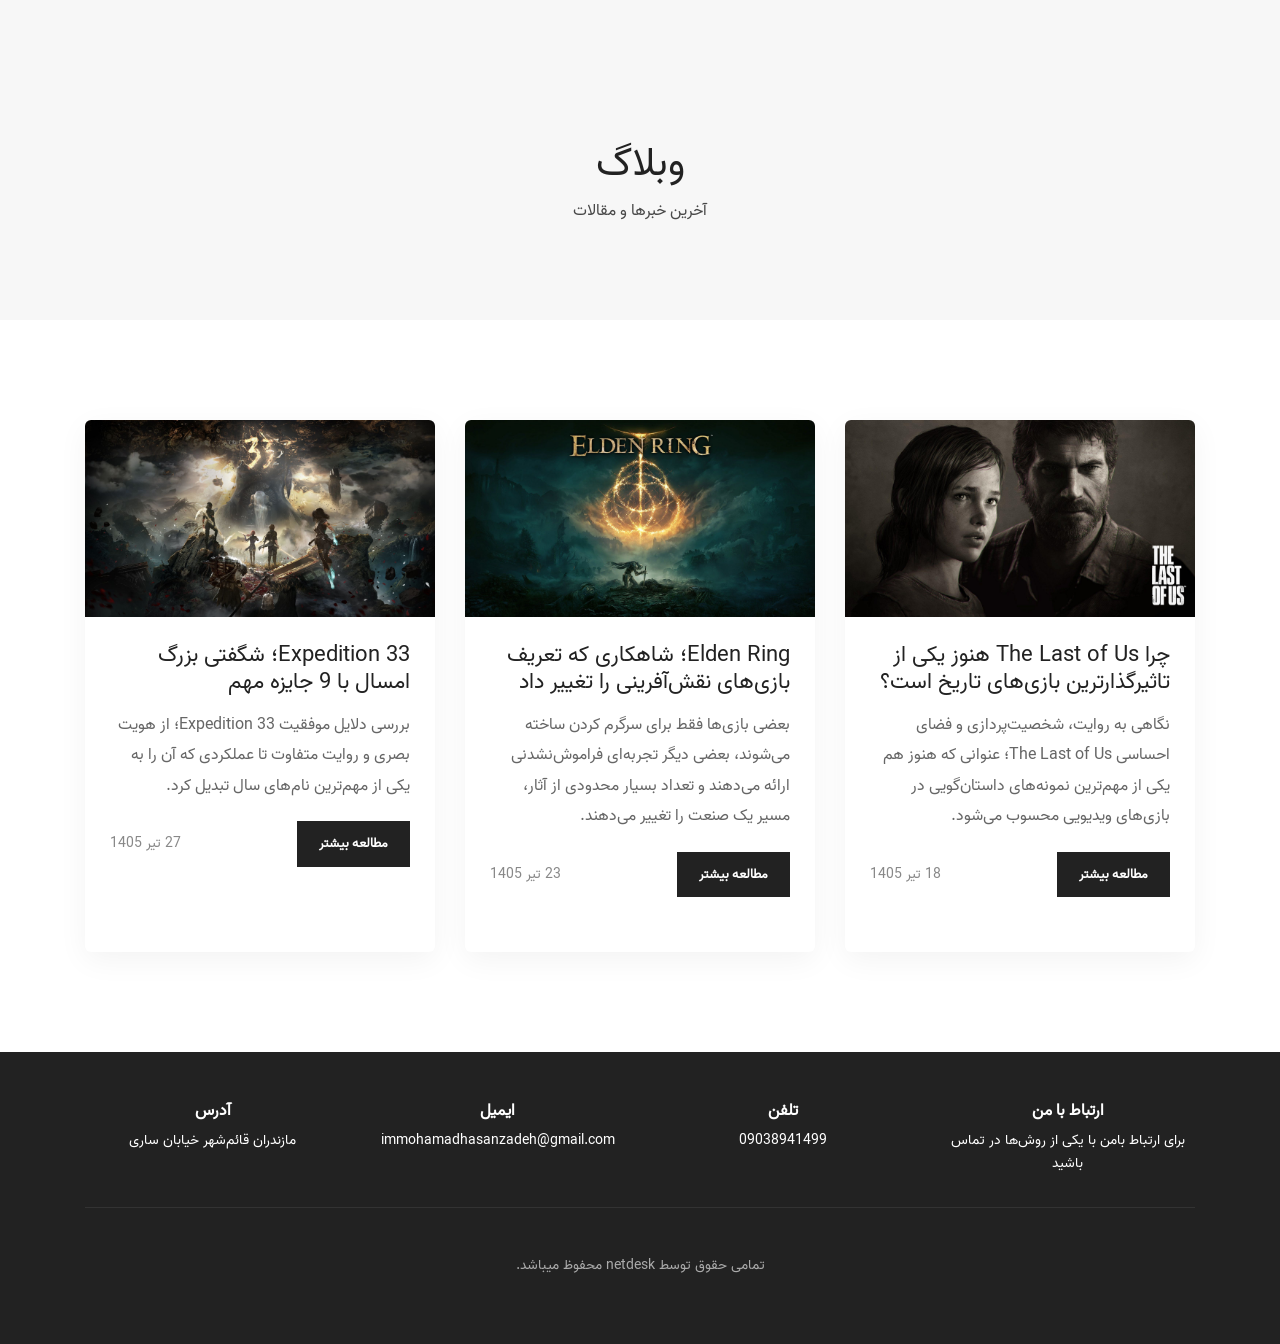
<file: blogs-page.html>
<!DOCTYPE html>
<html lang="fa" dir="rtl">

<head>
    <meta charset="utf-8">
    <meta http-equiv="x-ua-compatible" content="ie=edge">
    <meta name="viewport" content="width=device-width, initial-scale=1">
    <meta name="keywords" content="NetDesk, Blog, Articles">
    <meta name="description" content="آرشیو مقالات وبلاگ">
    <meta name="author" content="NetDesk">
    <title>NetDesk | وبلاگ</title>

    <link rel="icon" href="images/favicon.ico">
    <link rel="stylesheet" href="css/font-awesome.min.css">
    <link rel="stylesheet" href="css/bootstrap.css">
    <link rel="stylesheet" href="css/owl.carousel.min.css">
    <link rel="stylesheet" href="css/owl.theme.default.min.css">
    <link rel="stylesheet" href="css/magnific-popup.css">
    <link rel="stylesheet" href="css/style.css">

    <style>
        .page-banner {
            padding: 140px 0 80px;
            background: #f7f7f7;
            text-align: center;
        }

        .page-banner h1 {
            margin-bottom: 10px;
        }

        .blog-list-section {
            padding: 100px 0;
        }

        .blog-card {
            margin-bottom: 30px;
            background: #fff;
            border-radius: 6px;
            overflow: hidden;
            box-shadow: 0 8px 30px rgba(0, 0, 0, 0.05);
            height: 100%;
        }

        .blog-card img {
            width: 100%;
            display: block;
        }

        .blog-card-content {
            padding: 25px;
        }

        .blog-card-content h3 {
            font-size: 22px;
            margin-bottom: 15px;
        }

        .blog-card-content p {
            color: #666;
            line-height: 1.9;
            margin-bottom: 20px;
        }

        .blog-card-meta {
            display: flex;
            justify-content: space-between;
            align-items: center;
            flex-wrap: wrap;
            gap: 10px;
        }

        .blog-card-meta span {
            color: #888;
            font-size: 14px;
        }

        .pagination-wrap {
            margin-top: 20px;
            text-align: center;
        }

        .pagination-wrap a {
            display: inline-block;
            width: 42px;
            height: 42px;
            line-height: 42px;
            text-align: center;
            background: #f3f3f3;
            color: #222;
            border-radius: 4px;
            margin: 0 4px;
        }

        .pagination-wrap a.active {
            color: #fff;
        }
    </style>
</head>

<body>
    <div class="page-banner">
        <div class="container">
            <h1>وبلاگ</h1>
            <p>آخرین خبرها و مقالات</p>
        </div>
    </div>

<section class="blog-list-section">
    <div class="container">
        <div class="row">

            <div class="col-lg-4 col-md-6 d-flex">
                <div class="blog-card w-100">
                    <img src="images/blog/img-1.jpg" alt="The Last of Us">
                    <div class="blog-card-content">
                        <h3>چرا The Last of Us هنوز یکی از تاثیرگذارترین بازی‌های تاریخ است؟</h3>
                        <p>
                            نگاهی به روایت، شخصیت‌پردازی و فضای احساسی The Last of Us؛ عنوانی که
                            هنوز هم یکی از مهم‌ترین نمونه‌های داستان‌گویی در بازی‌های ویدیویی محسوب می‌شود.
                        </p>
                        <div class="blog-card-meta">
                            <a class="main-btn" href="single-blog-the-last-of-us.html">مطالعه بیشتر</a>
                            <span>18 تیر 1405</span>
                        </div>
                    </div>
                </div>
            </div>

            <div class="col-lg-4 col-md-6 d-flex">
                <div class="blog-card w-100">
                    <img src="images/blog/img-2.jpg" alt="Game Awards 2025">
                    <div class="blog-card-content">
                        <h3>Elden Ring؛ شاهکاری که تعریف بازی‌های نقش‌آفرینی را تغییر داد</h3>
                        <p>
						بعضی بازی‌ها فقط برای سرگرم کردن ساخته می‌شوند، بعضی دیگر تجربه‌ای فراموش‌نشدنی ارائه می‌دهند و تعداد بسیار محدودی از آثار، مسیر یک صنعت را تغییر می‌دهند.
						
                        </p>
                        <div class="blog-card-meta">
                            <a class="main-btn" href="single-blog-game-awards-2025.html">مطالعه بیشتر</a>
                            <span>23 تیر 1405</span>
                        </div>
                    </div>
                </div>
            </div>

            <div class="col-lg-4 col-md-6 d-flex">
                <div class="blog-card w-100">
                    <img src="images/blog/img-3.jpg" alt="Expedition 33">
                    <div class="blog-card-content">
                        <h3>Expedition 33؛ شگفتی بزرگ امسال با 9 جایزه مهم</h3>
                        <p>
                            بررسی دلایل موفقیت Expedition 33؛ از هویت بصری و روایت متفاوت تا عملکردی
                            که آن را به یکی از مهم‌ترین نام‌های سال تبدیل کرد.
                        </p>
                        <div class="blog-card-meta">
                            <a class="main-btn" href="single-blog-expedition-33.html">مطالعه بیشتر</a>
                            <span>27 تیر 1405</span>
                        </div>
                    </div>
                </div>
            </div>

        </div>
    </div>
</section>


<!--Footer Start-->
        <footer class="pt-50 pb-50">
            <div class="container">
                <div class="row text-center">
                    <div class="col-md-3 col-sm-6">
                        <!--Contant Item-->
                        <div class="contact-info">
                            <h5>ارتباط با من</h5>
                            <p>برای ارتباط بامن با یکی از روش‌ها در تماس باشید</p>
                        </div>
                    </div>
                    <div class="col-md-3 col-sm-6">
                        <!--Contant Item-->
                        <div class="contact-info">
                            <h5>تلفن</h5>
                            <p>09038941499</p>
                        </div>
                    </div>
                    <div class="col-md-3 col-sm-6">
                        <!--Contant Item-->
                        <div class="contact-info">
                            <h5>ایمیل</h5>
                            <p>immohamadhasanzadeh@gmail.com</p>
                        </div>
                    </div>
                    <div class="col-md-3 col-sm-6">
                        <!--Contant Item-->
                        <div class="contact-info">
                            <h5>آدرس</h5>
                            <p>مازندران قائم‌شهر خیابان ساری</p>
                        </div>
                    </div>
                </div>
                <div class="row text-center">
                    <div class="col-md-12">
                        <hr>
                        <p class="copy pt-30">
                           تمامی حقوق توسط netdesk محفوظ میباشد.
                        </p>
                    </div>
                </div>
            </div>
        </footer>
        <!--Footer End-->

    <script src="js/jquery.min.js"></script>
    <script src="js/bootstrap.min.js"></script>
    <script src="js/owl.carousel.min.js"></script>
    <script src="js/jquery.magnific-popup.min.js"></script>
    <script src="js/jquery.stellar.js"></script>
    <script src="js/animated.headline.js"></script>
    <script src="js/isotope.pkgd.min.js"></script>
    <script src="js/scrollIt.min.js"></script>
    <script src="js/main.js"></script>
</body>

</html>
</file>
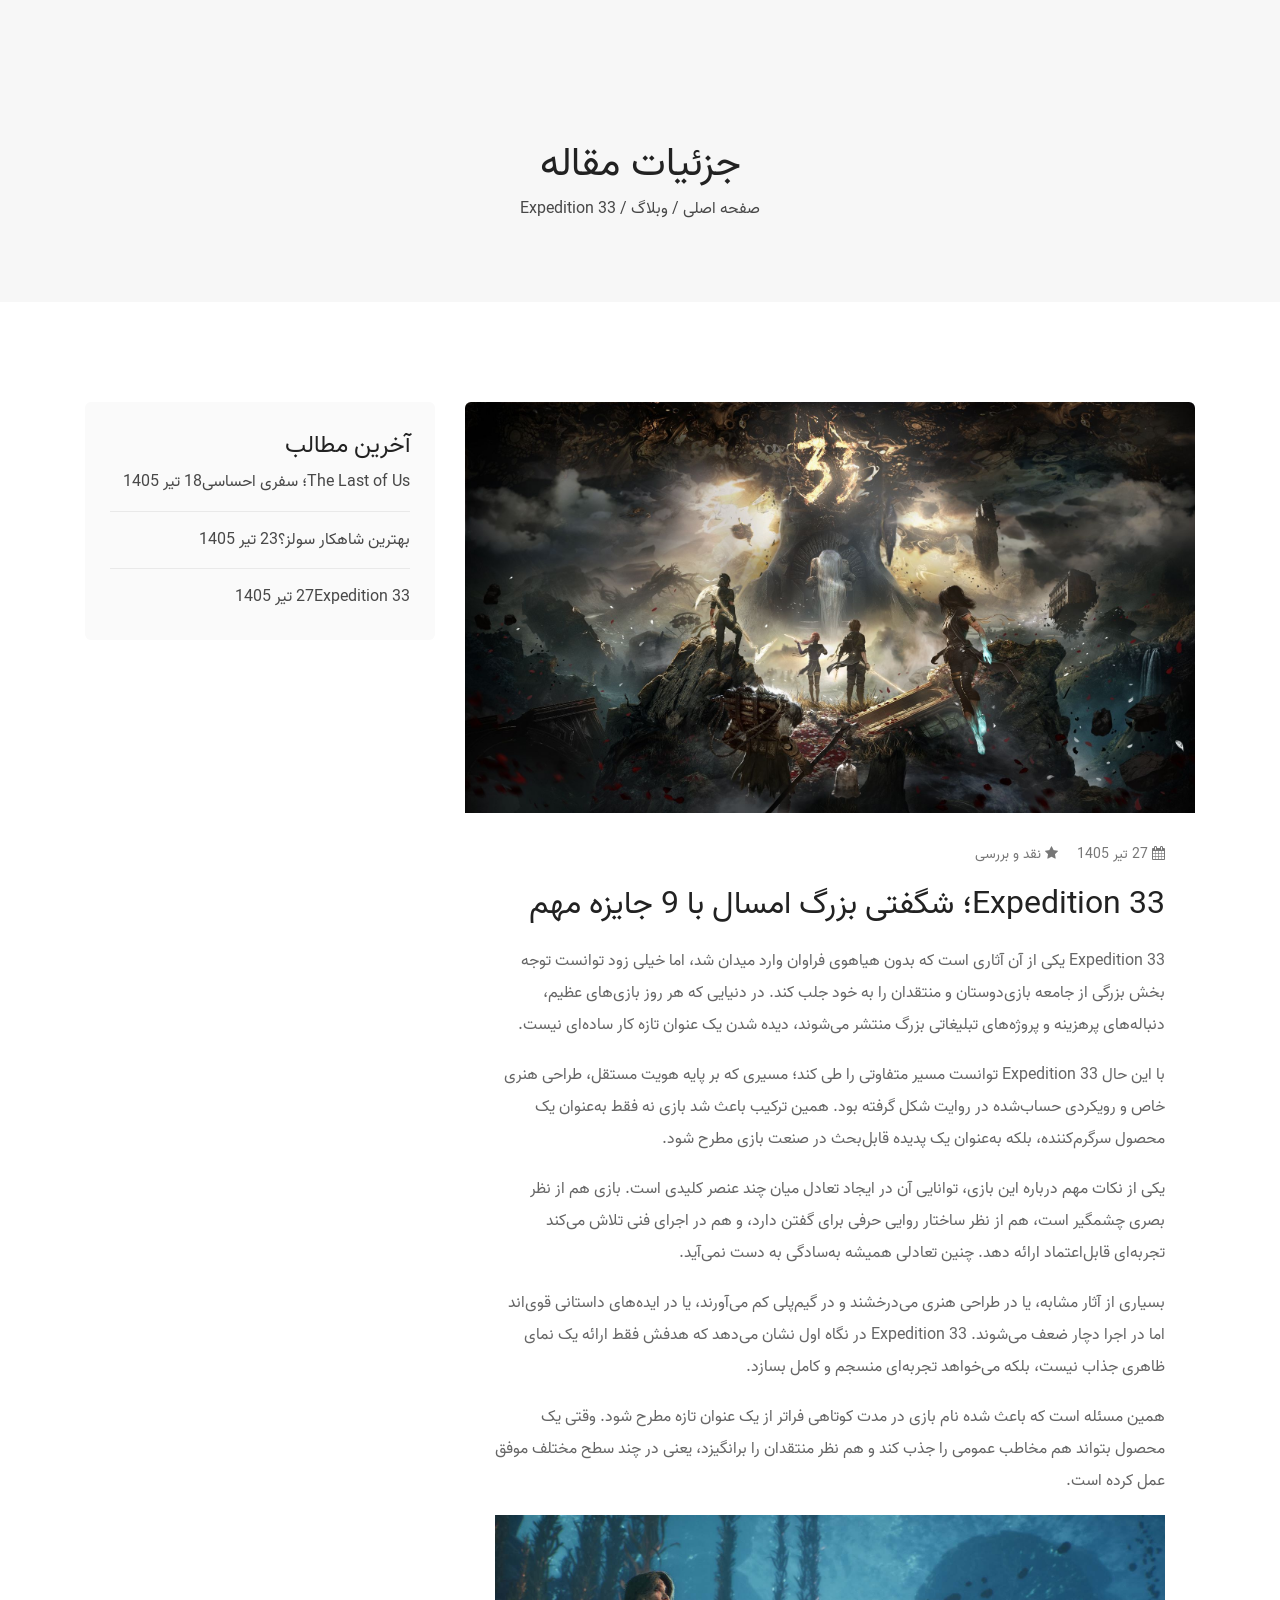
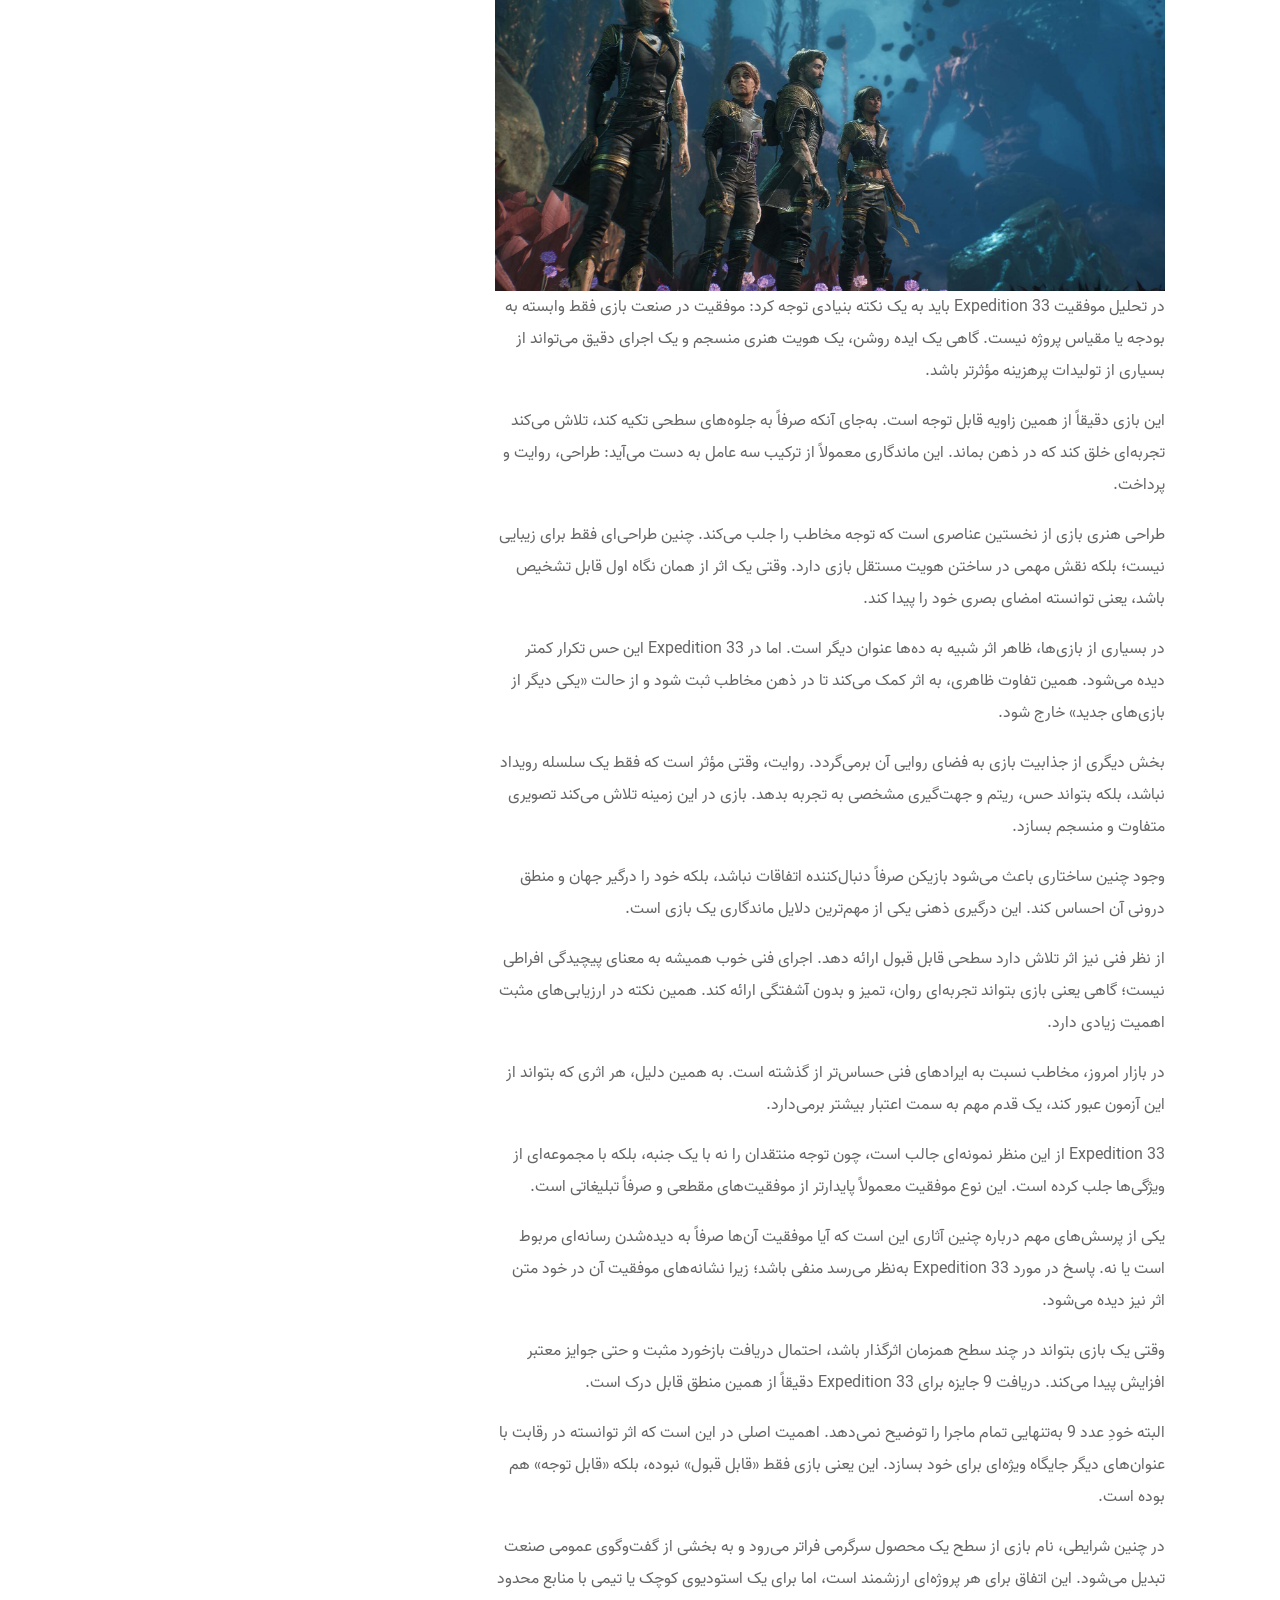
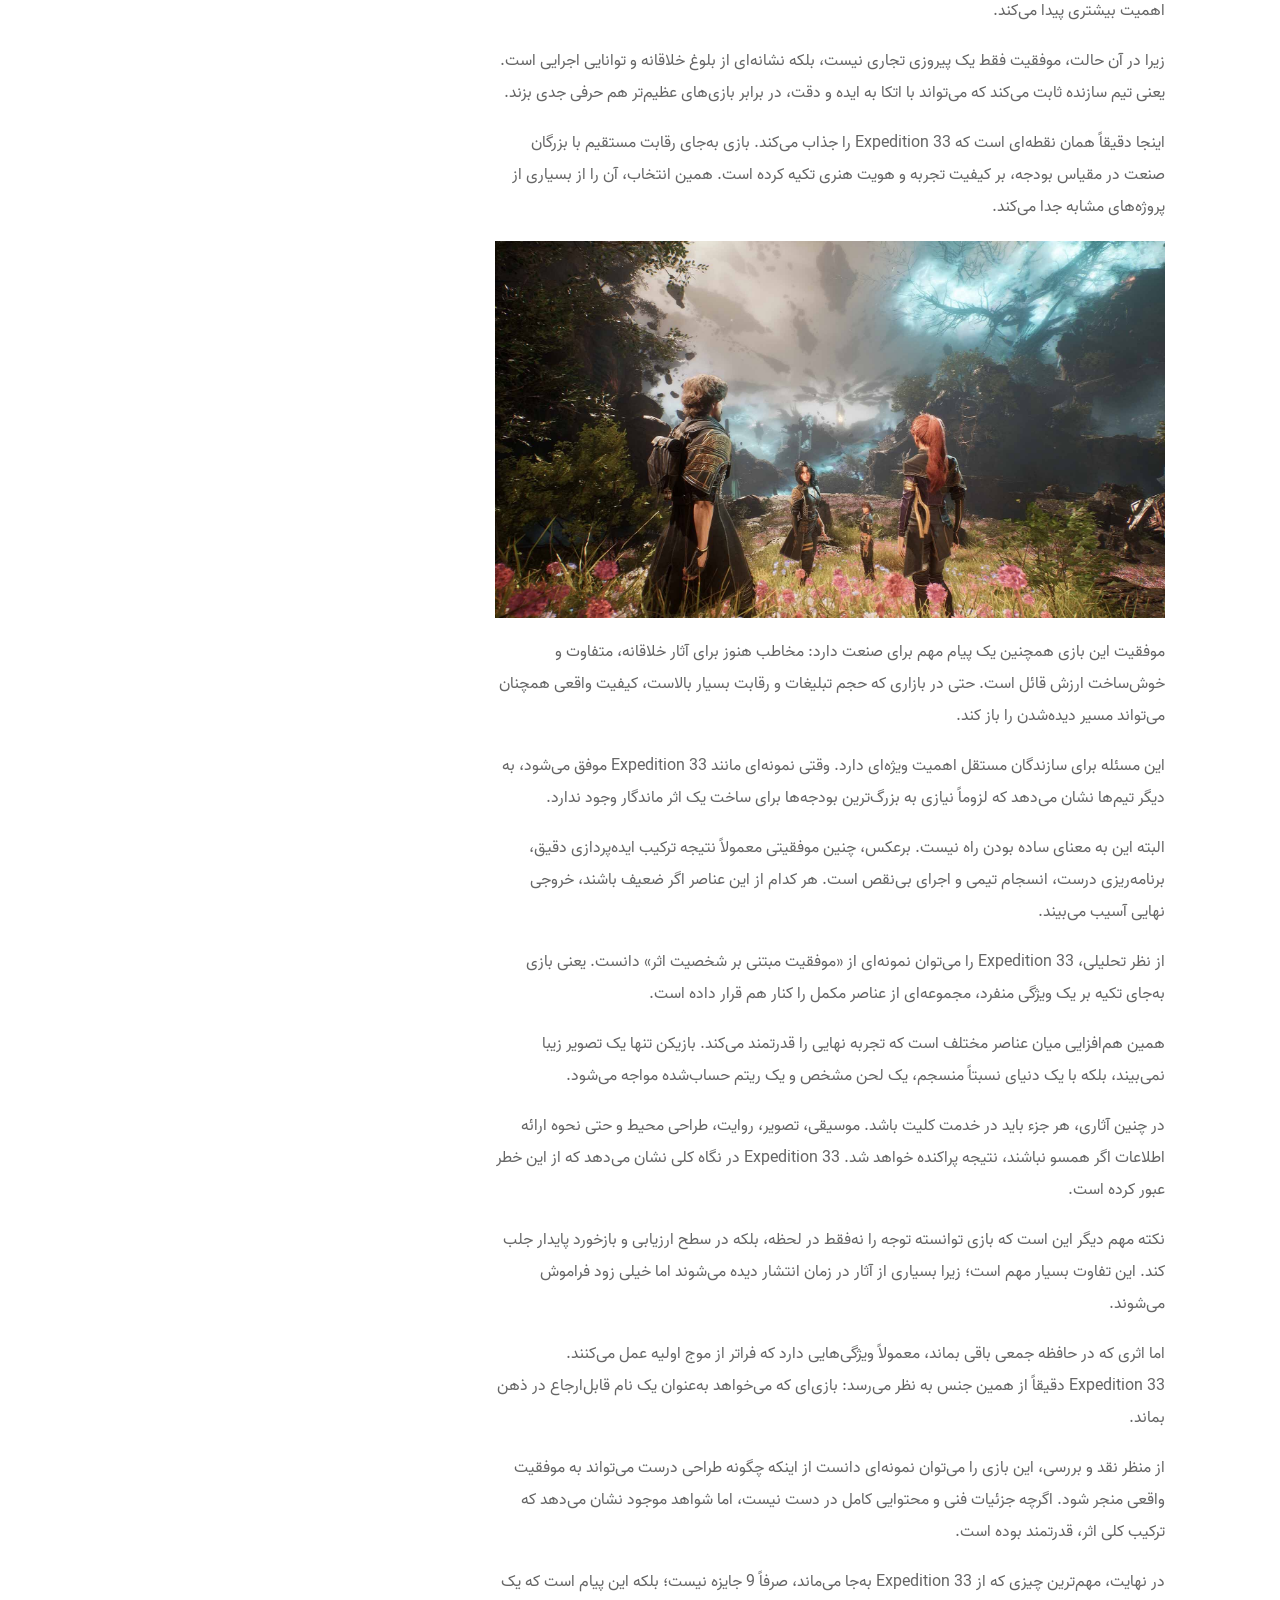
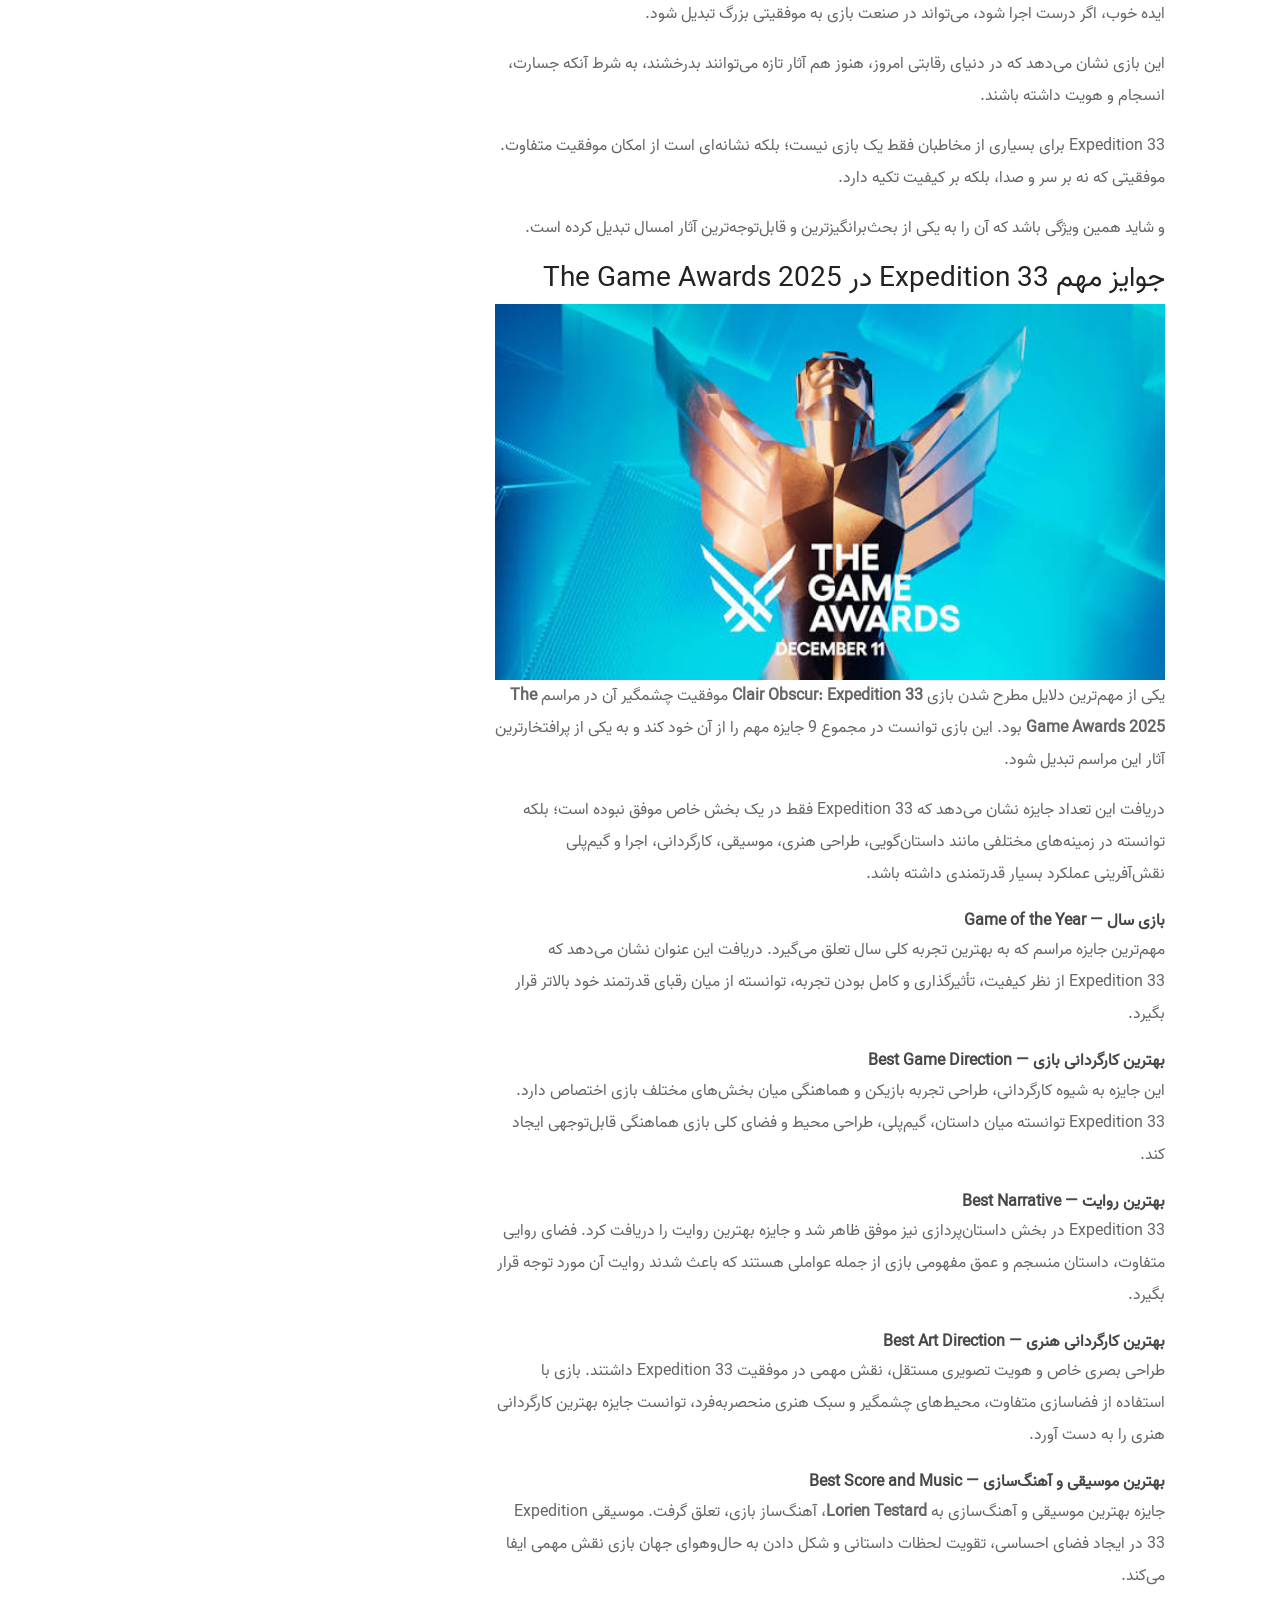
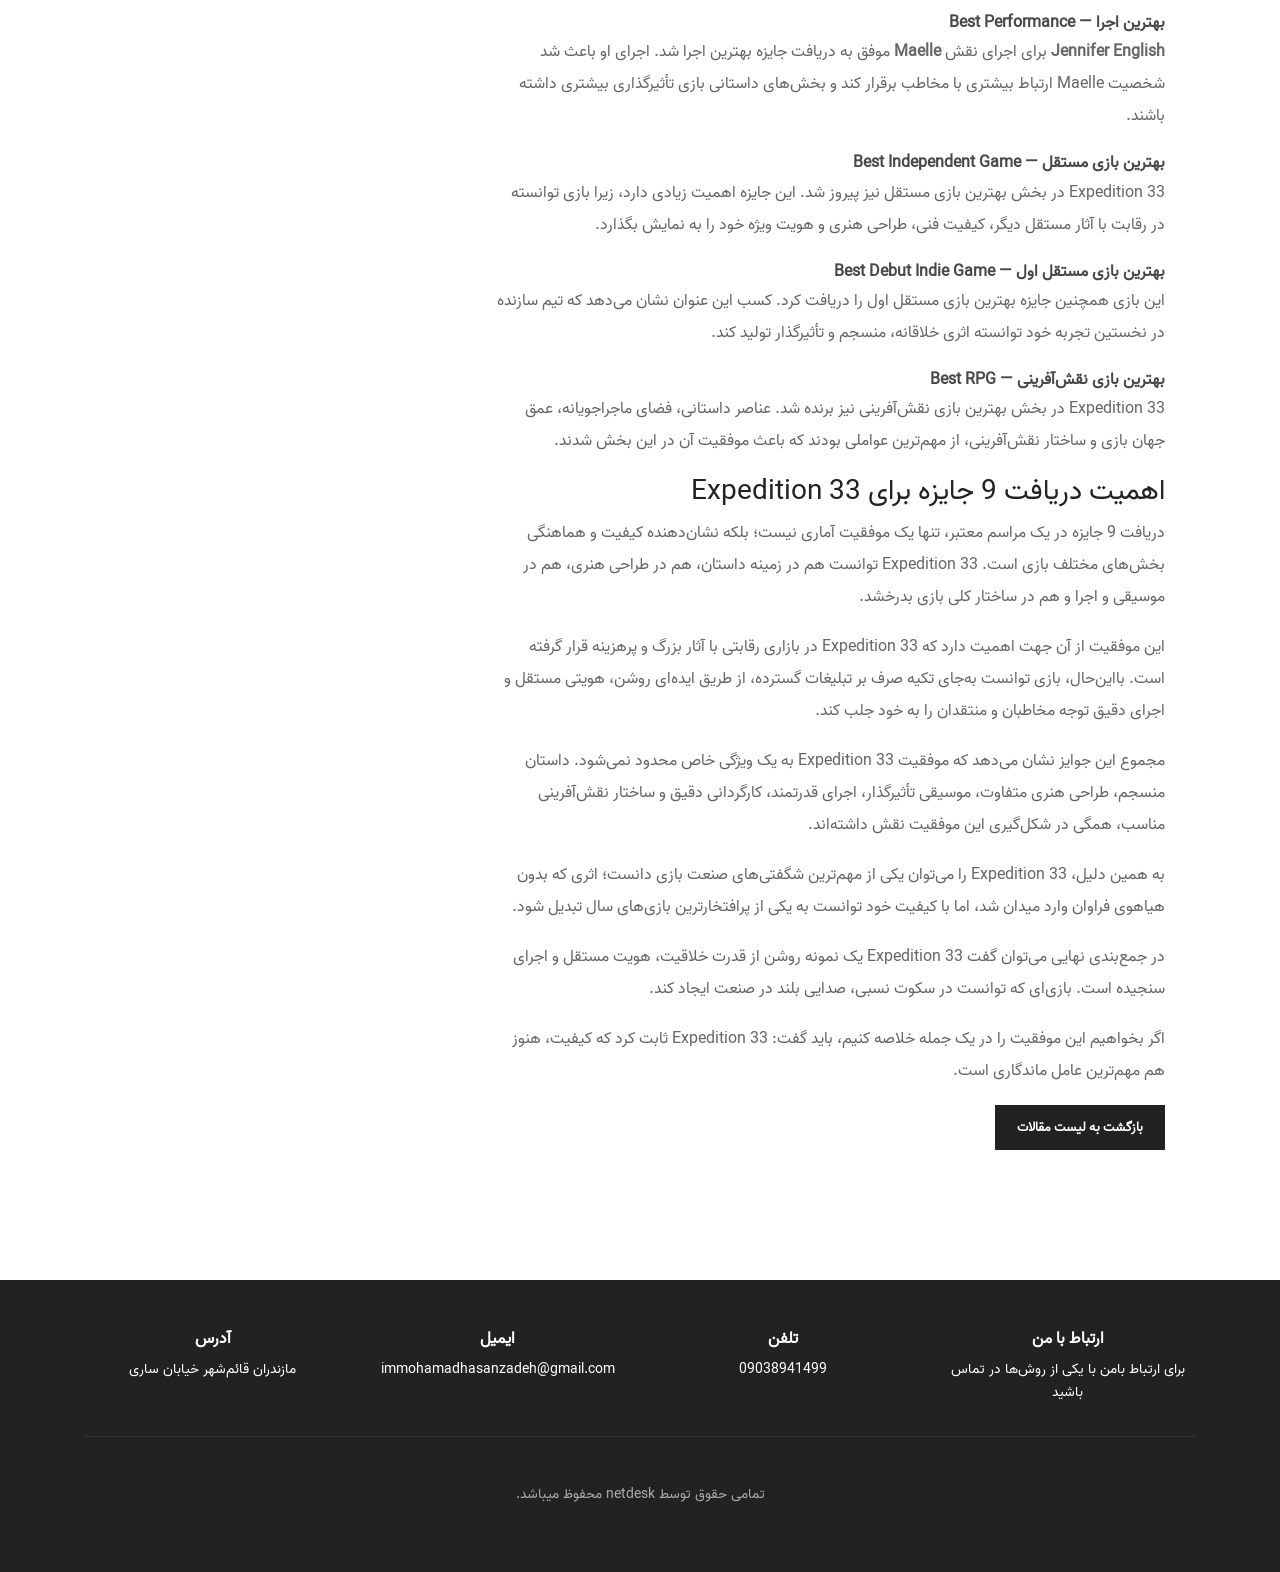
<file: single-blog-expedition-33.html>
<!DOCTYPE html>
<html lang="fa" dir="rtl">
<head>
    <meta charset="utf-8">
    <meta http-equiv="x-ua-compatible" content="ie=edge">
    <meta name="viewport" content="width=device-width, initial-scale=1">
    <meta name="keywords" content="NetDesk, Blog, Expedition 33, Gaming">
    <meta name="description" content="درخشش Expedition 33 و کسب 9 جایزه">
    <meta name="author" content="NetDesk">
    <title>NetDesk | Expedition 33</title>
    <link rel="icon" href="images/favicon.ico">
    <link rel="stylesheet" href="css/font-awesome.min.css">
    <link rel="stylesheet" href="css/bootstrap.css">
    <link rel="stylesheet" href="css/owl.carousel.min.css">
    <link rel="stylesheet" href="css/owl.theme.default.min.css">
    <link rel="stylesheet" href="css/magnific-popup.css">
    <link rel="stylesheet" href="css/style.css">
    <style>
        .page-banner{padding:140px 0 80px;background:#f7f7f7;text-align:center}
        .single-blog-section{padding:100px 0}.single-blog-wrap{background:#fff;border-radius:6px;overflow:hidden}
        .single-blog-image img{width:100%;display:block}.single-blog-content{padding:30px}
        .single-blog-meta{margin-bottom:20px;color:#777;font-size:14px}.single-blog-meta span{margin-left:15px;display:inline-block}
        .single-blog-content h2{margin-bottom:20px;font-size:32px}.single-blog-content p{margin-bottom:18px;line-height:2;color:#666}
        .sidebar-box{background:#fafafa;padding:30px 25px;border-radius:6px;margin-bottom:30px}
        .sidebar-post{padding-bottom:15px;margin-bottom:15px;border-bottom:1px solid #e9e9e9}.sidebar-post:last-child{margin:0;padding:0;border:0}
    </style>
</head>
<body>
    <div class="page-banner"><div class="container"><h1>جزئیات مقاله</h1><div><a href="index.html">صفحه اصلی</a> / <a href="blogs-page.html">وبلاگ</a> / <span>Expedition 33</span></div></div></div>

    <section class="single-blog-section">
        <div class="container"><div class="row">
            <div class="col-lg-8">
                <div class="single-blog-wrap">
                    <div class="single-blog-image"><img src="images/blog/img-3.jpg" alt="Expedition 33"></div>
                    <div class="single-blog-content">
                        <div class="single-blog-meta">
                            <span><i class="fa fa-calendar"></i> 27 تیر 1405</span>
                            <span><i class="fa fa-star"></i> نقد و بررسی</span>
                        </div>
                        <h2>Expedition 33؛ شگفتی بزرگ امسال با 9 جایزه مهم</h2>

          <p>
            Expedition 33 یکی از آن آثاری است که بدون هیاهوی فراوان وارد میدان شد،
            اما خیلی زود توانست توجه بخش بزرگی از جامعه بازی‌دوستان و منتقدان را به خود جلب کند.
            در دنیایی که هر روز بازی‌های عظیم، دنباله‌های پرهزینه و پروژه‌های تبلیغاتی بزرگ
            منتشر می‌شوند، دیده شدن یک عنوان تازه کار ساده‌ای نیست.
          </p>

          <p>
            با این حال Expedition 33 توانست مسیر متفاوتی را طی کند؛ مسیری که بر پایه
            هویت مستقل، طراحی هنری خاص و رویکردی حساب‌شده در روایت شکل گرفته بود.
            همین ترکیب باعث شد بازی نه فقط به‌عنوان یک محصول سرگرم‌کننده،
            بلکه به‌عنوان یک پدیده قابل‌بحث در صنعت بازی مطرح شود.
          </p>

          <p>
            یکی از نکات مهم درباره این بازی، توانایی آن در ایجاد تعادل میان چند عنصر کلیدی است.
            بازی هم از نظر بصری چشمگیر است، هم از نظر ساختار روایی حرفی برای گفتن دارد،
            و هم در اجرای فنی تلاش می‌کند تجربه‌ای قابل‌اعتماد ارائه دهد.
            چنین تعادلی همیشه به‌سادگی به دست نمی‌آید.
          </p>

          <p>
            بسیاری از آثار مشابه، یا در طراحی هنری می‌درخشند و در گیم‌پلی کم می‌آورند،
            یا در ایده‌های داستانی قوی‌اند اما در اجرا دچار ضعف می‌شوند.
            Expedition 33 در نگاه اول نشان می‌دهد که هدفش فقط ارائه یک نمای ظاهری جذاب نیست،
            بلکه می‌خواهد تجربه‌ای منسجم و کامل بسازد.
          </p>

          <p>
            همین مسئله است که باعث شده نام بازی در مدت کوتاهی فراتر از یک عنوان تازه مطرح شود.
            وقتی یک محصول بتواند هم مخاطب عمومی را جذب کند و هم نظر منتقدان را برانگیزد،
            یعنی در چند سطح مختلف موفق عمل کرده است.
          </p>

          <div class="blog-image-placeholder">
            <div class="single-blog-image">
  <img src="images/blog/Clair-Obscur-Expedition-33-Image-07.jpg"
       alt="جوایز بازی Expedition 33">
</div>

          </div>

          <p>
            در تحلیل موفقیت Expedition 33 باید به یک نکته بنیادی توجه کرد:
            موفقیت در صنعت بازی فقط وابسته به بودجه یا مقیاس پروژه نیست.
            گاهی یک ایده روشن، یک هویت هنری منسجم و یک اجرای دقیق
            می‌تواند از بسیاری از تولیدات پرهزینه مؤثرتر باشد.
          </p>

          <p>
            این بازی دقیقاً از همین زاویه قابل توجه است.
            به‌جای آنکه صرفاً به جلوه‌های سطحی تکیه کند،
            تلاش می‌کند تجربه‌ای خلق کند که در ذهن بماند.
            این ماندگاری معمولاً از ترکیب سه عامل به دست می‌آید:
            طراحی، روایت و پرداخت.
          </p>

          <p>
            طراحی هنری بازی از نخستین عناصری است که توجه مخاطب را جلب می‌کند.
            چنین طراحی‌ای فقط برای زیبایی نیست؛
            بلکه نقش مهمی در ساختن هویت مستقل بازی دارد.
            وقتی یک اثر از همان نگاه اول قابل تشخیص باشد،
            یعنی توانسته امضای بصری خود را پیدا کند.
          </p>

          <p>
            در بسیاری از بازی‌ها، ظاهر اثر شبیه به ده‌ها عنوان دیگر است.
            اما در Expedition 33 این حس تکرار کمتر دیده می‌شود.
            همین تفاوت ظاهری، به اثر کمک می‌کند تا در ذهن مخاطب ثبت شود
            و از حالت «یکی دیگر از بازی‌های جدید» خارج شود.
          </p>

          <p>
            بخش دیگری از جذابیت بازی به فضای روایی آن برمی‌گردد.
            روایت، وقتی مؤثر است که فقط یک سلسله رویداد نباشد،
            بلکه بتواند حس، ریتم و جهت‌گیری مشخصی به تجربه بدهد.
            بازی در این زمینه تلاش می‌کند تصویری متفاوت و منسجم بسازد.
          </p>

          <p>
            وجود چنین ساختاری باعث می‌شود بازیکن صرفاً دنبال‌کننده اتفاقات نباشد،
            بلکه خود را درگیر جهان و منطق درونی آن احساس کند.
            این درگیری ذهنی یکی از مهم‌ترین دلایل ماندگاری یک بازی است.
          </p>

          <p>
            از نظر فنی نیز اثر تلاش دارد سطحی قابل قبول ارائه دهد.
            اجرای فنی خوب همیشه به معنای پیچیدگی افراطی نیست؛
            گاهی یعنی بازی بتواند تجربه‌ای روان، تمیز و بدون آشفتگی ارائه کند.
            همین نکته در ارزیابی‌های مثبت اهمیت زیادی دارد.
          </p>

          <p>
            در بازار امروز، مخاطب نسبت به ایرادهای فنی حساس‌تر از گذشته است.
            به همین دلیل، هر اثری که بتواند از این آزمون عبور کند،
            یک قدم مهم به سمت اعتبار بیشتر برمی‌دارد.
          </p>

          <p>
            Expedition 33 از این منظر نمونه‌ای جالب است،
            چون توجه منتقدان را نه با یک جنبه، بلکه با مجموعه‌ای از ویژگی‌ها جلب کرده است.
            این نوع موفقیت معمولاً پایدارتر از موفقیت‌های مقطعی و صرفاً تبلیغاتی است.
          </p>

          <p>
            یکی از پرسش‌های مهم درباره چنین آثاری این است که
            آیا موفقیت آن‌ها صرفاً به دیده‌شدن رسانه‌ای مربوط است یا نه.
            پاسخ در مورد Expedition 33 به‌نظر می‌رسد منفی باشد؛
            زیرا نشانه‌های موفقیت آن در خود متن اثر نیز دیده می‌شود.
          </p>

          <p>
            وقتی یک بازی بتواند در چند سطح همزمان اثرگذار باشد،
            احتمال دریافت بازخورد مثبت و حتی جوایز معتبر افزایش پیدا می‌کند.
            دریافت 9 جایزه برای Expedition 33 دقیقاً از همین منطق قابل درک است.
          </p>

          <p>
            البته خودِ عدد 9 به‌تنهایی تمام ماجرا را توضیح نمی‌دهد.
            اهمیت اصلی در این است که اثر توانسته در رقابت با عنوان‌های دیگر
            جایگاه ویژه‌ای برای خود بسازد.
            این یعنی بازی فقط «قابل قبول» نبوده، بلکه «قابل توجه» هم بوده است.
          </p>

          <p>
            در چنین شرایطی، نام بازی از سطح یک محصول سرگرمی فراتر می‌رود
            و به بخشی از گفت‌وگوی عمومی صنعت تبدیل می‌شود.
            این اتفاق برای هر پروژه‌ای ارزشمند است،
            اما برای یک استودیوی کوچک یا تیمی با منابع محدود اهمیت بیشتری پیدا می‌کند.
          </p>

          <p>
            زیرا در آن حالت، موفقیت فقط یک پیروزی تجاری نیست،
            بلکه نشانه‌ای از بلوغ خلاقانه و توانایی اجرایی است.
            یعنی تیم سازنده ثابت می‌کند که می‌تواند با اتکا به ایده و دقت،
            در برابر بازی‌های عظیم‌تر هم حرفی جدی بزند.
          </p>

          <p>
            اینجا دقیقاً همان نقطه‌ای است که Expedition 33 را جذاب می‌کند.
            بازی به‌جای رقابت مستقیم با بزرگان صنعت در مقیاس بودجه،
            بر کیفیت تجربه و هویت هنری تکیه کرده است.
            همین انتخاب، آن را از بسیاری از پروژه‌های مشابه جدا می‌کند.
          </p>

          <p>
            <div class="single-blog-image">
  <img src="images/blog/Clair-Obscur-Expedition-33-Image-05.jpg"
       alt="گیم‌پلی بازی Expedition 33">
</div>

          </p>

          <p>
            موفقیت این بازی همچنین یک پیام مهم برای صنعت دارد:
            مخاطب هنوز برای آثار خلاقانه، متفاوت و خوش‌ساخت ارزش قائل است.
            حتی در بازاری که حجم تبلیغات و رقابت بسیار بالاست،
            کیفیت واقعی همچنان می‌تواند مسیر دیده‌شدن را باز کند.
          </p>

          <p>
            این مسئله برای سازندگان مستقل اهمیت ویژه‌ای دارد.
            وقتی نمونه‌ای مانند Expedition 33 موفق می‌شود،
            به دیگر تیم‌ها نشان می‌دهد که لزوماً نیازی به بزرگ‌ترین بودجه‌ها
            برای ساخت یک اثر ماندگار وجود ندارد.
          </p>

          <p>
            البته این به معنای ساده بودن راه نیست.
            برعکس، چنین موفقیتی معمولاً نتیجه ترکیب ایده‌پردازی دقیق،
            برنامه‌ریزی درست، انسجام تیمی و اجرای بی‌نقص است.
            هر کدام از این عناصر اگر ضعیف باشند، خروجی نهایی آسیب می‌بیند.
          </p>

          <p>
            از نظر تحلیلی، Expedition 33 را می‌توان نمونه‌ای از
            «موفقیت مبتنی بر شخصیت اثر» دانست.
            یعنی بازی به‌جای تکیه بر یک ویژگی منفرد،
            مجموعه‌ای از عناصر مکمل را کنار هم قرار داده است.
          </p>

          <p>
            همین هم‌افزایی میان عناصر مختلف است که تجربه نهایی را قدرتمند می‌کند.
            بازیکن تنها یک تصویر زیبا نمی‌بیند،
            بلکه با یک دنیای نسبتاً منسجم، یک لحن مشخص و یک ریتم حساب‌شده مواجه می‌شود.
          </p>

          <p>
            در چنین آثاری، هر جزء باید در خدمت کلیت باشد.
            موسیقی، تصویر، روایت، طراحی محیط و حتی نحوه ارائه اطلاعات
            اگر همسو نباشند، نتیجه پراکنده خواهد شد.
            Expedition 33 در نگاه کلی نشان می‌دهد که از این خطر عبور کرده است.
          </p>

          <p>
            نکته مهم دیگر این است که بازی توانسته توجه را نه‌فقط در لحظه،
            بلکه در سطح ارزیابی و بازخورد پایدار جلب کند.
            این تفاوت بسیار مهم است؛
            زیرا بسیاری از آثار در زمان انتشار دیده می‌شوند اما خیلی زود فراموش می‌شوند.
          </p>

          <p>
            اما اثری که در حافظه جمعی باقی بماند،
            معمولاً ویژگی‌هایی دارد که فراتر از موج اولیه عمل می‌کنند.
            Expedition 33 دقیقاً از همین جنس به نظر می‌رسد:
            بازی‌ای که می‌خواهد به‌عنوان یک نام قابل‌ارجاع در ذهن بماند.
          </p>

          <p>
            از منظر نقد و بررسی، این بازی را می‌توان نمونه‌ای دانست
            از اینکه چگونه طراحی درست می‌تواند به موفقیت واقعی منجر شود.
            اگرچه جزئیات فنی و محتوایی کامل در دست نیست،
            اما شواهد موجود نشان می‌دهد که ترکیب کلی اثر، قدرتمند بوده است.
          </p>

          <p>
            در نهایت، مهم‌ترین چیزی که از Expedition 33 به‌جا می‌ماند،
            صرفاً 9 جایزه نیست؛
            بلکه این پیام است که یک ایده خوب، اگر درست اجرا شود،
            می‌تواند در صنعت بازی به موفقیتی بزرگ تبدیل شود.
          </p>

          <p>
            این بازی نشان می‌دهد که در دنیای رقابتی امروز،
            هنوز هم آثار تازه می‌توانند بدرخشند،
            به شرط آنکه جسارت، انسجام و هویت داشته باشند.
          </p>

          <p>
            Expedition 33 برای بسیاری از مخاطبان فقط یک بازی نیست؛
            بلکه نشانه‌ای است از امکان موفقیت متفاوت.
            موفقیتی که نه بر سر و صدا، بلکه بر کیفیت تکیه دارد.
          </p>

          <p>
            و شاید همین ویژگی باشد که آن را به یکی از بحث‌برانگیزترین
            و قابل‌توجه‌ترین آثار امسال تبدیل کرده است.
          </p>
<h3>جوایز مهم Expedition 33 در The Game Awards 2025</h3>
<div class="single-blog-image">
  <img src="images/blog/images.jpg"
       alt="گیم‌پلی بازی Expedition 33">
</div>

<p>
  یکی از مهم‌ترین دلایل مطرح شدن بازی
  <strong>Clair Obscur: Expedition 33</strong>
  موفقیت چشمگیر آن در مراسم
  <strong>The Game Awards 2025</strong>
  بود. این بازی توانست در مجموع 9 جایزه مهم را از آن خود کند
  و به یکی از پرافتخارترین آثار این مراسم تبدیل شود.
</p>

<p>
  دریافت این تعداد جایزه نشان می‌دهد که Expedition 33
  فقط در یک بخش خاص موفق نبوده است؛
  بلکه توانسته در زمینه‌های مختلفی مانند داستان‌گویی،
  طراحی هنری، موسیقی، کارگردانی، اجرا و گیم‌پلی نقش‌آفرینی
  عملکرد بسیار قدرتمندی داشته باشد.
</p>

<ul>
  <li>
    <strong>بازی سال — Game of the Year</strong>
    <p>
      مهم‌ترین جایزه مراسم که به بهترین تجربه کلی سال تعلق می‌گیرد.
      دریافت این عنوان نشان می‌دهد که Expedition 33
      از نظر کیفیت، تأثیرگذاری و کامل بودن تجربه،
      توانسته از میان رقبای قدرتمند خود بالاتر قرار بگیرد.
    </p>
  </li>

  <li>
    <strong>بهترین کارگردانی بازی — Best Game Direction</strong>
    <p>
      این جایزه به شیوه کارگردانی، طراحی تجربه بازیکن
      و هماهنگی میان بخش‌های مختلف بازی اختصاص دارد.
      Expedition 33 توانسته میان داستان، گیم‌پلی،
      طراحی محیط و فضای کلی بازی هماهنگی قابل‌توجهی ایجاد کند.
    </p>
  </li>

  <li>
    <strong>بهترین روایت — Best Narrative</strong>
    <p>
      Expedition 33 در بخش داستان‌پردازی نیز موفق ظاهر شد
      و جایزه بهترین روایت را دریافت کرد.
      فضای روایی متفاوت، داستان منسجم و عمق مفهومی بازی
      از جمله عواملی هستند که باعث شدند روایت آن مورد توجه قرار بگیرد.
    </p>
  </li>

  <li>
    <strong>بهترین کارگردانی هنری — Best Art Direction</strong>
    <p>
      طراحی بصری خاص و هویت تصویری مستقل،
      نقش مهمی در موفقیت Expedition 33 داشتند.
      بازی با استفاده از فضاسازی متفاوت،
      محیط‌های چشمگیر و سبک هنری منحصربه‌فرد،
      توانست جایزه بهترین کارگردانی هنری را به دست آورد.
    </p>
  </li>

  <li>
    <strong>بهترین موسیقی و آهنگ‌سازی — Best Score and Music</strong>
    <p>
      جایزه بهترین موسیقی و آهنگ‌سازی به
      <strong>Lorien Testard</strong>،
      آهنگ‌ساز بازی، تعلق گرفت.
      موسیقی Expedition 33 در ایجاد فضای احساسی،
      تقویت لحظات داستانی و شکل دادن به حال‌وهوای جهان بازی
      نقش مهمی ایفا می‌کند.
    </p>
  </li>

  <li>
    <strong>بهترین اجرا — Best Performance</strong>
    <p>
      <strong>Jennifer English</strong>
      برای اجرای نقش <strong>Maelle</strong>
      موفق به دریافت جایزه بهترین اجرا شد.
      اجرای او باعث شد شخصیت Maelle
      ارتباط بیشتری با مخاطب برقرار کند
      و بخش‌های داستانی بازی تأثیرگذاری بیشتری داشته باشند.
    </p>
  </li>

  <li>
    <strong>بهترین بازی مستقل — Best Independent Game</strong>
    <p>
      Expedition 33 در بخش بهترین بازی مستقل نیز پیروز شد.
      این جایزه اهمیت زیادی دارد،
      زیرا بازی توانسته در رقابت با آثار مستقل دیگر،
      کیفیت فنی، طراحی هنری و هویت ویژه خود را به نمایش بگذارد.
    </p>
  </li>

  <li>
    <strong>بهترین بازی مستقل اول — Best Debut Indie Game</strong>
    <p>
      این بازی همچنین جایزه بهترین بازی مستقل اول را دریافت کرد.
      کسب این عنوان نشان می‌دهد که تیم سازنده
      در نخستین تجربه خود توانسته اثری خلاقانه،
      منسجم و تأثیرگذار تولید کند.
    </p>
  </li>

  <li>
    <strong>بهترین بازی نقش‌آفرینی — Best RPG</strong>
    <p>
      Expedition 33 در بخش بهترین بازی نقش‌آفرینی نیز برنده شد.
      عناصر داستانی، فضای ماجراجویانه،
      عمق جهان بازی و ساختار نقش‌آفرینی،
      از مهم‌ترین عواملی بودند که باعث موفقیت آن در این بخش شدند.
    </p>
  </li>
</ul>

<h3>اهمیت دریافت 9 جایزه برای Expedition 33</h3>

<p>
  دریافت 9 جایزه در یک مراسم معتبر،
  تنها یک موفقیت آماری نیست؛
  بلکه نشان‌دهنده کیفیت و هماهنگی بخش‌های مختلف بازی است.
  Expedition 33 توانست هم در زمینه داستان،
  هم در طراحی هنری،
  هم در موسیقی و اجرا
  و هم در ساختار کلی بازی بدرخشد.
</p>

<p>
  این موفقیت از آن جهت اهمیت دارد که Expedition 33
  در بازاری رقابتی با آثار بزرگ و پرهزینه قرار گرفته است.
  بااین‌حال، بازی توانست به‌جای تکیه صرف بر تبلیغات گسترده،
  از طریق ایده‌ای روشن، هویتی مستقل و اجرای دقیق
  توجه مخاطبان و منتقدان را به خود جلب کند.
</p>

<p>
  مجموع این جوایز نشان می‌دهد که موفقیت Expedition 33
  به یک ویژگی خاص محدود نمی‌شود.
  داستان منسجم، طراحی هنری متفاوت،
  موسیقی تأثیرگذار، اجرای قدرتمند،
  کارگردانی دقیق و ساختار نقش‌آفرینی مناسب،
  همگی در شکل‌گیری این موفقیت نقش داشته‌اند.
</p>

<p>
  به همین دلیل، Expedition 33 را می‌توان
  یکی از مهم‌ترین شگفتی‌های صنعت بازی دانست؛
  اثری که بدون هیاهوی فراوان وارد میدان شد،
  اما با کیفیت خود توانست به یکی از پرافتخارترین بازی‌های سال تبدیل شود.
</p>

          <p>
            در جمع‌بندی نهایی می‌توان گفت Expedition 33
            یک نمونه روشن از قدرت خلاقیت، هویت مستقل و اجرای سنجیده است.
            بازی‌ای که توانست در سکوت نسبی، صدایی بلند در صنعت ایجاد کند.
          </p>

          <p>
            اگر بخواهیم این موفقیت را در یک جمله خلاصه کنیم،
            باید گفت: Expedition 33 ثابت کرد که کیفیت، هنوز هم مهم‌ترین عامل ماندگاری است.
                        <div class="back-to-blog"><a class="main-btn" href="blogs-page.html">بازگشت به لیست مقالات</a></div>
                    </div>
                </div>
            </div>
            <div class="col-lg-4">
                <div class="sidebar-box">
                    <h4>آخرین مطالب</h4>
                    <div class="sidebar-post"><a href="single-blog-the-last-of-us.html">The Last of Us؛ سفری احساسی</a><span>18 تیر 1405</span></div>
                    <div class="sidebar-post"><a href="single-blog-game-awards-2025.html">بهترین شاهکار سولز؟</a><span>23 تیر 1405</span></div>
                    <div class="sidebar-post"><a href="single-blog-expedition-33.html">Expedition 33</a><span>27 تیر 1405</span></div>
                </div>
            </div>
        </div></div>
    </section>

<!--Footer Start-->
        <footer class="pt-50 pb-50">
            <div class="container">
                <div class="row text-center">
                    <div class="col-md-3 col-sm-6">
                        <!--Contant Item-->
                        <div class="contact-info">
                            <h5>ارتباط با من</h5>
                            <p>برای ارتباط بامن با یکی از روش‌ها در تماس باشید</p>
                        </div>
                    </div>
                    <div class="col-md-3 col-sm-6">
                        <!--Contant Item-->
                        <div class="contact-info">
                            <h5>تلفن</h5>
                            <p>09038941499</p>
                        </div>
                    </div>
                    <div class="col-md-3 col-sm-6">
                        <!--Contant Item-->
                        <div class="contact-info">
                            <h5>ایمیل</h5>
                            <p>immohamadhasanzadeh@gmail.com</p>
                        </div>
                    </div>
                    <div class="col-md-3 col-sm-6">
                        <!--Contant Item-->
                        <div class="contact-info">
                            <h5>آدرس</h5>
                            <p>مازندران قائم‌شهر خیابان ساری</p>
                        </div>
                    </div>
                </div>
                <div class="row text-center">
                    <div class="col-md-12">
                        <hr>
                        <p class="copy pt-30">
                           تمامی حقوق توسط netdesk محفوظ میباشد.
                        </p>
                    </div>
                </div>
            </div>
        </footer>
        <!--Footer End-->

    <script src="js/jquery.min.js"></script><script src="js/bootstrap.min.js"></script><script src="js/owl.carousel.min.js"></script>
    <script src="js/jquery.magnific-popup.min.js"></script><script src="js/jquery.stellar.js"></script><script src="js/animated.headline.js"></script>
    <script src="js/isotope.pkgd.min.js"></script><script src="js/scrollIt.min.js"></script><script src="js/main.js"></script>
</body>
</html>
</file>
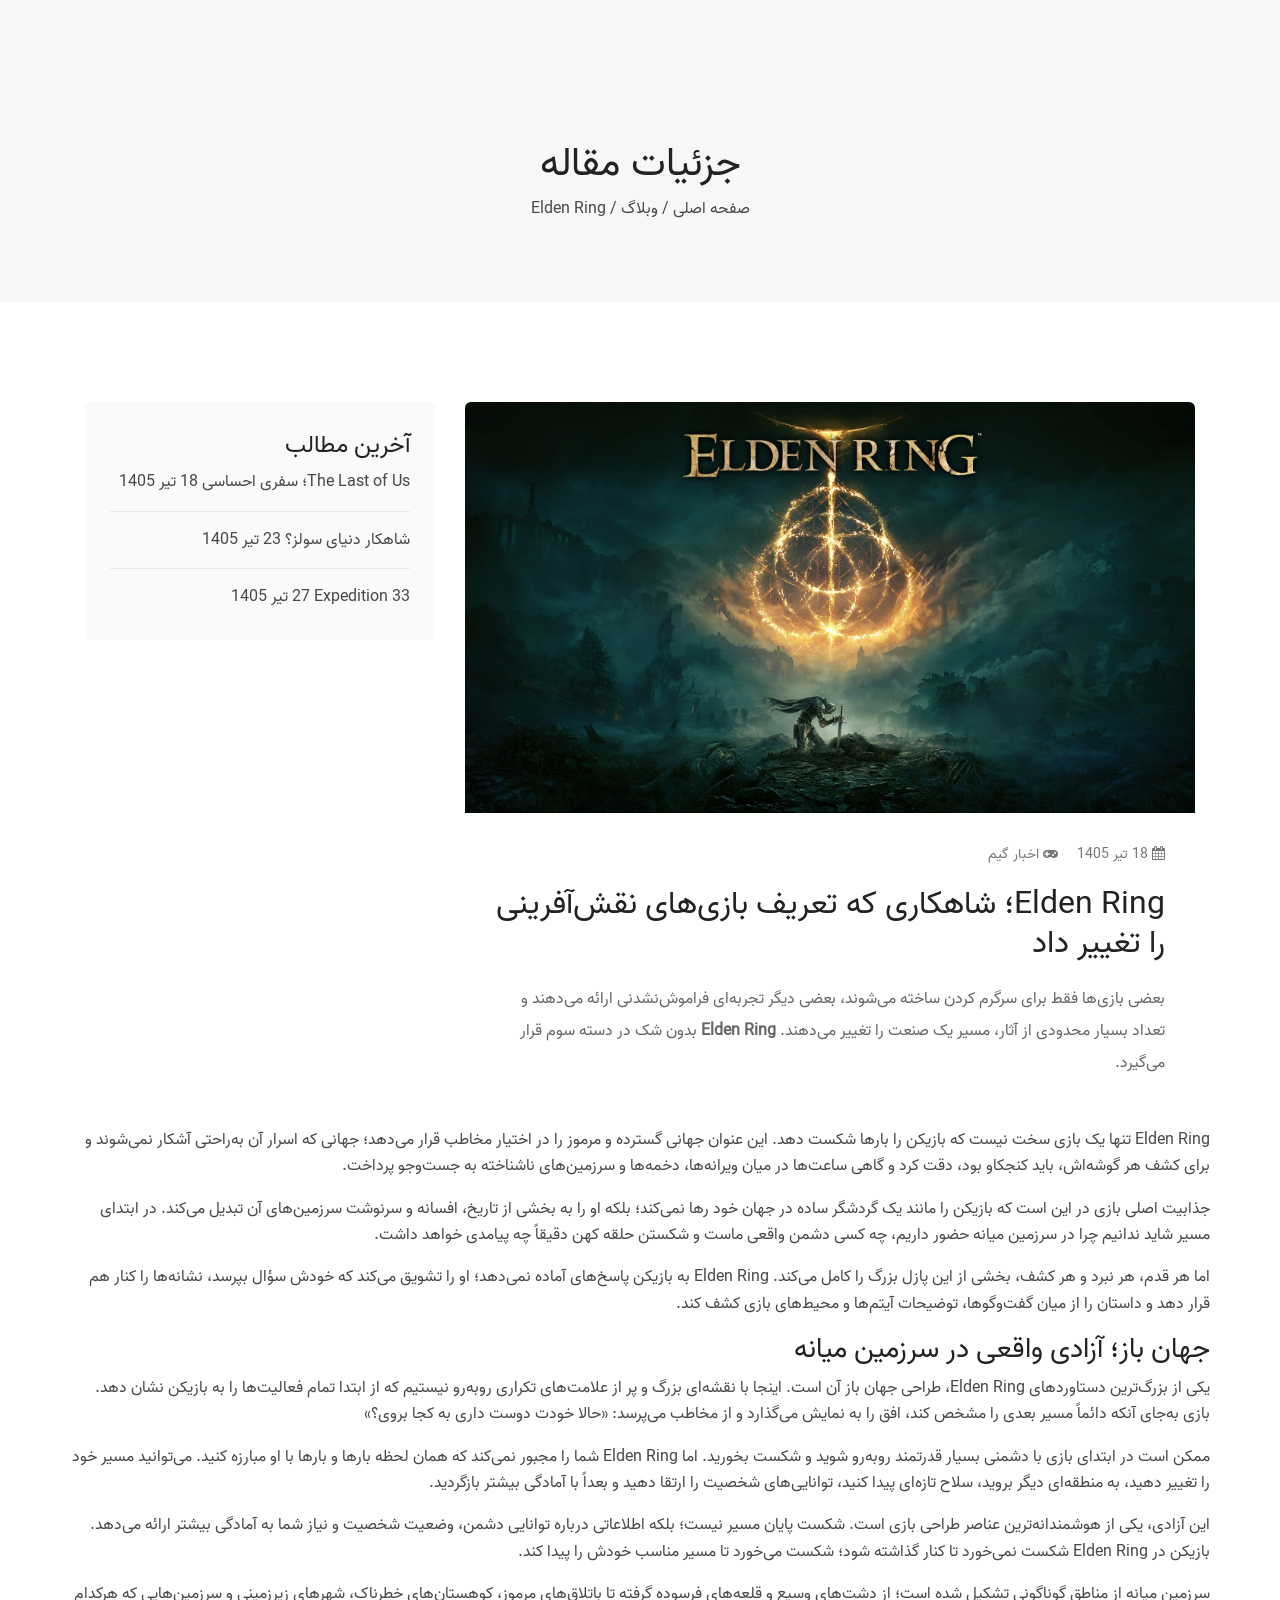
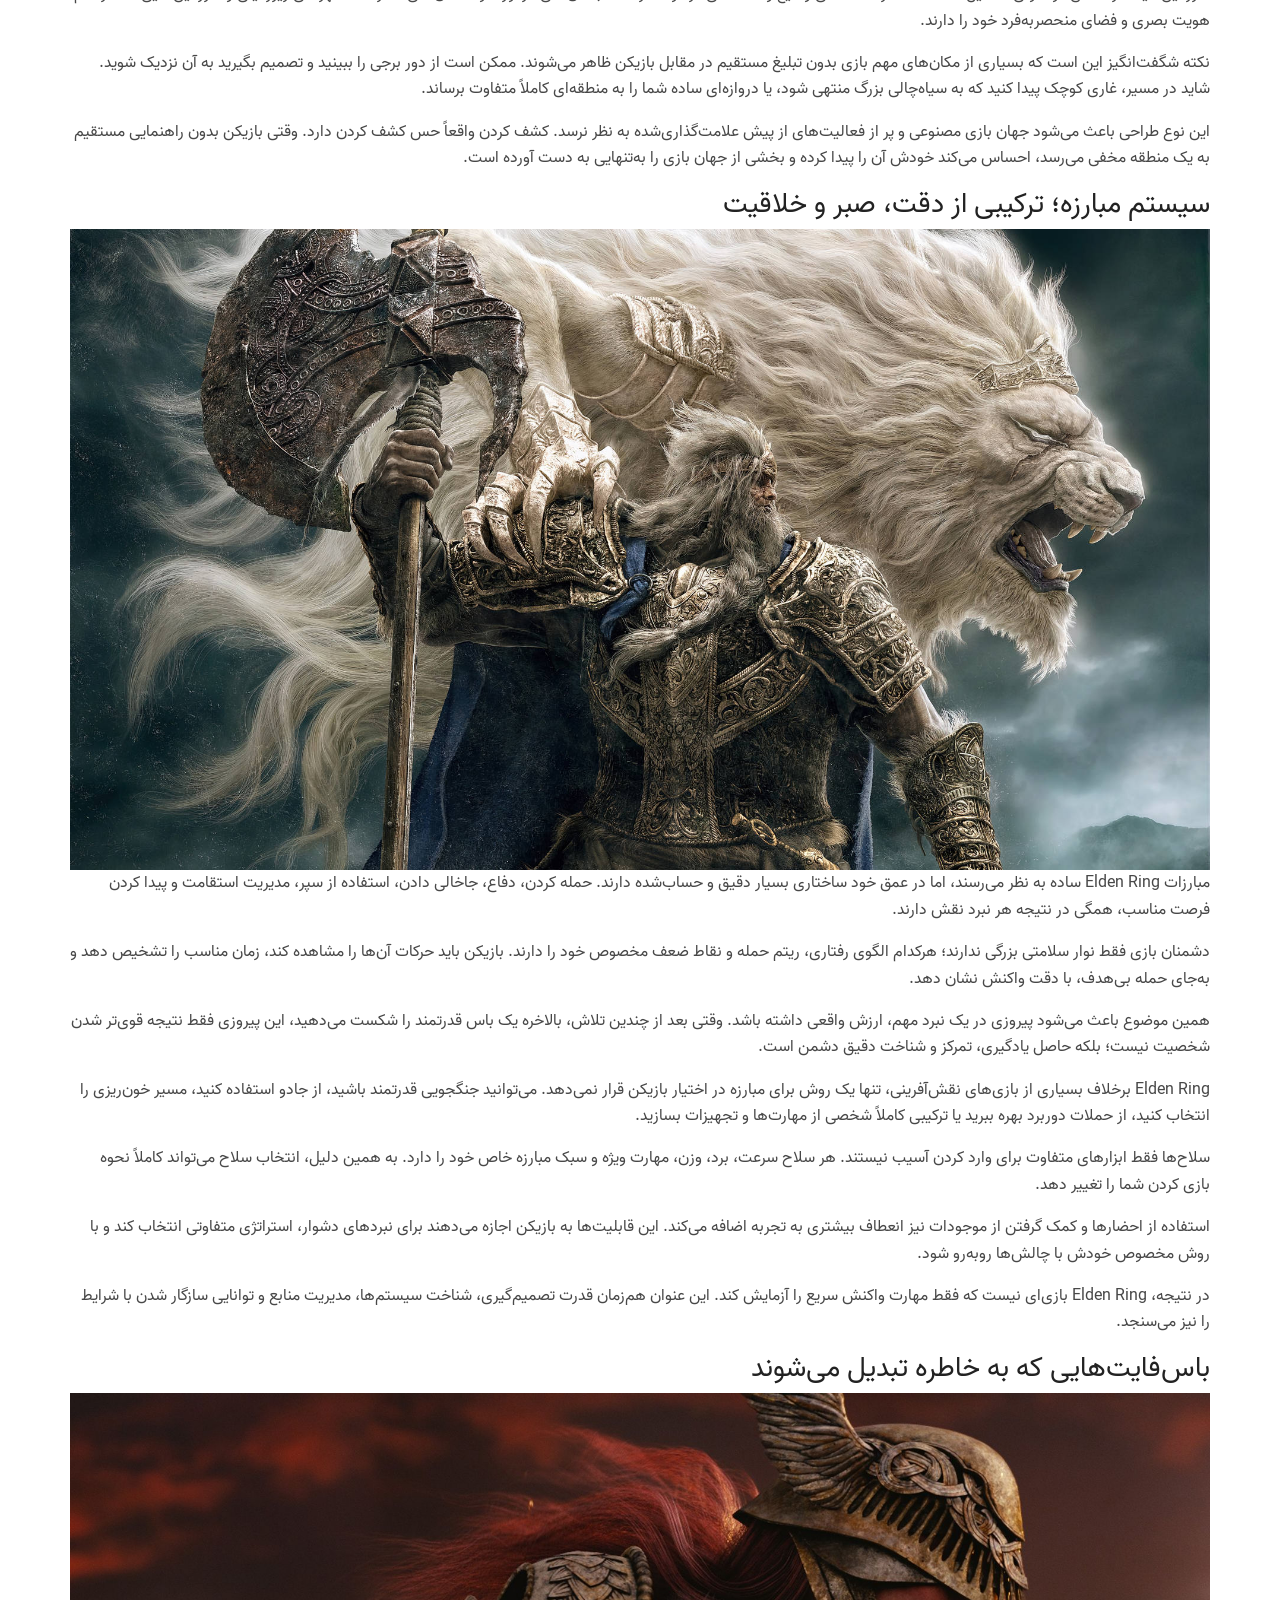
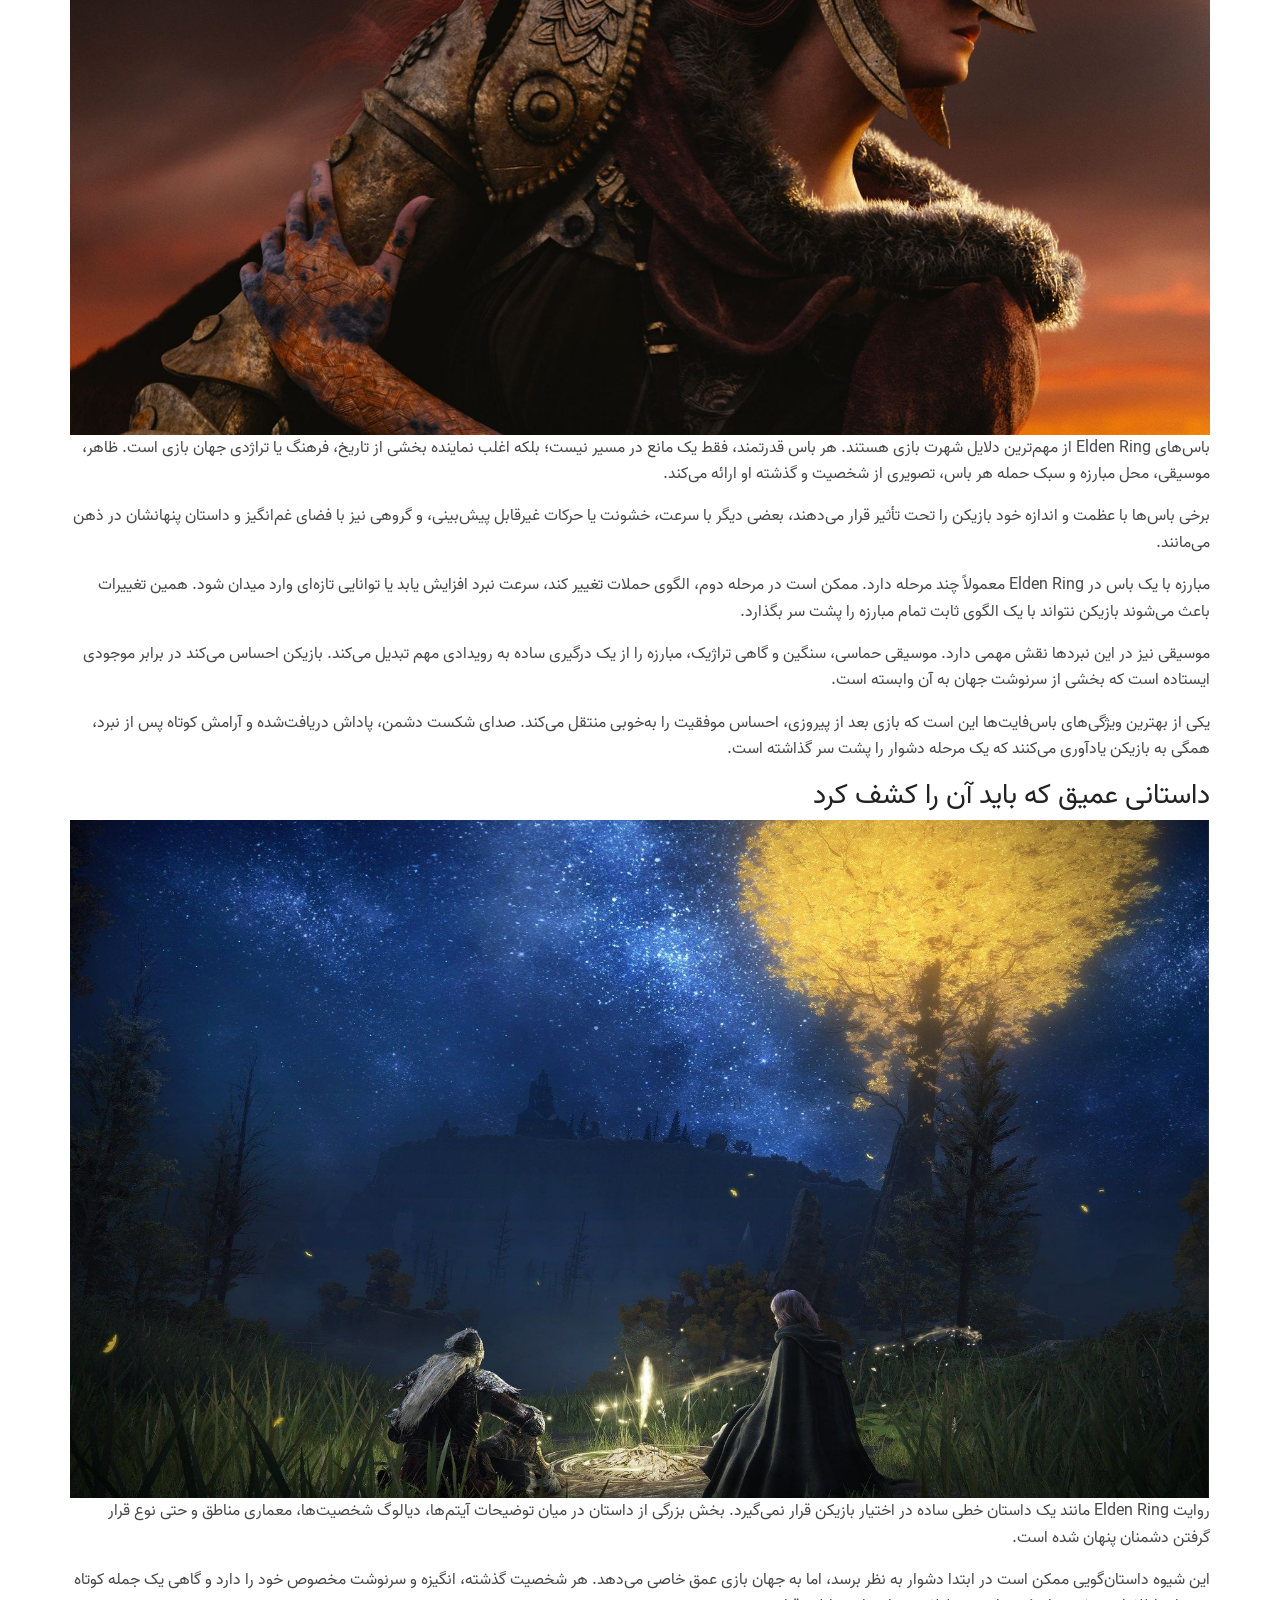
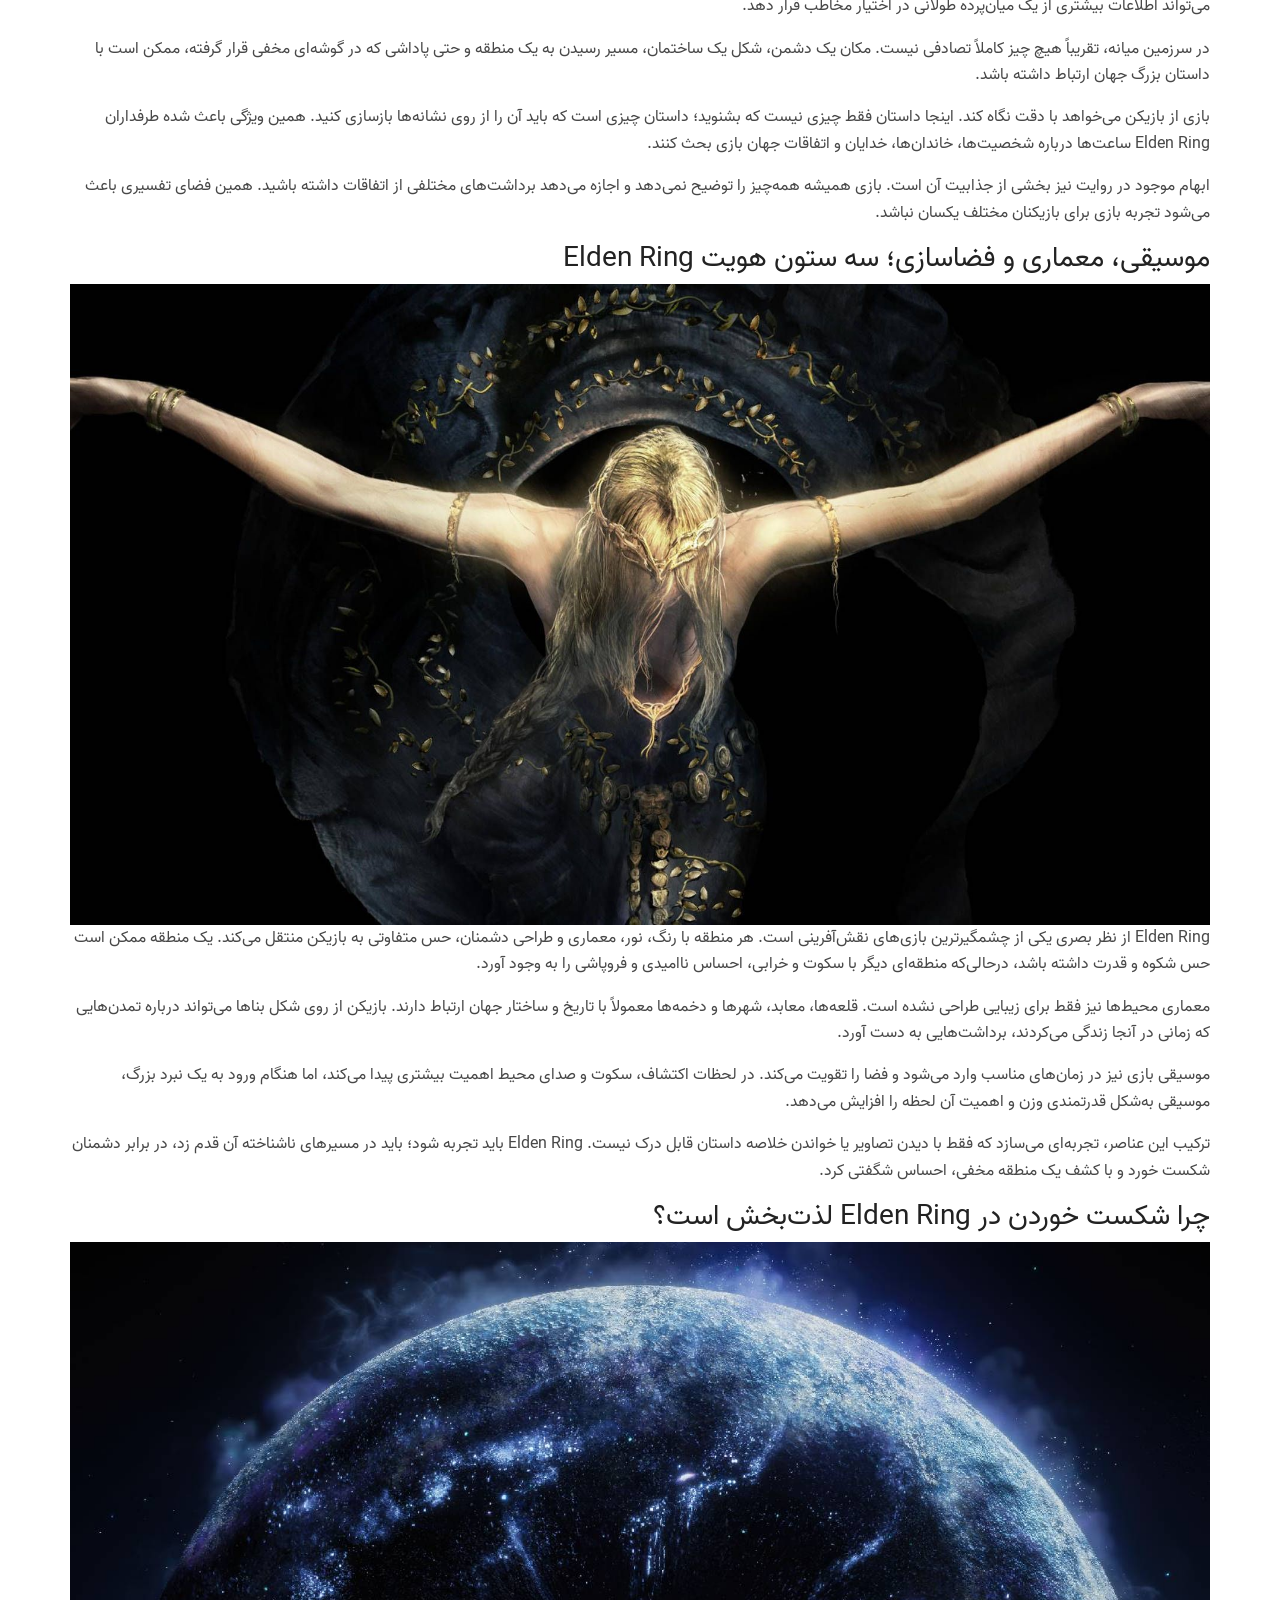
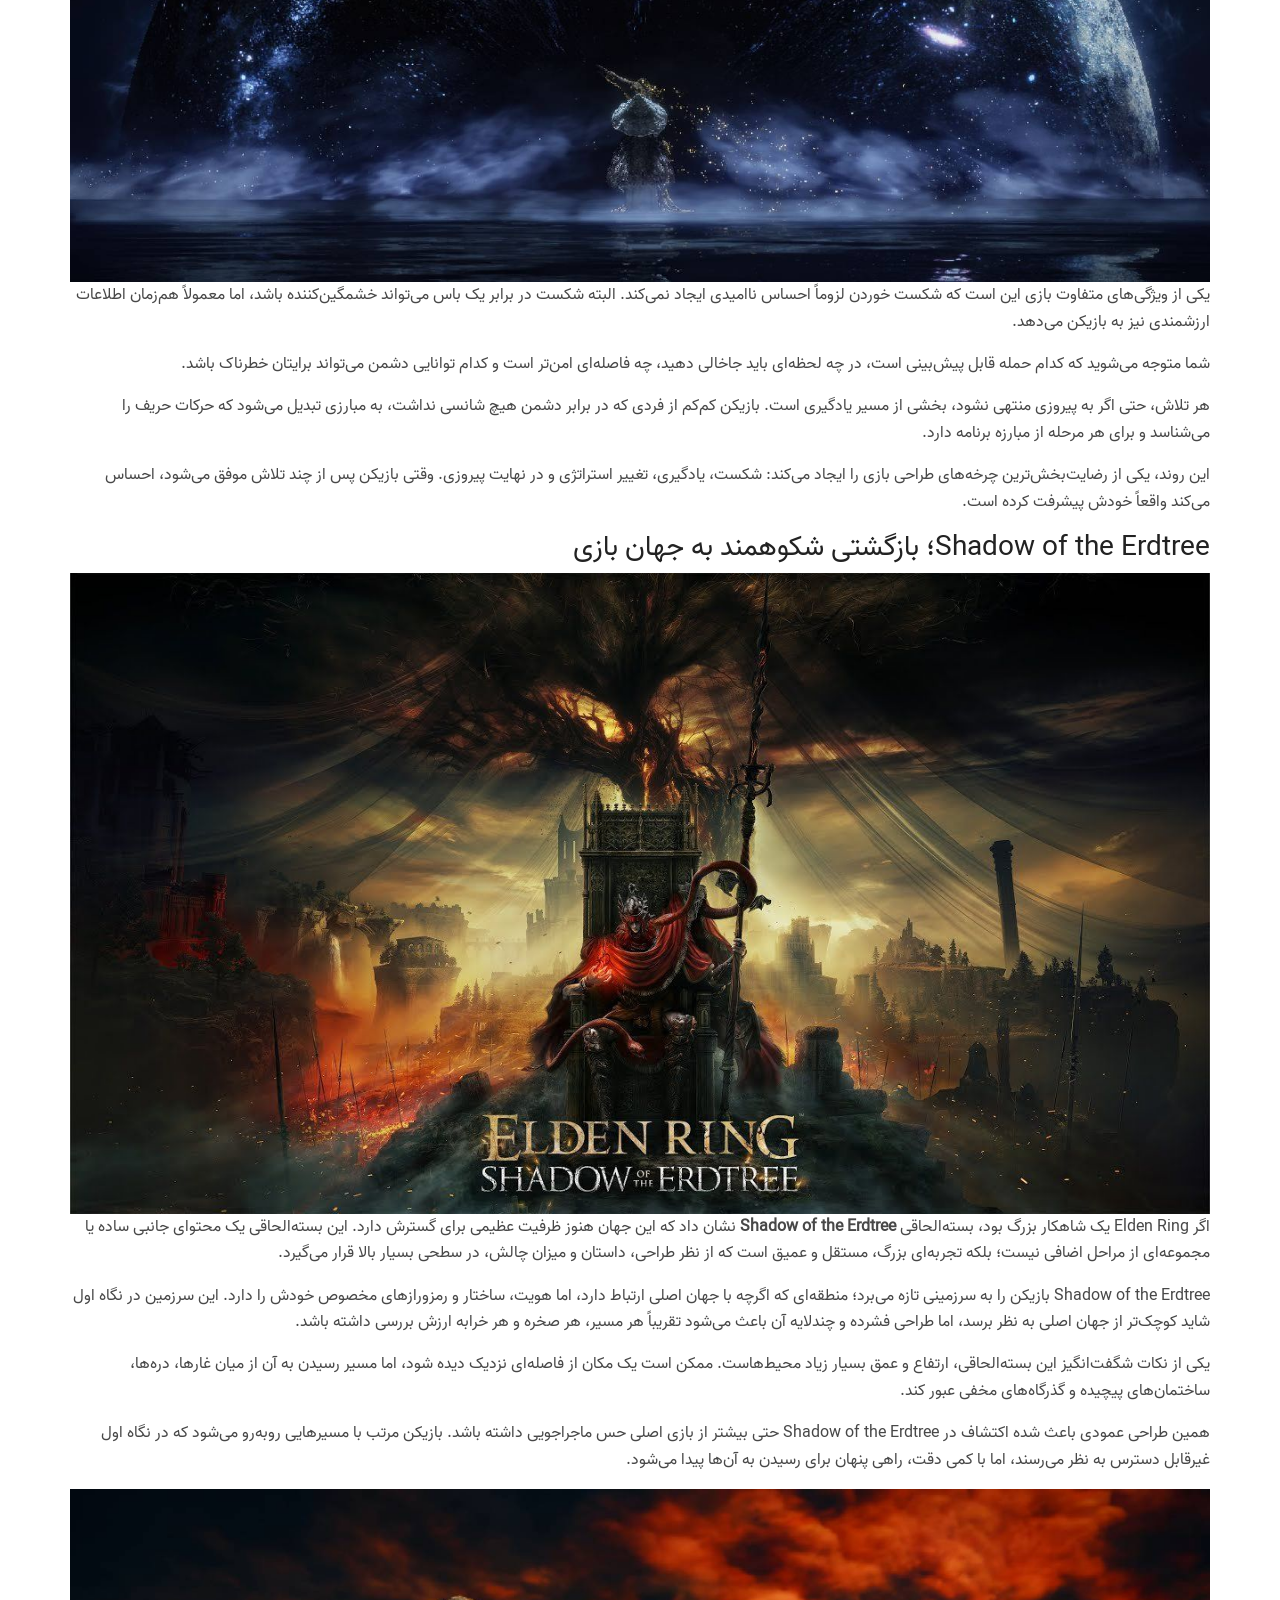
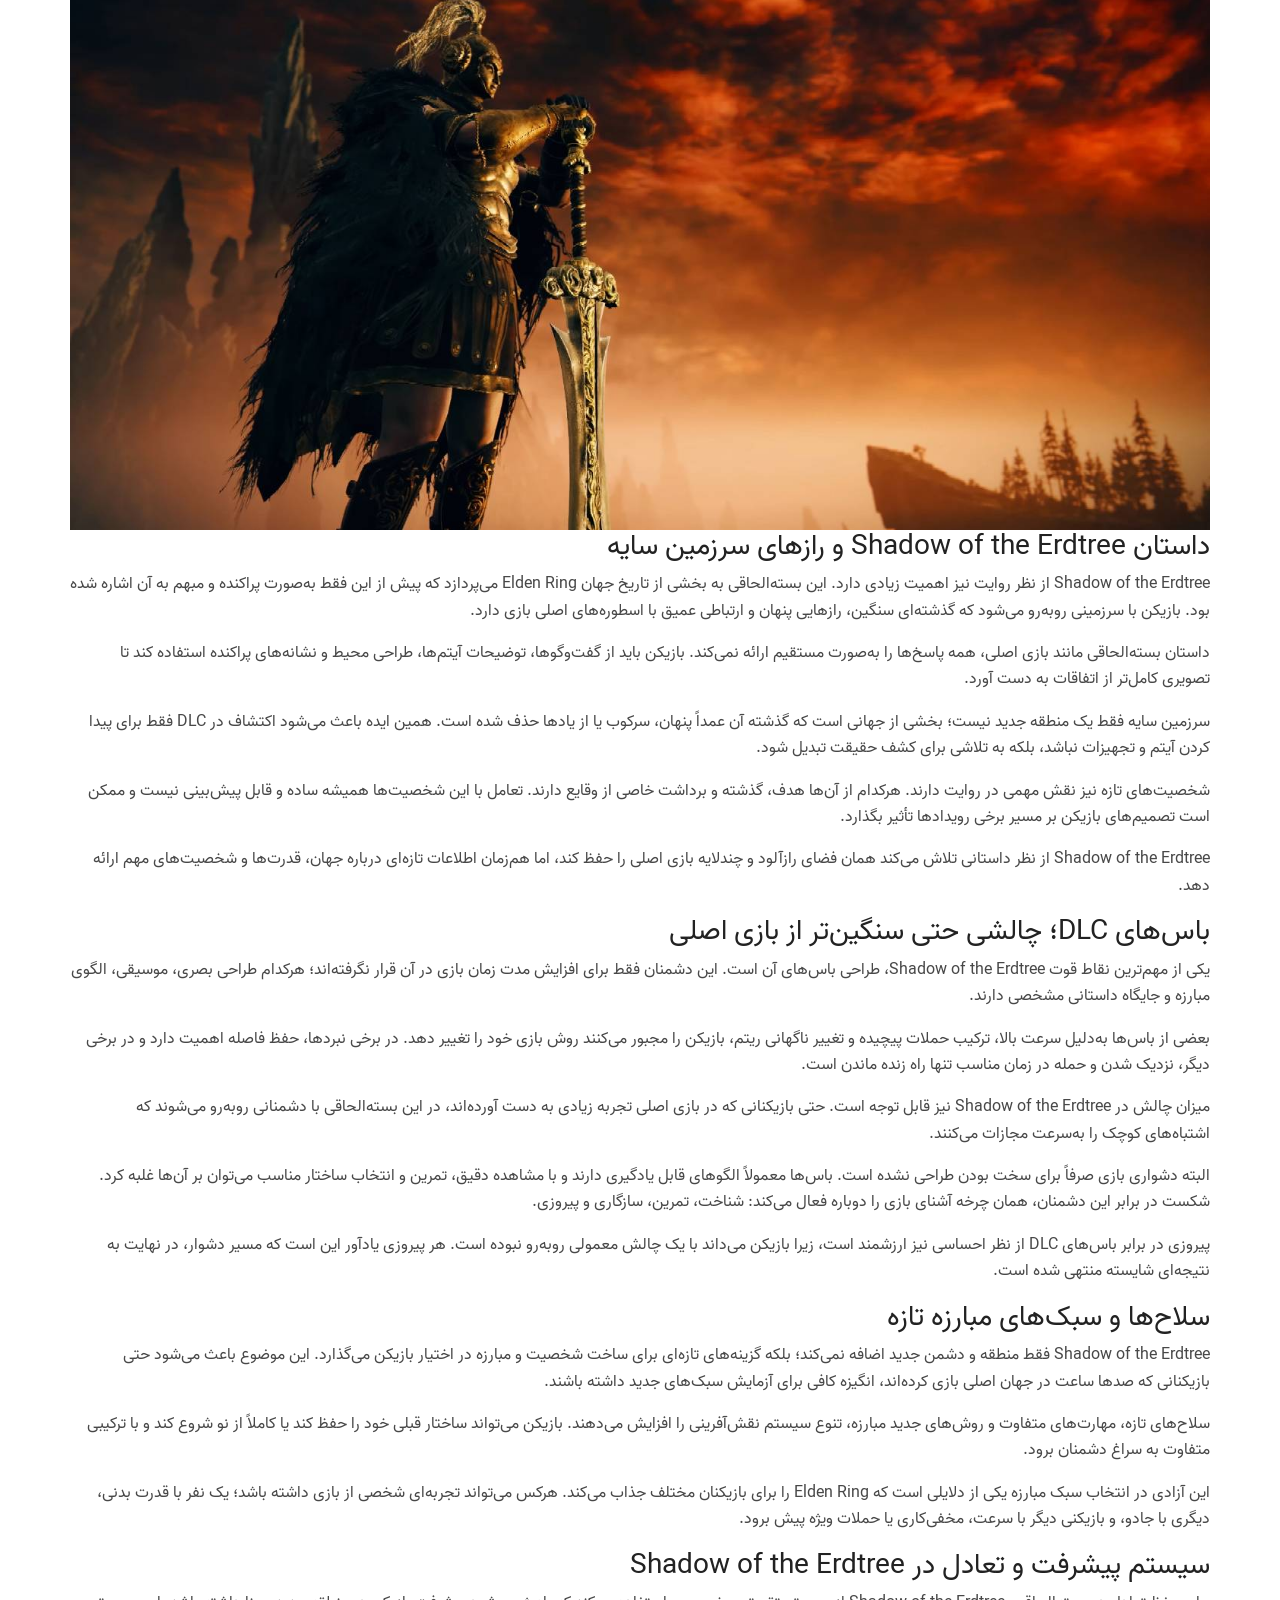
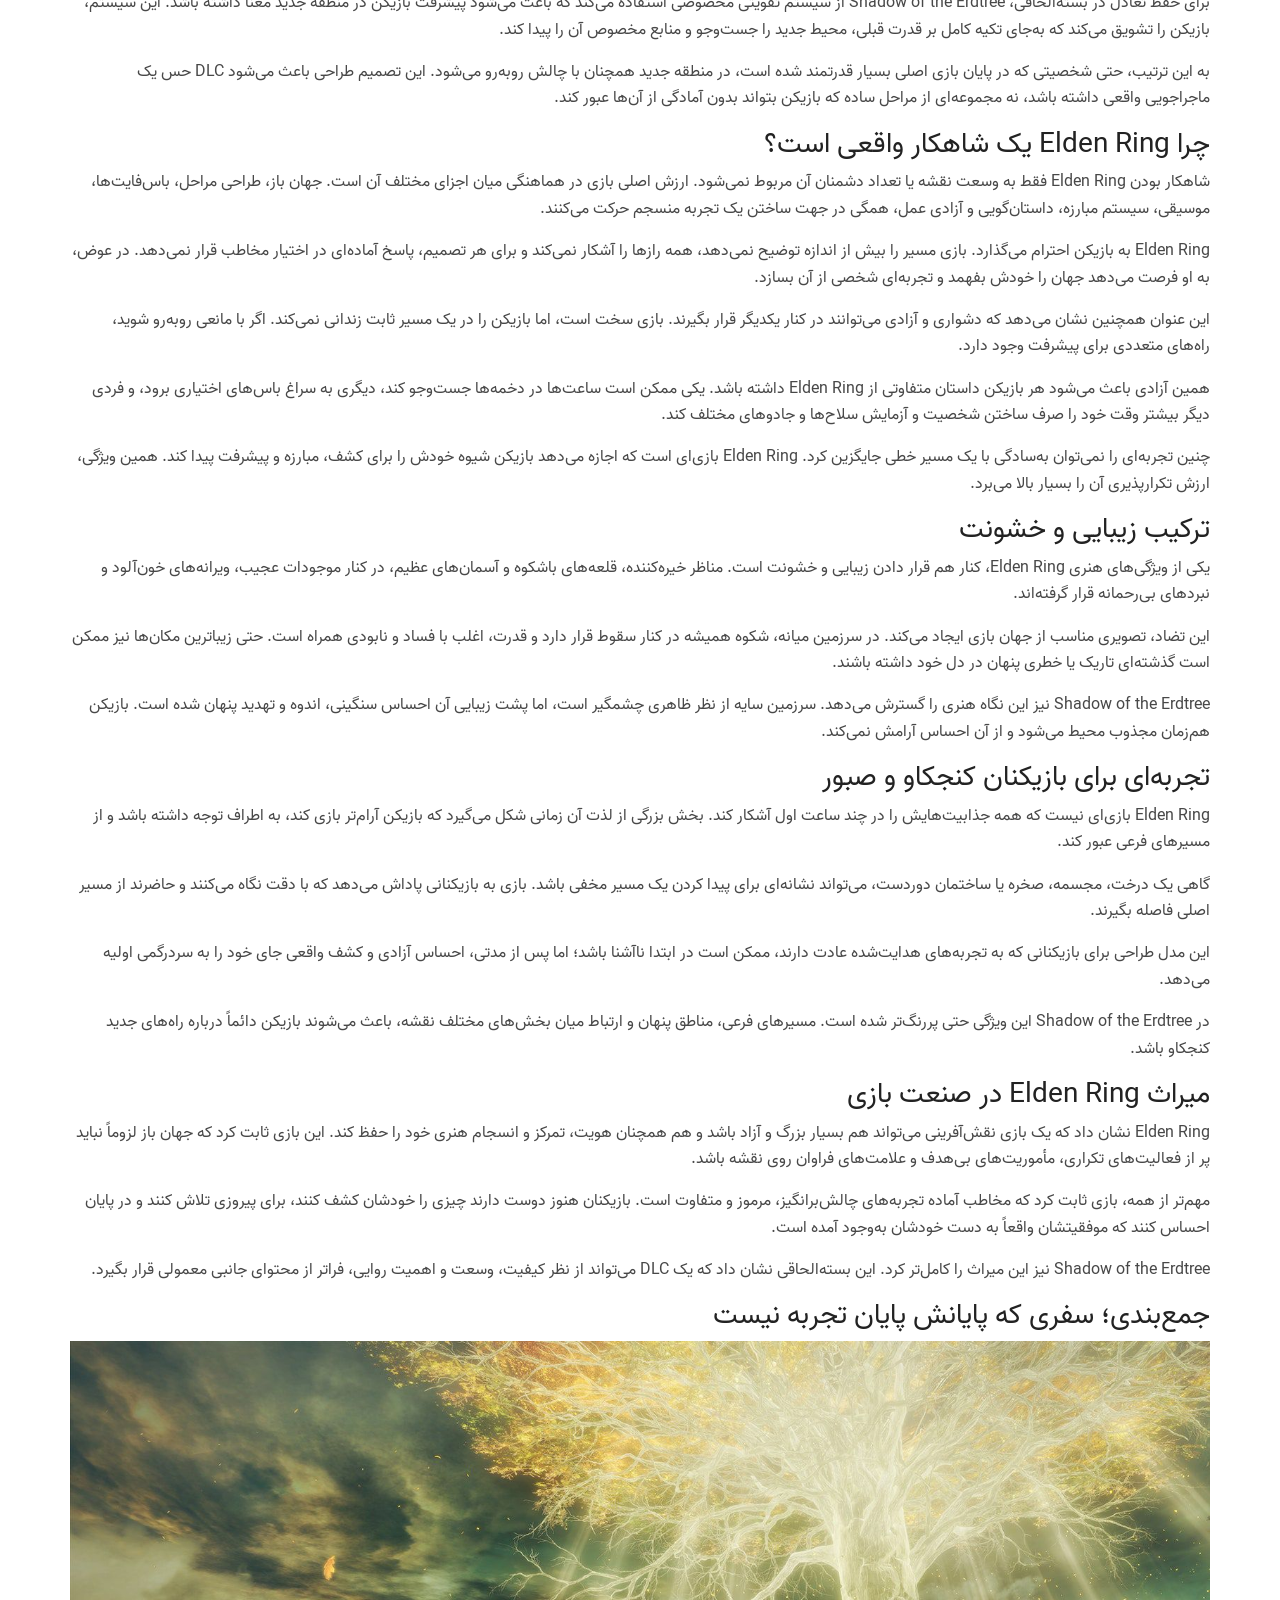
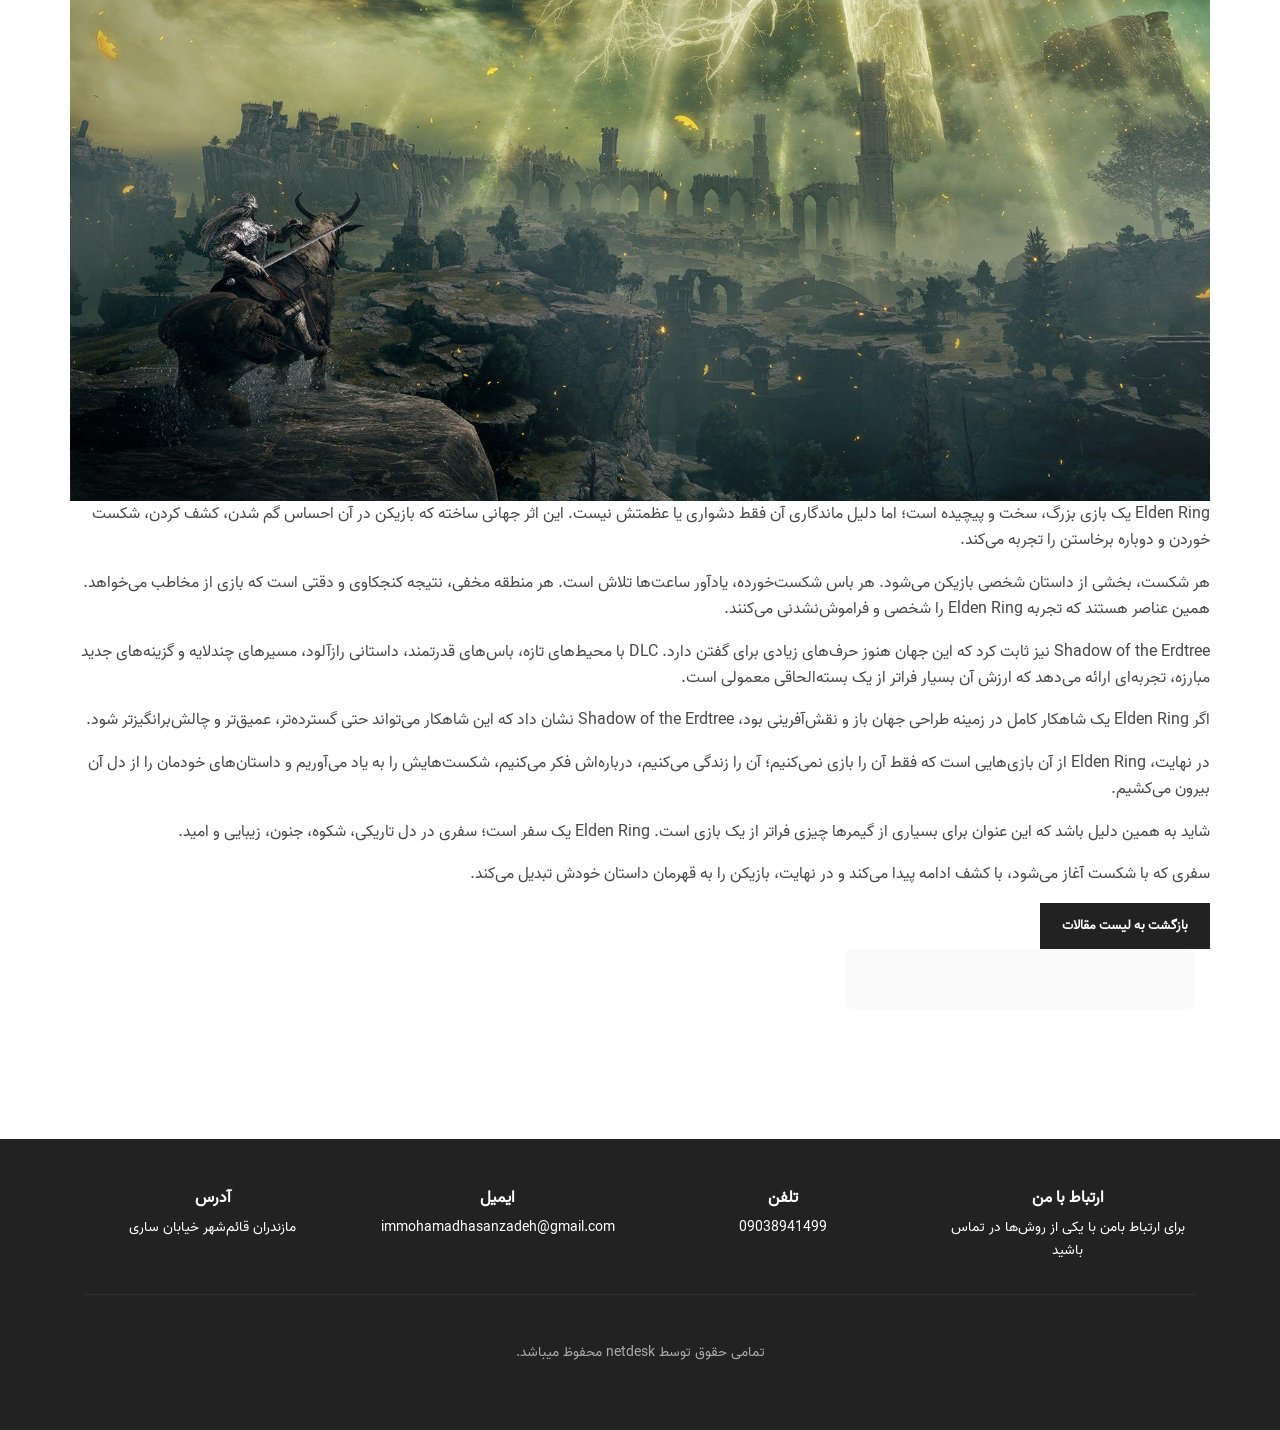
<file: single-blog-game-awards-2025.html>
<!DOCTYPE html>
<html lang="fa" dir="rtl">
<head>
    <meta charset="utf-8">
    <meta http-equiv="x-ua-compatible" content="ie=edge">
    <meta name="viewport" content="width=device-width, initial-scale=1">
    <meta name="keywords" content="NetDesk, Blog, Elden Ring, Gaming">
    <meta name="description" content="نقد و بررسی بازی Elden Ring">
    <meta name="author" content="NetDesk">
    <title>NetDesk | The Last of Us</title>
    <link rel="icon" href="images/favicon.ico">
    <link rel="stylesheet" href="css/font-awesome.min.css">
    <link rel="stylesheet" href="css/bootstrap.css">
    <link rel="stylesheet" href="css/owl.carousel.min.css">
    <link rel="stylesheet" href="css/owl.theme.default.min.css">
    <link rel="stylesheet" href="css/magnific-popup.css">
    <link rel="stylesheet" href="css/style.css">
    <style>
        .page-banner{padding:140px 0 80px;background:#f7f7f7;text-align:center}
        .single-blog-section{padding:100px 0}.single-blog-wrap{background:#fff;border-radius:6px;overflow:hidden}
        .single-blog-image img{width:100%;display:block}.single-blog-content{padding:30px}
        .single-blog-meta{margin-bottom:20px;color:#777;font-size:14px}.single-blog-meta span{margin-left:15px;display:inline-block}
        .single-blog-content h2{margin-bottom:20px;font-size:32px}.single-blog-content p{margin-bottom:18px;line-height:2;color:#666}
        .sidebar-box{background:#fafafa;padding:30px 25px;border-radius:6px;margin-bottom:30px}
        .sidebar-post{padding-bottom:15px;margin-bottom:15px;border-bottom:1px solid #e9e9e9}.sidebar-post:last-child{margin:0;padding:0;border:0}
    </style>
</head>
<body>
    <div class="page-banner">
        <div class="container">
            <h1>جزئیات مقاله</h1>
            <div><a href="index.html">صفحه اصلی</a> / <a href="blogs-page.html">وبلاگ</a> / <span>Elden Ring</span></div>
        </div>
    </div>

    <section class="single-blog-section">
        <div class="container">
            <div class="row">
                <div class="col-lg-8">
    <div class="single-blog-wrap">
        <!-- تصویر اصلی مقاله -->
        <div class="single-blog-image">
            <img src="images/blog/img-2.jpg" alt="Elden Ring Masterpiece">
        </div>

        <div class="single-blog-content">
            <div class="single-blog-meta">
                <span><i class="fa fa-calendar"></i> 18 تیر 1405</span>
                <span><i class="fa fa-gamepad"></i> اخبار گیم</span>
            </div>

            <h2>Elden Ring؛ شاهکاری که تعریف بازی‌های نقش‌آفرینی را تغییر داد</h2>

            <p>
                بعضی بازی‌ها فقط برای سرگرم کردن ساخته می‌شوند، بعضی دیگر تجربه‌ای فراموش‌نشدنی
                ارائه می‌دهند و تعداد بسیار محدودی از آثار، مسیر یک صنعت را تغییر می‌دهند.
                <strong>Elden Ring</strong> بدون شک در دسته سوم قرار می‌گیرد.
            </p>

            <!-- سایر پاراگراف‌هایی که در پاسخ قبلی دادم را اینجا قرار بده -->
            

            <!-- دکمه بازگشت حتماً باید داخل single-blog-content باشد -->
            <div class="back-to-blog">
            </div>
        </div> <!-- پایان single-blog-content -->
    </div> <!-- پایان single-blog-wrap -->
</div> <!-- پایان col-lg-8 (ستون سمت راست) -->

<!-- حالا ستون سایدبار بلافاصله بعد از بستن ستون اصلی می‌آید -->
<div class="col-lg-4">
    <div class="sidebar-box">
        <h4>آخرین مطالب</h4>
        <div class="sidebar-post">
            <a href="single-blog-the-last-of-us.html">The Last of Us؛ سفری احساسی</a>
            <span>18 تیر 1405</span>
        </div>
        <div class="sidebar-post">
            <a href="single-blog-game-awards-2025.html">شاهکار دنیای سولز؟</a>
            <span>23 تیر 1405</span>
        </div>
        <div class="sidebar-post">
            <a href="single-blog-expedition-33.html">Expedition 33</a>
            <span>27 تیر 1405</span>
        </div>
    </div>
</div>


<p>
  Elden Ring تنها یک بازی سخت نیست که بازیکن را بارها شکست دهد.
  این عنوان جهانی گسترده و مرموز را در اختیار مخاطب قرار می‌دهد؛
  جهانی که اسرار آن به‌راحتی آشکار نمی‌شوند و برای کشف هر گوشه‌اش،
  باید کنجکاو بود، دقت کرد و گاهی ساعت‌ها در میان ویرانه‌ها،
  دخمه‌ها و سرزمین‌های ناشناخته به جست‌وجو پرداخت.
</p>

<p>
  جذابیت اصلی بازی در این است که بازیکن را مانند یک گردشگر ساده
  در جهان خود رها نمی‌کند؛ بلکه او را به بخشی از تاریخ، افسانه و
  سرنوشت سرزمین‌های آن تبدیل می‌کند. در ابتدای مسیر شاید ندانیم
  چرا در سرزمین میانه حضور داریم، چه کسی دشمن واقعی ماست و
  شکستن حلقه کهن دقیقاً چه پیامدی خواهد داشت.
</p>

<p>
  اما هر قدم، هر نبرد و هر کشف، بخشی از این پازل بزرگ را کامل می‌کند.
  Elden Ring به بازیکن پاسخ‌های آماده نمی‌دهد؛
  او را تشویق می‌کند که خودش سؤال بپرسد، نشانه‌ها را کنار هم قرار دهد
  و داستان را از میان گفت‌وگوها، توضیحات آیتم‌ها و محیط‌های بازی کشف کند.
</p>

<h3>
  جهان باز؛ آزادی واقعی در سرزمین میانه
</h3>

<p>
  یکی از بزرگ‌ترین دستاوردهای Elden Ring، طراحی جهان باز آن است.
  اینجا با نقشه‌ای بزرگ و پر از علامت‌های تکراری روبه‌رو نیستیم که
  از ابتدا تمام فعالیت‌ها را به بازیکن نشان دهد.
  بازی به‌جای آنکه دائماً مسیر بعدی را مشخص کند،
  افق را به نمایش می‌گذارد و از مخاطب می‌پرسد:
  «حالا خودت دوست داری به کجا بروی؟»
</p>

<p>
  ممکن است در ابتدای بازی با دشمنی بسیار قدرتمند روبه‌رو شوید
  و شکست بخورید. اما Elden Ring شما را مجبور نمی‌کند که همان لحظه
  بارها و بارها با او مبارزه کنید. می‌توانید مسیر خود را تغییر دهید،
  به منطقه‌ای دیگر بروید، سلاح تازه‌ای پیدا کنید،
  توانایی‌های شخصیت را ارتقا دهید و بعداً با آمادگی بیشتر بازگردید.
</p>

<p>
  این آزادی، یکی از هوشمندانه‌ترین عناصر طراحی بازی است.
  شکست پایان مسیر نیست؛ بلکه اطلاعاتی درباره توانایی دشمن،
  وضعیت شخصیت و نیاز شما به آمادگی بیشتر ارائه می‌دهد.
  بازیکن در Elden Ring شکست نمی‌خورد تا کنار گذاشته شود؛
  شکست می‌خورد تا مسیر مناسب خودش را پیدا کند.
</p>

<p>
  سرزمین میانه از مناطق گوناگونی تشکیل شده است؛
  از دشت‌های وسیع و قلعه‌های فرسوده گرفته تا باتلاق‌های مرموز،
  کوهستان‌های خطرناک، شهرهای زیرزمینی و سرزمین‌هایی که
  هرکدام هویت بصری و فضای منحصربه‌فرد خود را دارند.
</p>

<p>
  نکته شگفت‌انگیز این است که بسیاری از مکان‌های مهم بازی
  بدون تبلیغ مستقیم در مقابل بازیکن ظاهر می‌شوند.
  ممکن است از دور برجی را ببینید و تصمیم بگیرید به آن نزدیک شوید.
  شاید در مسیر، غاری کوچک پیدا کنید که به سیاه‌چالی بزرگ منتهی شود،
  یا دروازه‌ای ساده شما را به منطقه‌ای کاملاً متفاوت برساند.
</p>

<p>
  این نوع طراحی باعث می‌شود جهان بازی مصنوعی و پر از فعالیت‌های
  از پیش علامت‌گذاری‌شده به نظر نرسد. کشف کردن واقعاً حس کشف کردن دارد.
  وقتی بازیکن بدون راهنمایی مستقیم به یک منطقه مخفی می‌رسد،
  احساس می‌کند خودش آن را پیدا کرده و بخشی از جهان بازی را به‌تنهایی
  به دست آورده است.
</p>


<h3>
  سیستم مبارزه؛ ترکیبی از دقت، صبر و خلاقیت
</h3>
<div class="single-blog-image">
  <!-- تصویر اول مقاله را در این قسمت قرار دهید -->
  <img src="images/blog/9580410.jpg"
       alt="جهان باز و سرزمین میانه در بازی Elden Ring"
       loading="lazy">
</div>
<p>
  مبارزات Elden Ring ساده به نظر می‌رسند، اما در عمق خود ساختاری
  بسیار دقیق و حساب‌شده دارند. حمله کردن، دفاع، جاخالی دادن،
  استفاده از سپر، مدیریت استقامت و پیدا کردن فرصت مناسب،
  همگی در نتیجه هر نبرد نقش دارند.
</p>

<p>
  دشمنان بازی فقط نوار سلامتی بزرگی ندارند؛
  هرکدام الگوی رفتاری، ریتم حمله و نقاط ضعف مخصوص خود را دارند.
  بازیکن باید حرکات آن‌ها را مشاهده کند، زمان مناسب را تشخیص دهد
  و به‌جای حمله بی‌هدف، با دقت واکنش نشان دهد.
</p>

<p>
  همین موضوع باعث می‌شود پیروزی در یک نبرد مهم، ارزش واقعی داشته باشد.
  وقتی بعد از چندین تلاش، بالاخره یک باس قدرتمند را شکست می‌دهید،
  این پیروزی فقط نتیجه قوی‌تر شدن شخصیت نیست؛
  بلکه حاصل یادگیری، تمرکز و شناخت دقیق دشمن است.
</p>

<p>
  Elden Ring برخلاف بسیاری از بازی‌های نقش‌آفرینی،
  تنها یک روش برای مبارزه در اختیار بازیکن قرار نمی‌دهد.
  می‌توانید جنگجویی قدرتمند باشید، از جادو استفاده کنید،
  مسیر خون‌ریزی را انتخاب کنید، از حملات دوربرد بهره ببرید
  یا ترکیبی کاملاً شخصی از مهارت‌ها و تجهیزات بسازید.
</p>

<p>
  سلاح‌ها فقط ابزارهای متفاوت برای وارد کردن آسیب نیستند.
  هر سلاح سرعت، برد، وزن، مهارت ویژه و سبک مبارزه خاص خود را دارد.
  به همین دلیل، انتخاب سلاح می‌تواند کاملاً نحوه بازی کردن شما را تغییر دهد.
</p>

<p>
  استفاده از احضارها و کمک گرفتن از موجودات نیز انعطاف بیشتری
  به تجربه اضافه می‌کند. این قابلیت‌ها به بازیکن اجازه می‌دهند
  برای نبردهای دشوار، استراتژی متفاوتی انتخاب کند
  و با روش مخصوص خودش با چالش‌ها روبه‌رو شود.
</p>

<p>
  در نتیجه، Elden Ring بازی‌ای نیست که فقط مهارت واکنش سریع را آزمایش کند.
  این عنوان هم‌زمان قدرت تصمیم‌گیری، شناخت سیستم‌ها،
  مدیریت منابع و توانایی سازگار شدن با شرایط را نیز می‌سنجد.
</p>

<h3>
  باس‌فایت‌هایی که به خاطره تبدیل می‌شوند
</h3>
<div class="single-blog-image">
  <!-- تصویر اول مقاله را در این قسمت قرار دهید -->
  <img src="images/blog/25885308.jpg"
       alt="جهان باز و سرزمین میانه در بازی Elden Ring"
       loading="lazy">
<p>
  باس‌های Elden Ring از مهم‌ترین دلایل شهرت بازی هستند.
  هر باس قدرتمند، فقط یک مانع در مسیر نیست؛
  بلکه اغلب نماینده بخشی از تاریخ، فرهنگ یا تراژدی جهان بازی است.
  ظاهر، موسیقی، محل مبارزه و سبک حمله هر باس،
  تصویری از شخصیت و گذشته او ارائه می‌کند.
</p>

<p>
  برخی باس‌ها با عظمت و اندازه خود بازیکن را تحت تأثیر قرار می‌دهند،
  بعضی دیگر با سرعت، خشونت یا حرکات غیرقابل پیش‌بینی،
  و گروهی نیز با فضای غم‌انگیز و داستان پنهانشان در ذهن می‌مانند.
</p>

<p>
  مبارزه با یک باس در Elden Ring معمولاً چند مرحله دارد.
  ممکن است در مرحله دوم، الگوی حملات تغییر کند،
  سرعت نبرد افزایش یابد یا توانایی تازه‌ای وارد میدان شود.
  همین تغییرات باعث می‌شوند بازیکن نتواند با یک الگوی ثابت
  تمام مبارزه را پشت سر بگذارد.
</p>

<p>
  موسیقی نیز در این نبردها نقش مهمی دارد.
  موسیقی حماسی، سنگین و گاهی تراژیک،
  مبارزه را از یک درگیری ساده به رویدادی مهم تبدیل می‌کند.
  بازیکن احساس می‌کند در برابر موجودی ایستاده است
  که بخشی از سرنوشت جهان به آن وابسته است.
</p>

<p>
  یکی از بهترین ویژگی‌های باس‌فایت‌ها این است که بازی
  بعد از پیروزی، احساس موفقیت را به‌خوبی منتقل می‌کند.
  صدای شکست دشمن، پاداش دریافت‌شده و آرامش کوتاه پس از نبرد،
  همگی به بازیکن یادآوری می‌کنند که یک مرحله دشوار را پشت سر گذاشته است.
</p>

<h3>
  داستانی عمیق که باید آن را کشف کرد
</h3>
<div class="single-blog-image">
  <!-- تصویر اول مقاله را در این قسمت قرار دهید -->
  <img src="images/blog/25885326.jpg"
       alt="جهان باز و سرزمین میانه در بازی Elden Ring"
       loading="lazy">
<p>
  روایت Elden Ring مانند یک داستان خطی ساده در اختیار بازیکن قرار نمی‌گیرد.
  بخش بزرگی از داستان در میان توضیحات آیتم‌ها،
  دیالوگ شخصیت‌ها، معماری مناطق و حتی نوع قرار گرفتن دشمنان پنهان شده است.
</p>

<p>
  این شیوه داستان‌گویی ممکن است در ابتدا دشوار به نظر برسد،
  اما به جهان بازی عمق خاصی می‌دهد.
  هر شخصیت گذشته، انگیزه و سرنوشت مخصوص خود را دارد
  و گاهی یک جمله کوتاه می‌تواند اطلاعات بیشتری
  از یک میان‌پرده طولانی در اختیار مخاطب قرار دهد.
</p>

<p>
  در سرزمین میانه، تقریباً هیچ چیز کاملاً تصادفی نیست.
  مکان یک دشمن، شکل یک ساختمان، مسیر رسیدن به یک منطقه
  و حتی پاداشی که در گوشه‌ای مخفی قرار گرفته،
  ممکن است با داستان بزرگ جهان ارتباط داشته باشد.
</p>

<p>
  بازی از بازیکن می‌خواهد با دقت نگاه کند.
  اینجا داستان فقط چیزی نیست که بشنوید؛
  داستان چیزی است که باید آن را از روی نشانه‌ها بازسازی کنید.
  همین ویژگی باعث شده طرفداران Elden Ring
  ساعت‌ها درباره شخصیت‌ها، خاندان‌ها، خدایان و اتفاقات جهان بازی بحث کنند.
</p>

<p>
  ابهام موجود در روایت نیز بخشی از جذابیت آن است.
  بازی همیشه همه‌چیز را توضیح نمی‌دهد و اجازه می‌دهد
  برداشت‌های مختلفی از اتفاقات داشته باشید.
  همین فضای تفسیری باعث می‌شود تجربه بازی برای بازیکنان مختلف
  یکسان نباشد.
</p>

<h3>
  موسیقی، معماری و فضاسازی؛ سه ستون هویت Elden Ring
</h3>
<div class="single-blog-image">
  <!-- تصویر اول مقاله را در این قسمت قرار دهید -->
  <img src="images/blog/13783010.jpg"
       alt="جهان باز و سرزمین میانه در بازی Elden Ring"
       loading="lazy">
<p>
  Elden Ring از نظر بصری یکی از چشمگیرترین بازی‌های نقش‌آفرینی است.
  هر منطقه با رنگ، نور، معماری و طراحی دشمنان،
  حس متفاوتی به بازیکن منتقل می‌کند.
  یک منطقه ممکن است حس شکوه و قدرت داشته باشد،
  درحالی‌که منطقه‌ای دیگر با سکوت و خرابی،
  احساس ناامیدی و فروپاشی را به وجود آورد.
</p>

<p>
  معماری محیط‌ها نیز فقط برای زیبایی طراحی نشده است.
  قلعه‌ها، معابد، شهرها و دخمه‌ها معمولاً با تاریخ و ساختار جهان ارتباط دارند.
  بازیکن از روی شکل بناها می‌تواند درباره تمدن‌هایی که زمانی در آنجا زندگی
  می‌کردند، برداشت‌هایی به دست آورد.
</p>

<p>
  موسیقی بازی نیز در زمان‌های مناسب وارد می‌شود و فضا را تقویت می‌کند.
  در لحظات اکتشاف، سکوت و صدای محیط اهمیت بیشتری پیدا می‌کند،
  اما هنگام ورود به یک نبرد بزرگ، موسیقی به‌شکل قدرتمندی
  وزن و اهمیت آن لحظه را افزایش می‌دهد.
</p>

<p>
  ترکیب این عناصر، تجربه‌ای می‌سازد که فقط با دیدن تصاویر
  یا خواندن خلاصه داستان قابل درک نیست.
  Elden Ring باید تجربه شود؛ باید در مسیرهای ناشناخته آن قدم زد،
  در برابر دشمنان شکست خورد و با کشف یک منطقه مخفی،
  احساس شگفتی کرد.
</p>

<h3>
  چرا شکست خوردن در Elden Ring لذت‌بخش است؟
</h3>
<div class="single-blog-image">
  <!-- تصویر اول مقاله را در این قسمت قرار دهید -->
  <img src="images/blog/9521775.jpg"
       alt="جهان باز و سرزمین میانه در بازی Elden Ring"
       loading="lazy">
<p>
  یکی از ویژگی‌های متفاوت بازی این است که شکست خوردن
  لزوماً احساس ناامیدی ایجاد نمی‌کند.
  البته شکست در برابر یک باس می‌تواند خشمگین‌کننده باشد،
  اما معمولاً هم‌زمان اطلاعات ارزشمندی نیز به بازیکن می‌دهد.
</p>

<p>
  شما متوجه می‌شوید که کدام حمله قابل پیش‌بینی است،
  در چه لحظه‌ای باید جاخالی دهید،
  چه فاصله‌ای امن‌تر است و کدام توانایی دشمن
  می‌تواند برایتان خطرناک باشد.
</p>

<p>
  هر تلاش، حتی اگر به پیروزی منتهی نشود،
  بخشی از مسیر یادگیری است. بازیکن کم‌کم از فردی
  که در برابر دشمن هیچ شانسی نداشت،
  به مبارزی تبدیل می‌شود که حرکات حریف را می‌شناسد
  و برای هر مرحله از مبارزه برنامه دارد.
</p>

<p>
  این روند، یکی از رضایت‌بخش‌ترین چرخه‌های طراحی بازی را ایجاد می‌کند:
  شکست، یادگیری، تغییر استراتژی و در نهایت پیروزی.
  وقتی بازیکن پس از چند تلاش موفق می‌شود،
  احساس می‌کند واقعاً خودش پیشرفت کرده است.
</p>

<h3>
  Shadow of the Erdtree؛ بازگشتی شکوهمند به جهان بازی
</h3>
  <!-- تصویر اول مقاله را در این قسمت قرار دهید -->
  <img src="images/blog/14259456.jpg"
       alt="جهان باز و سرزمین میانه در بازی Elden Ring"
       loading="lazy">
<p>
  اگر Elden Ring یک شاهکار بزرگ بود، بسته‌الحاقی
  <strong>Shadow of the Erdtree</strong>
  نشان داد که این جهان هنوز ظرفیت عظیمی برای گسترش دارد.
  این بسته‌الحاقی یک محتوای جانبی ساده یا مجموعه‌ای از مراحل اضافی نیست؛
  بلکه تجربه‌ای بزرگ، مستقل و عمیق است که از نظر طراحی،
  داستان و میزان چالش، در سطحی بسیار بالا قرار می‌گیرد.
</p>

<p>
  Shadow of the Erdtree بازیکن را به سرزمینی تازه می‌برد؛
  منطقه‌ای که اگرچه با جهان اصلی ارتباط دارد،
  اما هویت، ساختار و رمزورازهای مخصوص خودش را دارد.
  این سرزمین در نگاه اول شاید کوچک‌تر از جهان اصلی به نظر برسد،
  اما طراحی فشرده و چندلایه آن باعث می‌شود تقریباً هر مسیر،
  هر صخره و هر خرابه ارزش بررسی داشته باشد.
</p>

<p>
  یکی از نکات شگفت‌انگیز این بسته‌الحاقی،
  ارتفاع و عمق بسیار زیاد محیط‌هاست.
  ممکن است یک مکان از فاصله‌ای نزدیک دیده شود،
  اما مسیر رسیدن به آن از میان غارها،
  دره‌ها، ساختمان‌های پیچیده و گذرگاه‌های مخفی عبور کند.
</p>

<p>
  همین طراحی عمودی باعث شده اکتشاف در Shadow of the Erdtree
  حتی بیشتر از بازی اصلی حس ماجراجویی داشته باشد.
  بازیکن مرتب با مسیرهایی روبه‌رو می‌شود که در نگاه اول
  غیرقابل دسترس به نظر می‌رسند، اما با کمی دقت،
  راهی پنهان برای رسیدن به آن‌ها پیدا می‌شود.
</p>

<div class="single-blog-image">
  <!-- تصویر سوم مقاله درباره DLC را در این قسمت قرار دهید -->
  <img src="images/blog/14259471.jpg"
       alt="بسته الحاقی Shadow of the Erdtree"
       loading="lazy">
</div>

<h3>
  داستان Shadow of the Erdtree و رازهای سرزمین سایه
</h3>

<p>
  Shadow of the Erdtree از نظر روایت نیز اهمیت زیادی دارد.
  این بسته‌الحاقی به بخشی از تاریخ جهان Elden Ring می‌پردازد
  که پیش از این فقط به‌صورت پراکنده و مبهم به آن اشاره شده بود.
  بازیکن با سرزمینی روبه‌رو می‌شود که گذشته‌ای سنگین،
  رازهایی پنهان و ارتباطی عمیق با اسطوره‌های اصلی بازی دارد.
</p>

<p>
  داستان بسته‌الحاقی مانند بازی اصلی، همه پاسخ‌ها را به‌صورت مستقیم ارائه نمی‌کند.
  بازیکن باید از گفت‌وگوها، توضیحات آیتم‌ها،
  طراحی محیط و نشانه‌های پراکنده استفاده کند
  تا تصویری کامل‌تر از اتفاقات به دست آورد.
</p>

<p>
  سرزمین سایه فقط یک منطقه جدید نیست؛
  بخشی از جهانی است که گذشته آن عمداً پنهان،
  سرکوب یا از یادها حذف شده است.
  همین ایده باعث می‌شود اکتشاف در DLC
  فقط برای پیدا کردن آیتم و تجهیزات نباشد،
  بلکه به تلاشی برای کشف حقیقت تبدیل شود.
</p>

<p>
  شخصیت‌های تازه نیز نقش مهمی در روایت دارند.
  هرکدام از آن‌ها هدف، گذشته و برداشت خاصی از وقایع دارند.
  تعامل با این شخصیت‌ها همیشه ساده و قابل پیش‌بینی نیست
  و ممکن است تصمیم‌های بازیکن بر مسیر برخی رویدادها تأثیر بگذارد.
</p>

<p>
  Shadow of the Erdtree از نظر داستانی تلاش می‌کند
  همان فضای رازآلود و چندلایه بازی اصلی را حفظ کند،
  اما هم‌زمان اطلاعات تازه‌ای درباره جهان،
  قدرت‌ها و شخصیت‌های مهم ارائه دهد.
</p>

<h3>
  باس‌های DLC؛ چالشی حتی سنگین‌تر از بازی اصلی
</h3>

<p>
  یکی از مهم‌ترین نقاط قوت Shadow of the Erdtree،
  طراحی باس‌های آن است. این دشمنان فقط برای افزایش مدت زمان بازی
  در آن قرار نگرفته‌اند؛ هرکدام طراحی بصری، موسیقی،
  الگوی مبارزه و جایگاه داستانی مشخصی دارند.
</p>

<p>
  بعضی از باس‌ها به‌دلیل سرعت بالا،
  ترکیب حملات پیچیده و تغییر ناگهانی ریتم،
  بازیکن را مجبور می‌کنند روش بازی خود را تغییر دهد.
  در برخی نبردها، حفظ فاصله اهمیت دارد و در برخی دیگر،
  نزدیک شدن و حمله در زمان مناسب تنها راه زنده ماندن است.
</p>

<p>
  میزان چالش در Shadow of the Erdtree نیز قابل توجه است.
  حتی بازیکنانی که در بازی اصلی تجربه زیادی به دست آورده‌اند،
  در این بسته‌الحاقی با دشمنانی روبه‌رو می‌شوند
  که اشتباه‌های کوچک را به‌سرعت مجازات می‌کنند.
</p>

<p>
  البته دشواری بازی صرفاً برای سخت بودن طراحی نشده است.
  باس‌ها معمولاً الگوهای قابل یادگیری دارند و با مشاهده دقیق،
  تمرین و انتخاب ساختار مناسب می‌توان بر آن‌ها غلبه کرد.
  شکست در برابر این دشمنان، همان چرخه آشنای بازی را دوباره فعال می‌کند:
  شناخت، تمرین، سازگاری و پیروزی.
</p>

<p>
  پیروزی در برابر باس‌های DLC از نظر احساسی نیز ارزشمند است،
  زیرا بازیکن می‌داند با یک چالش معمولی روبه‌رو نبوده است.
  هر پیروزی یادآور این است که مسیر دشوار،
  در نهایت به نتیجه‌ای شایسته منتهی شده است.
</p>

<h3>
  سلاح‌ها و سبک‌های مبارزه تازه
</h3>

<p>
  Shadow of the Erdtree فقط منطقه و دشمن جدید اضافه نمی‌کند؛
  بلکه گزینه‌های تازه‌ای برای ساخت شخصیت و مبارزه در اختیار بازیکن می‌گذارد.
  این موضوع باعث می‌شود حتی بازیکنانی که صدها ساعت در جهان اصلی بازی کرده‌اند،
  انگیزه کافی برای آزمایش سبک‌های جدید داشته باشند.
</p>

<p>
  سلاح‌های تازه، مهارت‌های متفاوت و روش‌های جدید مبارزه،
  تنوع سیستم نقش‌آفرینی را افزایش می‌دهند. بازیکن می‌تواند
  ساختار قبلی خود را حفظ کند یا کاملاً از نو شروع کند
  و با ترکیبی متفاوت به سراغ دشمنان برود.
</p>

<p>
  این آزادی در انتخاب سبک مبارزه یکی از دلایلی است که
  Elden Ring را برای بازیکنان مختلف جذاب می‌کند.
  هرکس می‌تواند تجربه‌ای شخصی از بازی داشته باشد؛
  یک نفر با قدرت بدنی، دیگری با جادو،
  و بازیکنی دیگر با سرعت، مخفی‌کاری یا حملات ویژه پیش برود.
</p>

<h3>
  سیستم پیشرفت و تعادل در Shadow of the Erdtree
</h3>

<p>
  برای حفظ تعادل در بسته‌الحاقی،
  Shadow of the Erdtree از سیستم تقویتی مخصوصی استفاده می‌کند
  که باعث می‌شود پیشرفت بازیکن در منطقه جدید معنا داشته باشد.
  این سیستم، بازیکن را تشویق می‌کند که به‌جای تکیه کامل بر قدرت قبلی،
  محیط جدید را جست‌وجو و منابع مخصوص آن را پیدا کند.
</p>

<p>
  به این ترتیب، حتی شخصیتی که در پایان بازی اصلی بسیار قدرتمند شده است،
  در منطقه جدید همچنان با چالش روبه‌رو می‌شود.
  این تصمیم طراحی باعث می‌شود DLC حس یک ماجراجویی واقعی داشته باشد،
  نه مجموعه‌ای از مراحل ساده که بازیکن بتواند بدون آمادگی از آن‌ها عبور کند.
</p>

<h3>
  چرا Elden Ring یک شاهکار واقعی است؟
</h3>

<p>
  شاهکار بودن Elden Ring فقط به وسعت نقشه یا تعداد دشمنان آن مربوط نمی‌شود.
  ارزش اصلی بازی در هماهنگی میان اجزای مختلف آن است.
  جهان باز، طراحی مراحل، باس‌فایت‌ها، موسیقی،
  سیستم مبارزه، داستان‌گویی و آزادی عمل،
  همگی در جهت ساختن یک تجربه منسجم حرکت می‌کنند.
</p>

<p>
  Elden Ring به بازیکن احترام می‌گذارد.
  بازی مسیر را بیش از اندازه توضیح نمی‌دهد،
  همه رازها را آشکار نمی‌کند و برای هر تصمیم،
  پاسخ آماده‌ای در اختیار مخاطب قرار نمی‌دهد.
  در عوض، به او فرصت می‌دهد جهان را خودش بفهمد
  و تجربه‌ای شخصی از آن بسازد.
</p>

<p>
  این عنوان همچنین نشان می‌دهد که دشواری و آزادی
  می‌توانند در کنار یکدیگر قرار بگیرند.
  بازی سخت است، اما بازیکن را در یک مسیر ثابت زندانی نمی‌کند.
  اگر با مانعی روبه‌رو شوید، راه‌های متعددی برای پیشرفت وجود دارد.
</p>

<p>
  همین آزادی باعث می‌شود هر بازیکن داستان متفاوتی از Elden Ring داشته باشد.
  یکی ممکن است ساعت‌ها در دخمه‌ها جست‌وجو کند،
  دیگری به سراغ باس‌های اختیاری برود،
  و فردی دیگر بیشتر وقت خود را صرف ساختن شخصیت
  و آزمایش سلاح‌ها و جادوهای مختلف کند.
</p>

<p>
  چنین تجربه‌ای را نمی‌توان به‌سادگی با یک مسیر خطی جایگزین کرد.
  Elden Ring بازی‌ای است که اجازه می‌دهد بازیکن
  شیوه خودش را برای کشف، مبارزه و پیشرفت پیدا کند.
  همین ویژگی، ارزش تکرارپذیری آن را بسیار بالا می‌برد.
</p>

<h3>
  ترکیب زیبایی و خشونت
</h3>

<p>
  یکی از ویژگی‌های هنری Elden Ring، کنار هم قرار دادن زیبایی
  و خشونت است. مناظر خیره‌کننده، قلعه‌های باشکوه و آسمان‌های عظیم،
  در کنار موجودات عجیب، ویرانه‌های خون‌آلود و نبردهای بی‌رحمانه قرار گرفته‌اند.
</p>

<p>
  این تضاد، تصویری مناسب از جهان بازی ایجاد می‌کند.
  در سرزمین میانه، شکوه همیشه در کنار سقوط قرار دارد
  و قدرت، اغلب با فساد و نابودی همراه است.
  حتی زیباترین مکان‌ها نیز ممکن است گذشته‌ای تاریک
  یا خطری پنهان در دل خود داشته باشند.
</p>

<p>
  Shadow of the Erdtree نیز این نگاه هنری را گسترش می‌دهد.
  سرزمین سایه از نظر ظاهری چشمگیر است،
  اما پشت زیبایی آن احساس سنگینی، اندوه و تهدید پنهان شده است.
  بازیکن هم‌زمان مجذوب محیط می‌شود و از آن احساس آرامش نمی‌کند.
</p>

<h3>
  تجربه‌ای برای بازیکنان کنجکاو و صبور
</h3>

<p>
  Elden Ring بازی‌ای نیست که همه جذابیت‌هایش را در چند ساعت اول آشکار کند.
  بخش بزرگی از لذت آن زمانی شکل می‌گیرد که بازیکن آرام‌تر بازی کند،
  به اطراف توجه داشته باشد و از مسیرهای فرعی عبور کند.
</p>

<p>
  گاهی یک درخت، مجسمه، صخره یا ساختمان دوردست،
  می‌تواند نشانه‌ای برای پیدا کردن یک مسیر مخفی باشد.
  بازی به بازیکنانی پاداش می‌دهد که با دقت نگاه می‌کنند
  و حاضرند از مسیر اصلی فاصله بگیرند.
</p>

<p>
  این مدل طراحی برای بازیکنانی که به تجربه‌های هدایت‌شده عادت دارند،
  ممکن است در ابتدا ناآشنا باشد؛ اما پس از مدتی،
  احساس آزادی و کشف واقعی جای خود را به سردرگمی اولیه می‌دهد.
</p>

<p>
  در Shadow of the Erdtree این ویژگی حتی پررنگ‌تر شده است.
  مسیرهای فرعی، مناطق پنهان و ارتباط میان بخش‌های مختلف نقشه،
  باعث می‌شوند بازیکن دائماً درباره راه‌های جدید کنجکاو باشد.
</p>

<h3>
  میراث Elden Ring در صنعت بازی</h3>

<p>
  Elden Ring نشان داد که یک بازی نقش‌آفرینی می‌تواند هم بسیار بزرگ و آزاد باشد
  و هم همچنان هویت، تمرکز و انسجام هنری خود را حفظ کند.
  این بازی ثابت کرد که جهان باز لزوماً نباید پر از فعالیت‌های تکراری،
  مأموریت‌های بی‌هدف و علامت‌های فراوان روی نقشه باشد.
</p>

<p>
  مهم‌تر از همه، بازی ثابت کرد که مخاطب آماده تجربه‌های چالش‌برانگیز،
  مرموز و متفاوت است. بازیکنان هنوز دوست دارند چیزی را خودشان کشف کنند،
  برای پیروزی تلاش کنند و در پایان احساس کنند که موفقیتشان واقعاً به دست
  خودشان به‌وجود آمده است.
</p>

<p>
  Shadow of the Erdtree نیز این میراث را کامل‌تر کرد.
  این بسته‌الحاقی نشان داد که یک DLC می‌تواند از نظر کیفیت،
  وسعت و اهمیت روایی، فراتر از محتوای جانبی معمولی قرار بگیرد.
</p>

<h3>
  جمع‌بندی؛ سفری که پایانش پایان تجربه نیست
</h3>
<div class="single-blog-image">
  <!-- تصویر سوم مقاله درباره DLC را در این قسمت قرار دهید -->
  <img src="images/blog/25885317.jpg"
       alt="بسته الحاقی Shadow of the Erdtree"
       loading="lazy">
<p>
  Elden Ring یک بازی بزرگ، سخت و پیچیده است؛
  اما دلیل ماندگاری آن فقط دشواری یا عظمتش نیست.
  این اثر جهانی ساخته که بازیکن در آن احساس گم شدن،
  کشف کردن، شکست خوردن و دوباره برخاستن را تجربه می‌کند.
</p>

<p>
  هر شکست، بخشی از داستان شخصی بازیکن می‌شود.
  هر باس شکست‌خورده، یادآور ساعت‌ها تلاش است.
  هر منطقه مخفی، نتیجه کنجکاوی و دقتی است که بازی از مخاطب می‌خواهد.
  همین عناصر هستند که تجربه Elden Ring را شخصی و فراموش‌نشدنی می‌کنند.
</p>

<p>
  Shadow of the Erdtree نیز ثابت کرد که این جهان هنوز حرف‌های زیادی برای گفتن دارد.
  DLC با محیط‌های تازه، باس‌های قدرتمند، داستانی رازآلود،
  مسیرهای چندلایه و گزینه‌های جدید مبارزه،
  تجربه‌ای ارائه می‌دهد که ارزش آن بسیار فراتر از یک بسته‌الحاقی معمولی است.
</p>

<p>
  اگر Elden Ring یک شاهکار کامل در زمینه طراحی جهان باز و نقش‌آفرینی بود،
  Shadow of the Erdtree نشان داد که این شاهکار می‌تواند
  حتی گسترده‌تر، عمیق‌تر و چالش‌برانگیزتر شود.
</p>

<p>
  در نهایت، Elden Ring از آن بازی‌هایی است که فقط آن را بازی نمی‌کنیم؛
  آن را زندگی می‌کنیم، درباره‌اش فکر می‌کنیم،
  شکست‌هایش را به یاد می‌آوریم و داستان‌های خودمان را از دل آن بیرون می‌کشیم.
</p>

<p>
  شاید به همین دلیل باشد که این عنوان برای بسیاری از گیمرها
  چیزی فراتر از یک بازی است.
  Elden Ring یک سفر است؛ سفری در دل تاریکی،
  شکوه، جنون، زیبایی و امید.
</p>

<p>
  سفری که با شکست آغاز می‌شود،
  با کشف ادامه پیدا می‌کند
  و در نهایت، بازیکن را به قهرمان داستان خودش تبدیل می‌کند.
</p>
<div class="back-to-blog"><a class="main-btn" href="blogs-page.html">بازگشت به لیست مقالات</a></div>
                        </div>
                    </div>
                </div>
                <div class="col-lg-4">
                    <div class="sidebar-box">
                    </div>
                </div>
            </div>
        </div>
    </section>

<!--Footer Start-->
        <footer class="pt-50 pb-50">
            <div class="container">
                <div class="row text-center">
                    <div class="col-md-3 col-sm-6">
                        <!--Contant Item-->
                        <div class="contact-info">
                            <h5>ارتباط با من</h5>
                            <p>برای ارتباط بامن با یکی از روش‌ها در تماس باشید</p>
                        </div>
                    </div>
                    <div class="col-md-3 col-sm-6">
                        <!--Contant Item-->
                        <div class="contact-info">
                            <h5>تلفن</h5>
                            <p>09038941499</p>
                        </div>
                    </div>
                    <div class="col-md-3 col-sm-6">
                        <!--Contant Item-->
                        <div class="contact-info">
                            <h5>ایمیل</h5>
                            <p>immohamadhasanzadeh@gmail.com</p>
                        </div>
                    </div>
                    <div class="col-md-3 col-sm-6">
                        <!--Contant Item-->
                        <div class="contact-info">
                            <h5>آدرس</h5>
                            <p>مازندران قائم‌شهر خیابان ساری</p>
                        </div>
                    </div>
                </div>
                <div class="row text-center">
                    <div class="col-md-12">
                        <hr>
                        <p class="copy pt-30">
                           تمامی حقوق توسط netdesk محفوظ میباشد.
                        </p>
                    </div>
                </div>
            </div>
        </footer>
        <!--Footer End-->

    <script src="js/jquery.min.js"></script><script src="js/bootstrap.min.js"></script><script src="js/owl.carousel.min.js"></script>
    <script src="js/jquery.magnific-popup.min.js"></script><script src="js/jquery.stellar.js"></script><script src="js/animated.headline.js"></script>
    <script src="js/isotope.pkgd.min.js"></script><script src="js/scrollIt.min.js"></script><script src="js/main.js"></script>
</body>
</html>
</file>
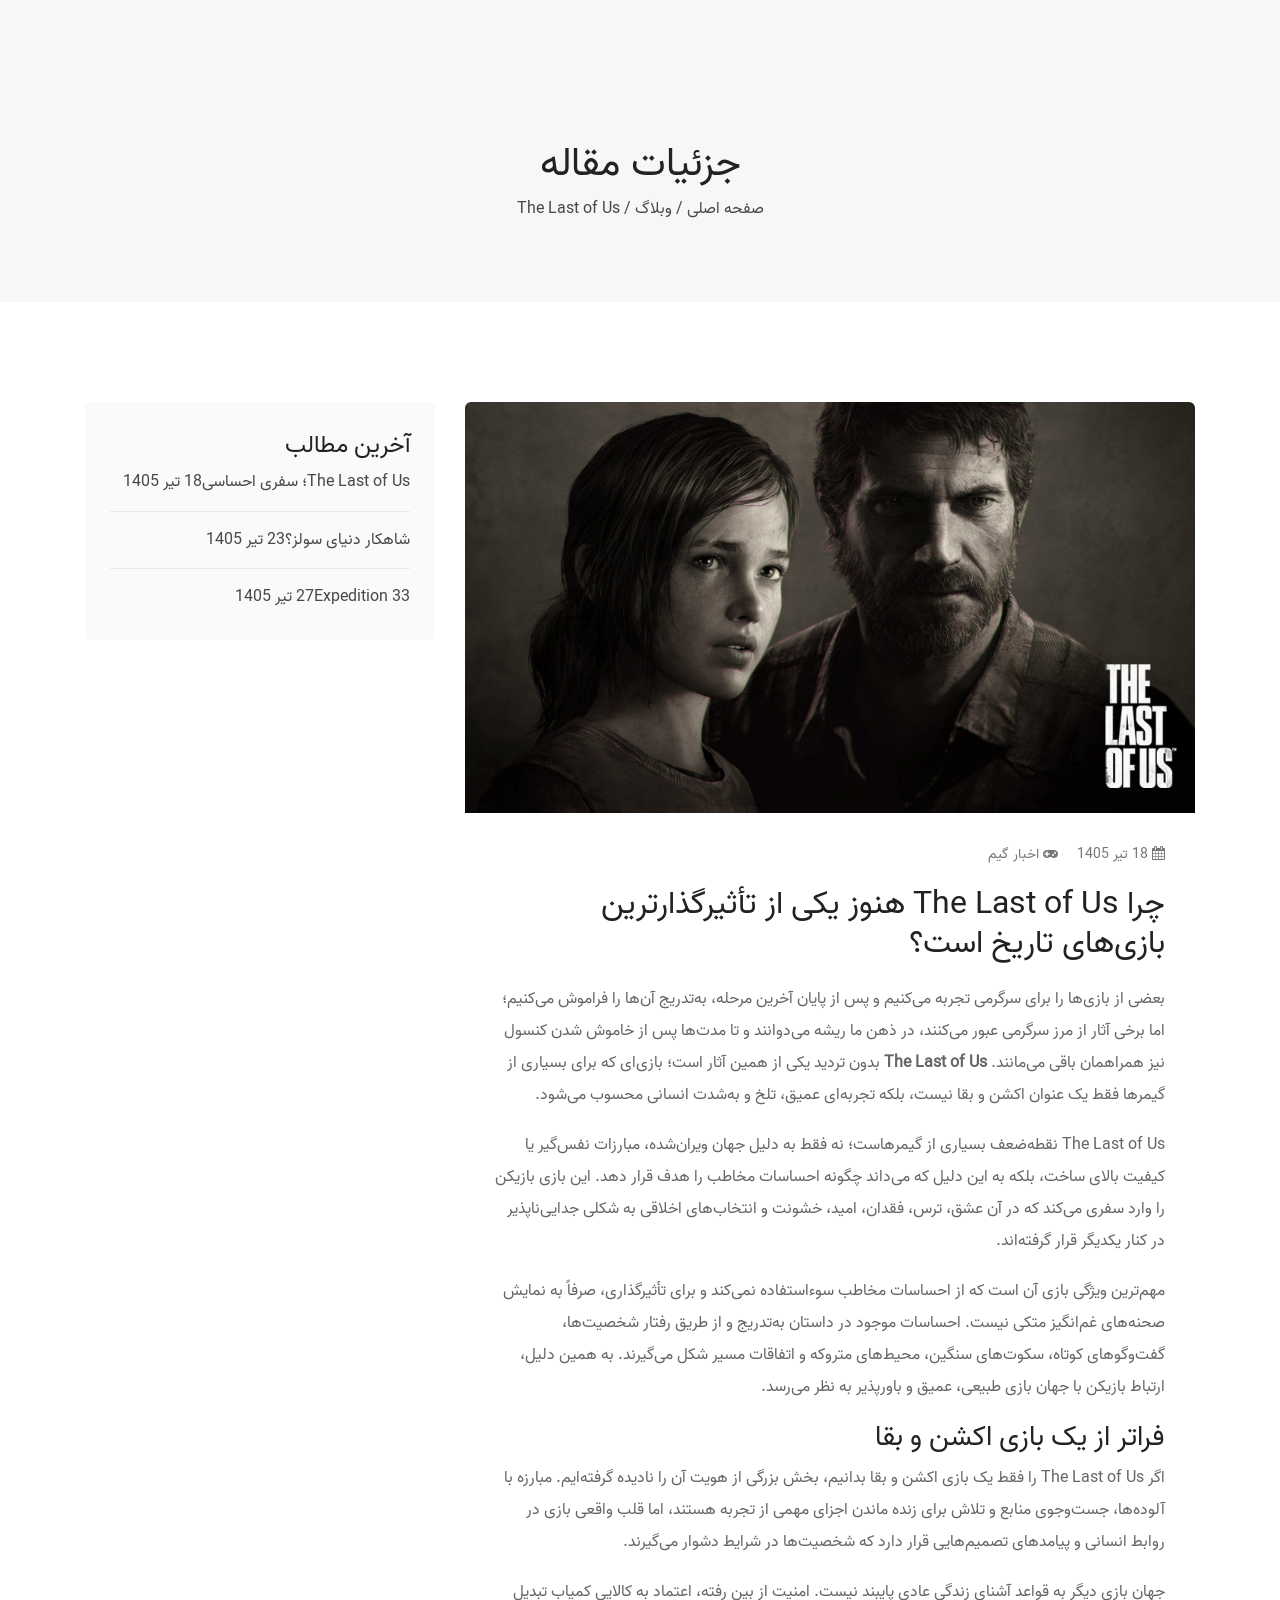
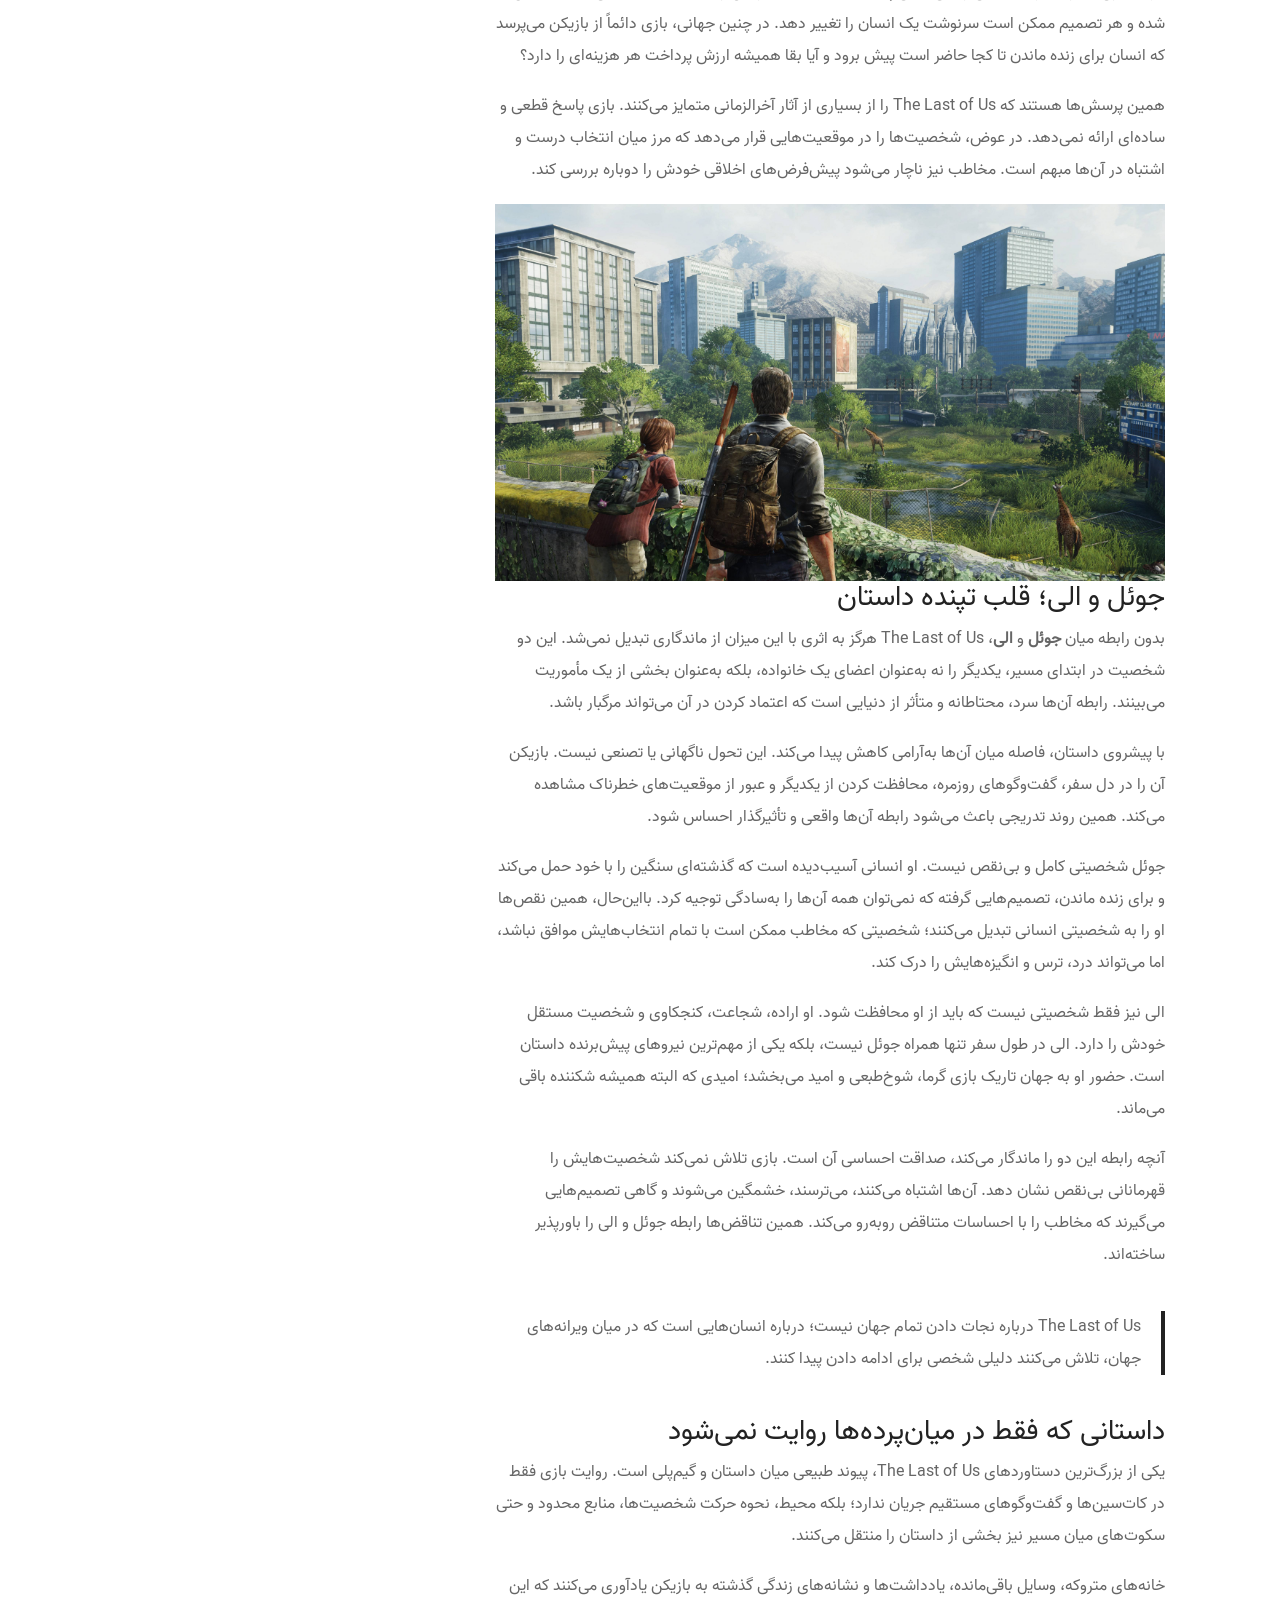
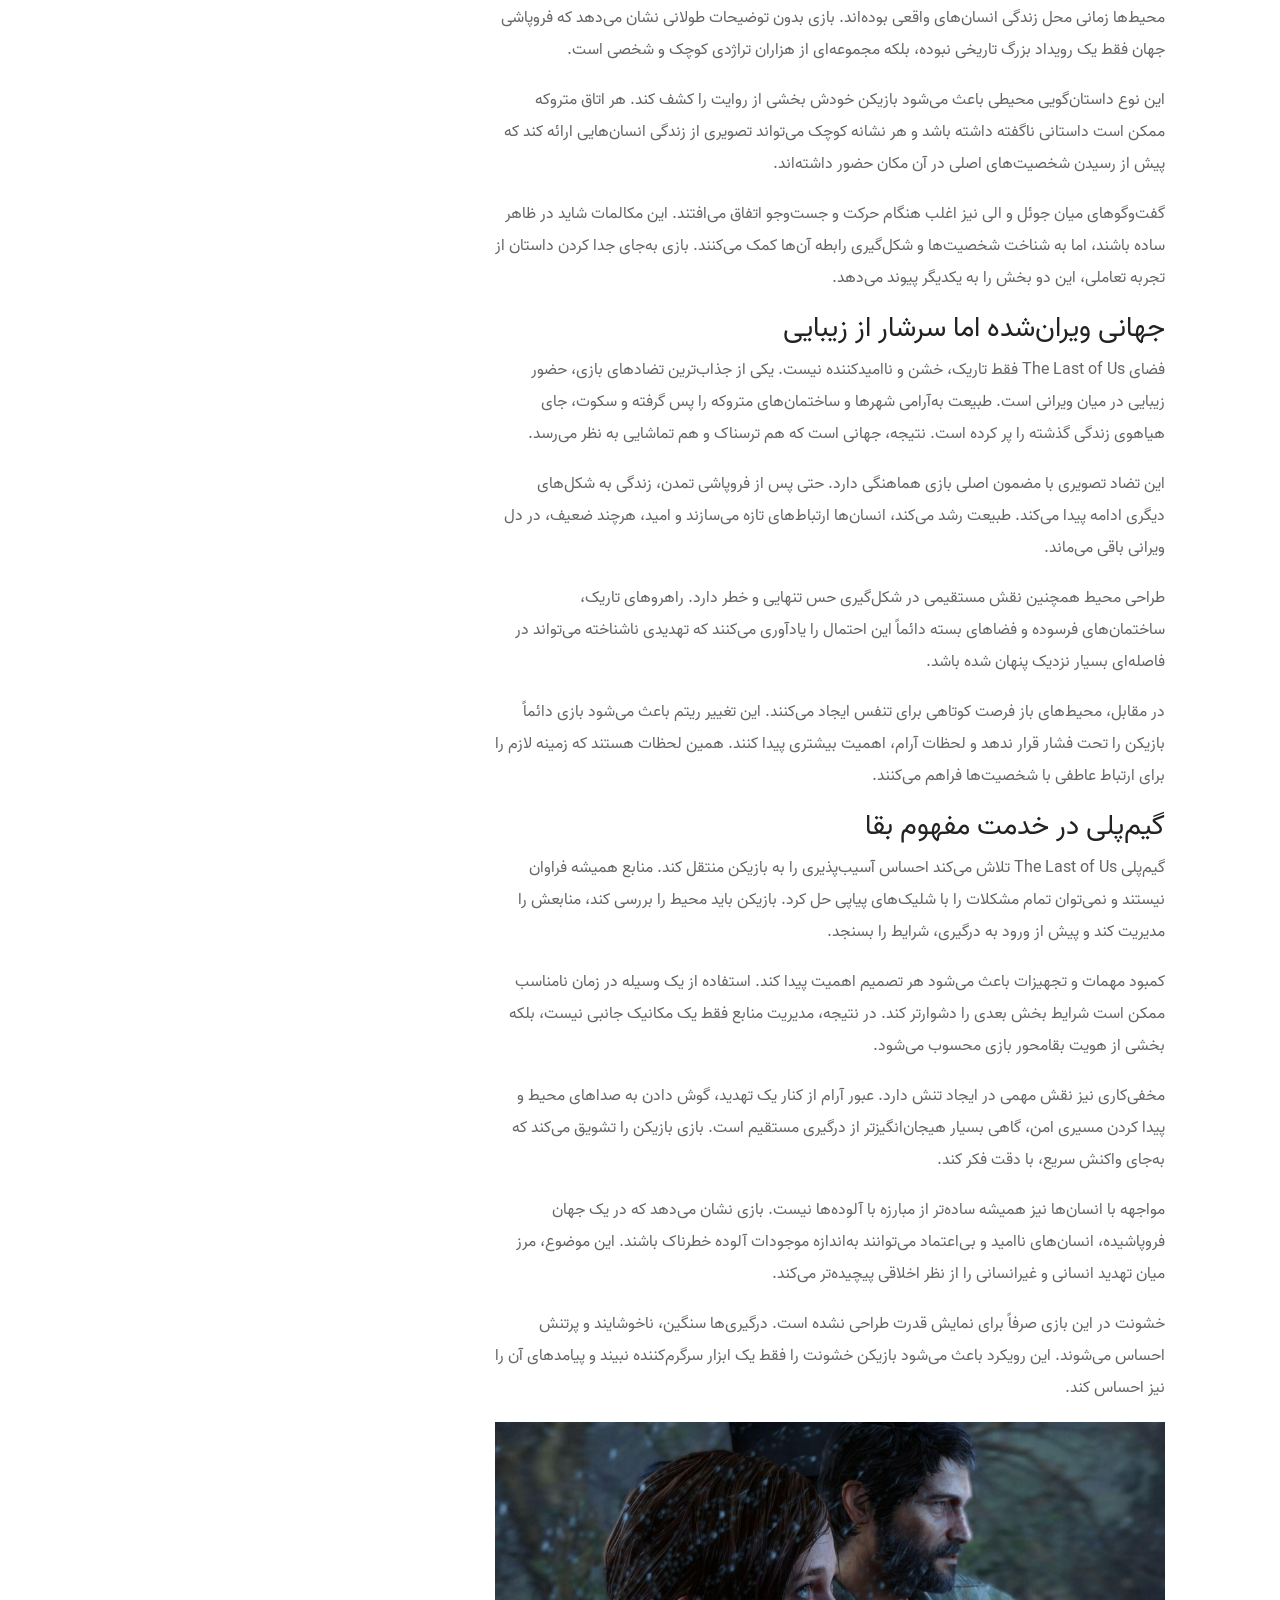
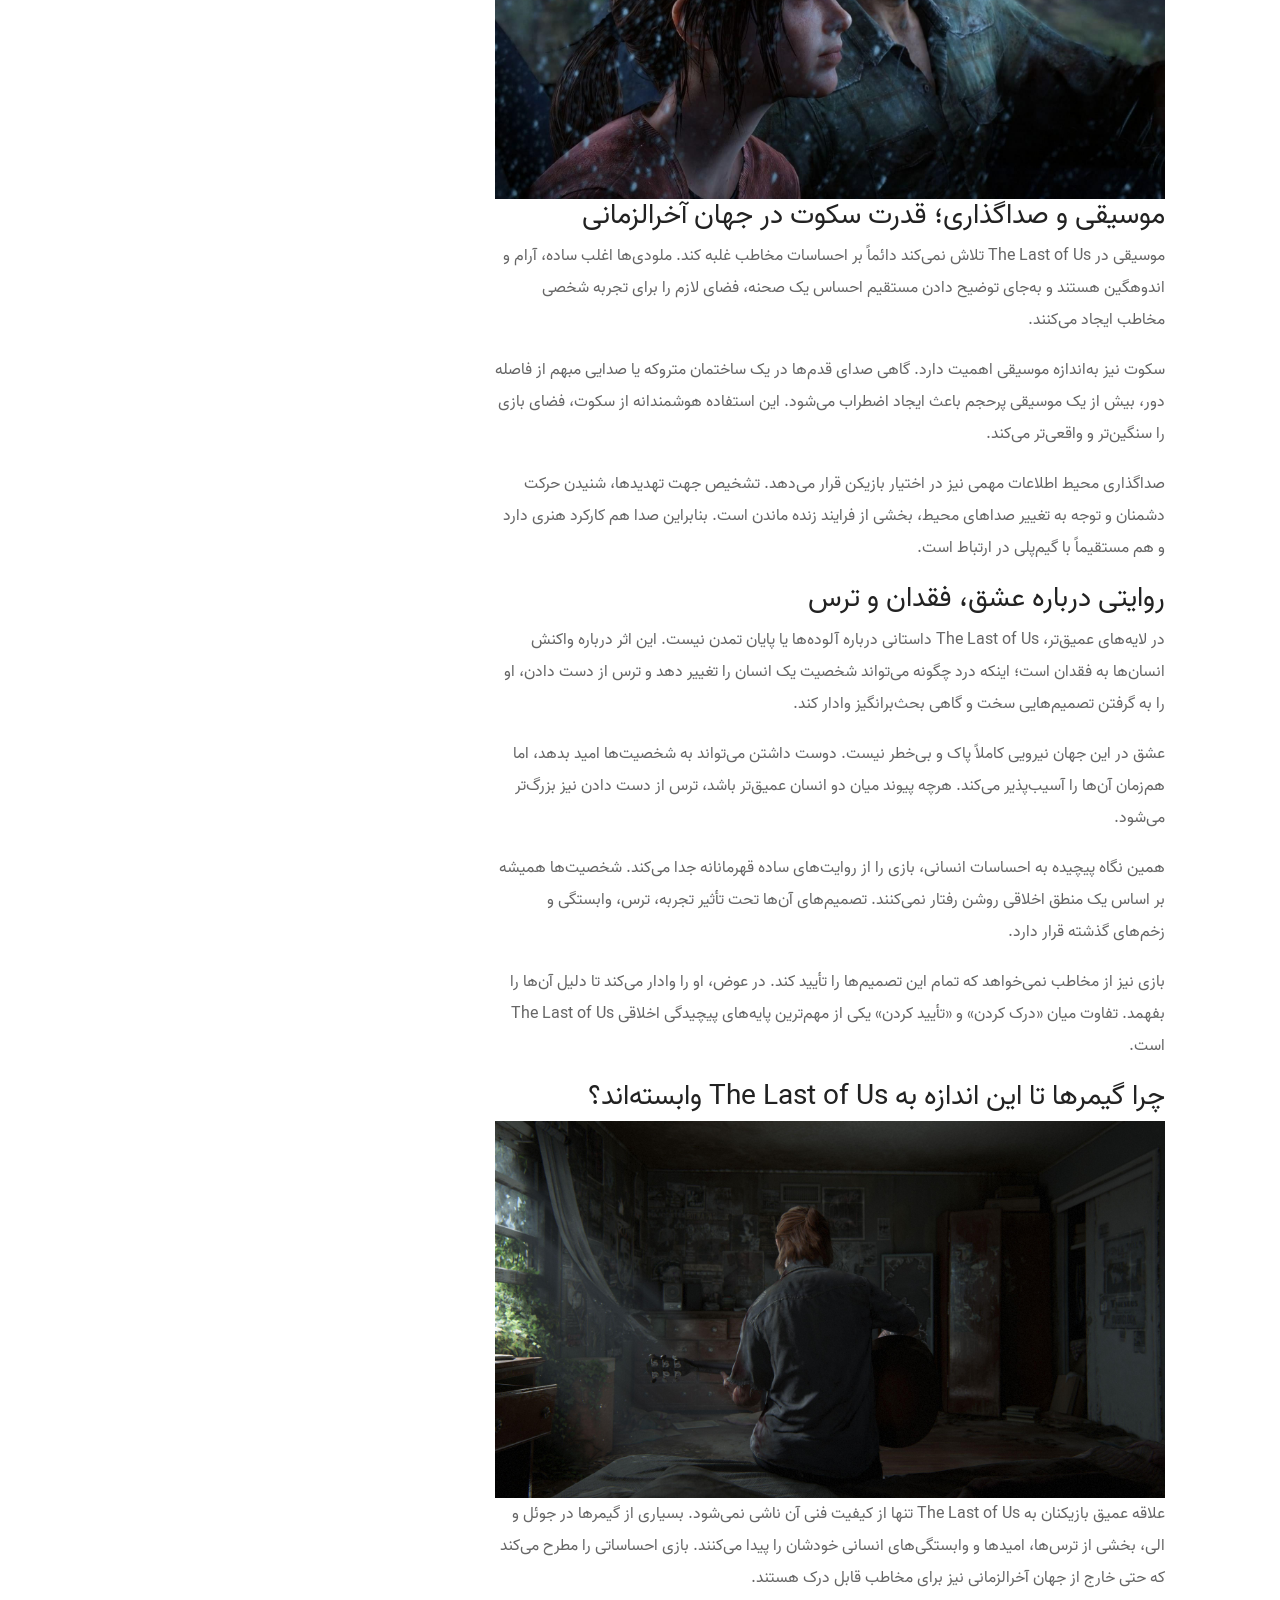
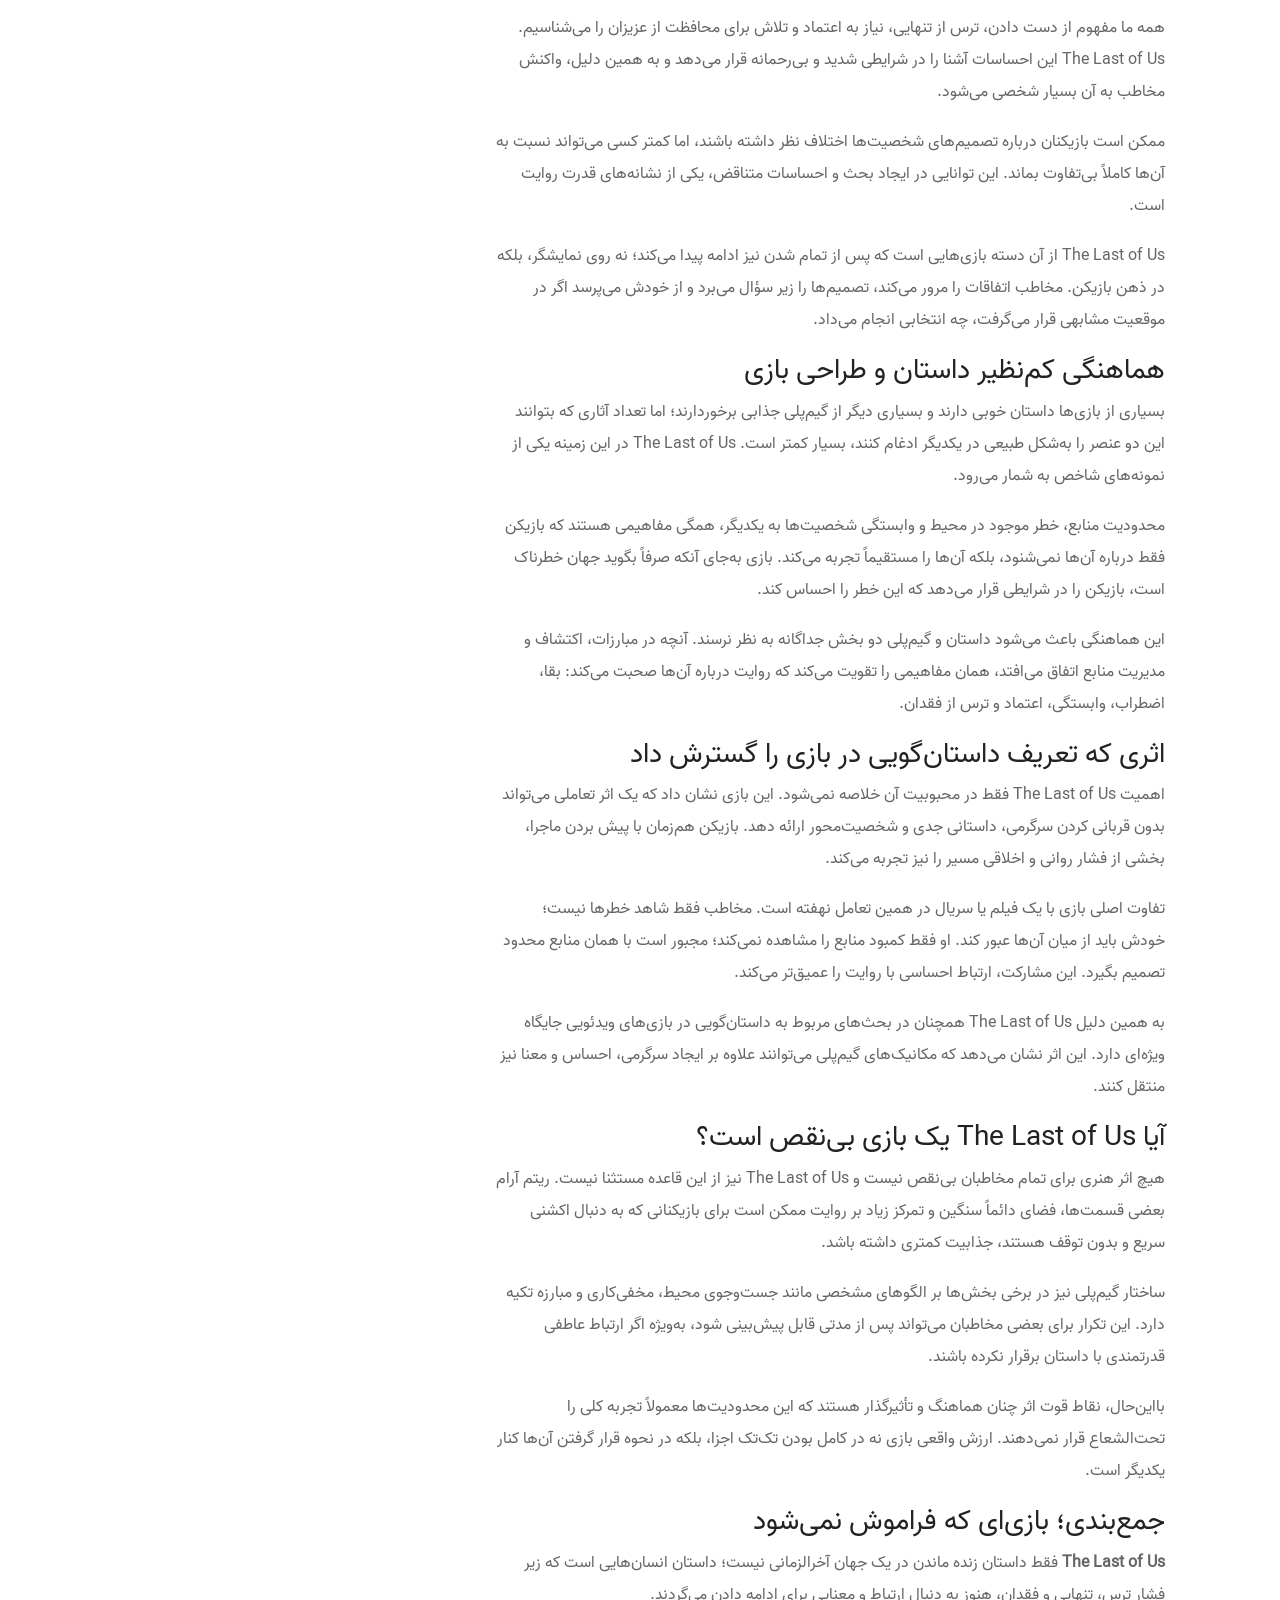
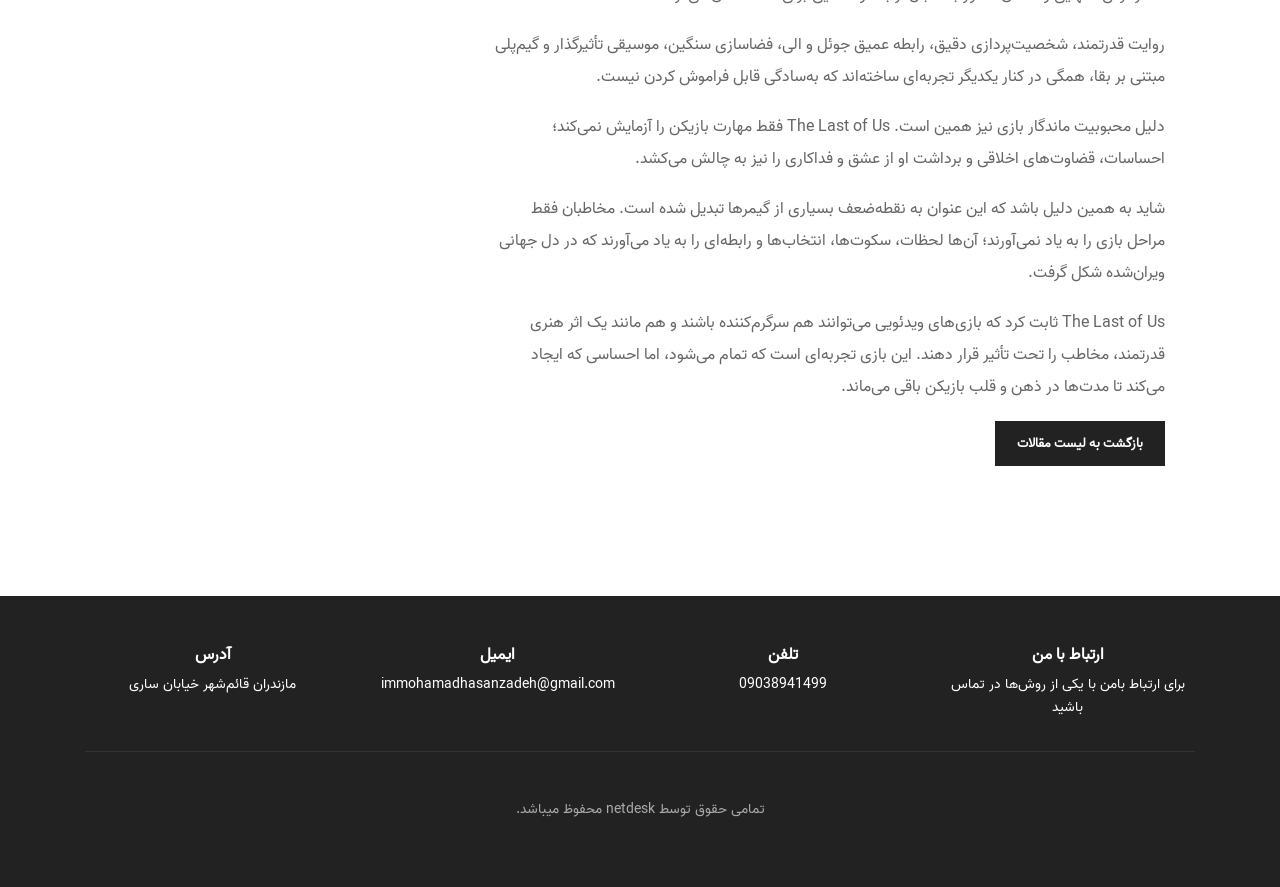
<file: single-blog-the-last-of-us.html>
<!DOCTYPE html>
<html lang="fa" dir="rtl">
<head>
    <meta charset="utf-8">
    <meta http-equiv="x-ua-compatible" content="ie=edge">
    <meta name="viewport" content="width=device-width, initial-scale=1">
    <meta name="keywords" content="NetDesk, Blog, The Last of Us, Gaming">
    <meta name="description" content="نقد و بررسی بازی The Last of Us">
    <meta name="author" content="NetDesk">
    <title>NetDesk | The Last of Us</title>
    <link rel="icon" href="images/favicon.ico">
    <link rel="stylesheet" href="css/font-awesome.min.css">
    <link rel="stylesheet" href="css/bootstrap.css">
    <link rel="stylesheet" href="css/owl.carousel.min.css">
    <link rel="stylesheet" href="css/owl.theme.default.min.css">
    <link rel="stylesheet" href="css/magnific-popup.css">
    <link rel="stylesheet" href="css/style.css">
    <style>
        .page-banner{padding:140px 0 80px;background:#f7f7f7;text-align:center}
        .single-blog-section{padding:100px 0}.single-blog-wrap{background:#fff;border-radius:6px;overflow:hidden}
        .single-blog-image img{width:100%;display:block}.single-blog-content{padding:30px}
        .single-blog-meta{margin-bottom:20px;color:#777;font-size:14px}.single-blog-meta span{margin-left:15px;display:inline-block}
        .single-blog-content h2{margin-bottom:20px;font-size:32px}.single-blog-content p{margin-bottom:18px;line-height:2;color:#666}
        .sidebar-box{background:#fafafa;padding:30px 25px;border-radius:6px;margin-bottom:30px}
        .sidebar-post{padding-bottom:15px;margin-bottom:15px;border-bottom:1px solid #e9e9e9}.sidebar-post:last-child{margin:0;padding:0;border:0}
    </style>
</head>
<body>
    <div class="page-banner">
        <div class="container">
            <h1>جزئیات مقاله</h1>
            <div><a href="index.html">صفحه اصلی</a> / <a href="blogs-page.html">وبلاگ</a> / <span>The Last of Us</span></div>
        </div>
    </div>

    <section class="single-blog-section">
        <div class="container">
            <div class="row">
                <div class="col-lg-8">
                    <div class="single-blog-wrap">
                        <div class="single-blog-image">
                            <img src="images/blog/img-1.jpg" alt="The Last of Us">
                        </div>
                        <div class="single-blog-content">
                            <div class="single-blog-meta">
                                <span><i class="fa fa-calendar"></i> 18 تیر 1405</span>
                                <span><i class="fa fa-gamepad"></i> اخبار گیم</span>
                            </div>
                            <h2>چرا The Last of Us هنوز یکی از تأثیرگذارترین بازی‌های تاریخ است؟</h2>

<p>
  بعضی از بازی‌ها را برای سرگرمی تجربه می‌کنیم و پس از پایان آخرین مرحله،
  به‌تدریج آن‌ها را فراموش می‌کنیم؛ اما برخی آثار از مرز سرگرمی عبور می‌کنند،
  در ذهن ما ریشه می‌دوانند و تا مدت‌ها پس از خاموش شدن کنسول نیز همراهمان
  باقی می‌مانند. <strong>The Last of Us</strong> بدون تردید یکی از همین آثار است؛
  بازی‌ای که برای بسیاری از گیمرها فقط یک عنوان اکشن و بقا نیست، بلکه تجربه‌ای
  عمیق، تلخ و به‌شدت انسانی محسوب می‌شود.
</p>

<p>
  The Last of Us نقطه‌ضعف بسیاری از گیمرهاست؛ نه فقط به دلیل جهان ویران‌شده،
  مبارزات نفس‌گیر یا کیفیت بالای ساخت، بلکه به این دلیل که می‌داند چگونه
  احساسات مخاطب را هدف قرار دهد. این بازی بازیکن را وارد سفری می‌کند که در آن
  عشق، ترس، فقدان، امید، خشونت و انتخاب‌های اخلاقی به شکلی جدایی‌ناپذیر
  در کنار یکدیگر قرار گرفته‌اند.
</p>

<p>
  مهم‌ترین ویژگی بازی آن است که از احساسات مخاطب سوءاستفاده نمی‌کند و برای
  تأثیرگذاری، صرفاً به نمایش صحنه‌های غم‌انگیز متکی نیست. احساسات موجود در
  داستان به‌تدریج و از طریق رفتار شخصیت‌ها، گفت‌وگوهای کوتاه، سکوت‌های سنگین،
  محیط‌های متروکه و اتفاقات مسیر شکل می‌گیرند. به همین دلیل، ارتباط بازیکن
  با جهان بازی طبیعی، عمیق و باورپذیر به نظر می‌رسد.
</p>

<h3>فراتر از یک بازی اکشن و بقا</h3>

<p>
  اگر The Last of Us را فقط یک بازی اکشن و بقا بدانیم، بخش بزرگی از هویت آن را
  نادیده گرفته‌ایم. مبارزه با آلوده‌ها، جست‌وجوی منابع و تلاش برای زنده ماندن
  اجزای مهمی از تجربه هستند، اما قلب واقعی بازی در روابط انسانی و پیامدهای
  تصمیم‌هایی قرار دارد که شخصیت‌ها در شرایط دشوار می‌گیرند.
</p>

<p>
  جهان بازی دیگر به قواعد آشنای زندگی عادی پایبند نیست. امنیت از بین رفته،
  اعتماد به کالایی کمیاب تبدیل شده و هر تصمیم ممکن است سرنوشت یک انسان را
  تغییر دهد. در چنین جهانی، بازی دائماً از بازیکن می‌پرسد که انسان برای
  زنده ماندن تا کجا حاضر است پیش برود و آیا بقا همیشه ارزش پرداخت هر هزینه‌ای
  را دارد؟
</p>

<p>
  همین پرسش‌ها هستند که The Last of Us را از بسیاری از آثار آخرالزمانی متمایز
  می‌کنند. بازی پاسخ قطعی و ساده‌ای ارائه نمی‌دهد. در عوض، شخصیت‌ها را در
  موقعیت‌هایی قرار می‌دهد که مرز میان انتخاب درست و اشتباه در آن‌ها مبهم است.
  مخاطب نیز ناچار می‌شود پیش‌فرض‌های اخلاقی خودش را دوباره بررسی کند.
</p>

<div class="single-blog-image">
  <!-- تصویر اول مقاله را در این قسمت قرار بده -->
  <img src="images/blog/459704.jpg"
       alt="جوئل و الی در بازی The Last of Us"
       loading="lazy">
</div>

<h3>جوئل و الی؛ قلب تپنده داستان</h3>

<p>
  بدون رابطه میان <strong>جوئل</strong> و <strong>الی</strong>،
  The Last of Us هرگز به اثری با این میزان از ماندگاری تبدیل نمی‌شد.
  این دو شخصیت در ابتدای مسیر، یکدیگر را نه به‌عنوان اعضای یک خانواده،
  بلکه به‌عنوان بخشی از یک مأموریت می‌بینند. رابطه آن‌ها سرد، محتاطانه
  و متأثر از دنیایی است که اعتماد کردن در آن می‌تواند مرگبار باشد.
</p>

<p>
  با پیشروی داستان، فاصله میان آن‌ها به‌آرامی کاهش پیدا می‌کند. این تحول
  ناگهانی یا تصنعی نیست. بازیکن آن را در دل سفر، گفت‌وگوهای روزمره،
  محافظت کردن از یکدیگر و عبور از موقعیت‌های خطرناک مشاهده می‌کند.
  همین روند تدریجی باعث می‌شود رابطه آن‌ها واقعی و تأثیرگذار احساس شود.
</p>

<p>
  جوئل شخصیتی کامل و بی‌نقص نیست. او انسانی آسیب‌دیده است که گذشته‌ای سنگین
  را با خود حمل می‌کند و برای زنده ماندن، تصمیم‌هایی گرفته که نمی‌توان همه
  آن‌ها را به‌سادگی توجیه کرد. بااین‌حال، همین نقص‌ها او را به شخصیتی انسانی
  تبدیل می‌کنند؛ شخصیتی که مخاطب ممکن است با تمام انتخاب‌هایش موافق نباشد،
  اما می‌تواند درد، ترس و انگیزه‌هایش را درک کند.
</p>

<p>
  الی نیز فقط شخصیتی نیست که باید از او محافظت شود. او اراده، شجاعت، کنجکاوی
  و شخصیت مستقل خودش را دارد. الی در طول سفر تنها همراه جوئل نیست، بلکه
  یکی از مهم‌ترین نیروهای پیش‌برنده داستان است. حضور او به جهان تاریک بازی
  گرما، شوخ‌طبعی و امید می‌بخشد؛ امیدی که البته همیشه شکننده باقی می‌ماند.
</p>

<p>
  آنچه رابطه این دو را ماندگار می‌کند، صداقت احساسی آن است. بازی تلاش نمی‌کند
  شخصیت‌هایش را قهرمانانی بی‌نقص نشان دهد. آن‌ها اشتباه می‌کنند، می‌ترسند،
  خشمگین می‌شوند و گاهی تصمیم‌هایی می‌گیرند که مخاطب را با احساسات متناقض
  روبه‌رو می‌کند. همین تناقض‌ها رابطه جوئل و الی را باورپذیر ساخته‌اند.
</p>

<blockquote>
  <p>
    The Last of Us درباره نجات دادن تمام جهان نیست؛
    درباره انسان‌هایی است که در میان ویرانه‌های جهان،
    تلاش می‌کنند دلیلی شخصی برای ادامه دادن پیدا کنند.
  </p>
</blockquote>

<h3>داستانی که فقط در میان‌پرده‌ها روایت نمی‌شود</h3>

<p>
  یکی از بزرگ‌ترین دستاوردهای The Last of Us، پیوند طبیعی میان داستان و
  گیم‌پلی است. روایت بازی فقط در کات‌سین‌ها و گفت‌وگوهای مستقیم جریان ندارد؛
  بلکه محیط، نحوه حرکت شخصیت‌ها، منابع محدود و حتی سکوت‌های میان مسیر نیز
  بخشی از داستان را منتقل می‌کنند.
</p>

<p>
  خانه‌های متروکه، وسایل باقی‌مانده، یادداشت‌ها و نشانه‌های زندگی گذشته
  به بازیکن یادآوری می‌کنند که این محیط‌ها زمانی محل زندگی انسان‌های واقعی
  بوده‌اند. بازی بدون توضیحات طولانی نشان می‌دهد که فروپاشی جهان فقط یک
  رویداد بزرگ تاریخی نبوده، بلکه مجموعه‌ای از هزاران تراژدی کوچک و شخصی است.
</p>

<p>
  این نوع داستان‌گویی محیطی باعث می‌شود بازیکن خودش بخشی از روایت را کشف کند.
  هر اتاق متروکه ممکن است داستانی ناگفته داشته باشد و هر نشانه کوچک می‌تواند
  تصویری از زندگی انسان‌هایی ارائه کند که پیش از رسیدن شخصیت‌های اصلی در آن
  مکان حضور داشته‌اند.
</p>

<p>
  گفت‌وگوهای میان جوئل و الی نیز اغلب هنگام حرکت و جست‌وجو اتفاق می‌افتند.
  این مکالمات شاید در ظاهر ساده باشند، اما به شناخت شخصیت‌ها و شکل‌گیری
  رابطه آن‌ها کمک می‌کنند. بازی به‌جای جدا کردن داستان از تجربه تعاملی،
  این دو بخش را به یکدیگر پیوند می‌دهد.
</p>

<h3>جهانی ویران‌شده اما سرشار از زیبایی</h3>

<p>
  فضای The Last of Us فقط تاریک، خشن و ناامیدکننده نیست. یکی از جذاب‌ترین
  تضادهای بازی، حضور زیبایی در میان ویرانی است. طبیعت به‌آرامی شهرها و
  ساختمان‌های متروکه را پس گرفته و سکوت، جای هیاهوی زندگی گذشته را پر کرده
  است. نتیجه، جهانی است که هم ترسناک و هم تماشایی به نظر می‌رسد.
</p>

<p>
  این تضاد تصویری با مضمون اصلی بازی هماهنگی دارد. حتی پس از فروپاشی تمدن،
  زندگی به شکل‌های دیگری ادامه پیدا می‌کند. طبیعت رشد می‌کند، انسان‌ها
  ارتباط‌های تازه می‌سازند و امید، هرچند ضعیف، در دل ویرانی باقی می‌ماند.
</p>

<p>
  طراحی محیط همچنین نقش مستقیمی در شکل‌گیری حس تنهایی و خطر دارد.
  راهروهای تاریک، ساختمان‌های فرسوده و فضاهای بسته دائماً این احتمال را
  یادآوری می‌کنند که تهدیدی ناشناخته می‌تواند در فاصله‌ای بسیار نزدیک
  پنهان شده باشد.
</p>

<p>
  در مقابل، محیط‌های باز فرصت کوتاهی برای تنفس ایجاد می‌کنند. این تغییر
  ریتم باعث می‌شود بازی دائماً بازیکن را تحت فشار قرار ندهد و لحظات آرام،
  اهمیت بیشتری پیدا کنند. همین لحظات هستند که زمینه لازم را برای ارتباط
  عاطفی با شخصیت‌ها فراهم می‌کنند.
</p>

<h3>گیم‌پلی در خدمت مفهوم بقا</h3>

<p>
  گیم‌پلی The Last of Us تلاش می‌کند احساس آسیب‌پذیری را به بازیکن منتقل کند.
  منابع همیشه فراوان نیستند و نمی‌توان تمام مشکلات را با شلیک‌های پیاپی
  حل کرد. بازیکن باید محیط را بررسی کند، منابعش را مدیریت کند و پیش از
  ورود به درگیری، شرایط را بسنجد.
</p>

<p>
  کمبود مهمات و تجهیزات باعث می‌شود هر تصمیم اهمیت پیدا کند. استفاده از
  یک وسیله در زمان نامناسب ممکن است شرایط بخش بعدی را دشوارتر کند.
  در نتیجه، مدیریت منابع فقط یک مکانیک جانبی نیست، بلکه بخشی از هویت
  بقامحور بازی محسوب می‌شود.
</p>

<p>
  مخفی‌کاری نیز نقش مهمی در ایجاد تنش دارد. عبور آرام از کنار یک تهدید،
  گوش دادن به صداهای محیط و پیدا کردن مسیری امن، گاهی بسیار هیجان‌انگیزتر
  از درگیری مستقیم است. بازی بازیکن را تشویق می‌کند که به‌جای واکنش سریع،
  با دقت فکر کند.
</p>

<p>
  مواجهه با انسان‌ها نیز همیشه ساده‌تر از مبارزه با آلوده‌ها نیست.
  بازی نشان می‌دهد که در یک جهان فروپاشیده، انسان‌های ناامید و بی‌اعتماد
  می‌توانند به‌اندازه موجودات آلوده خطرناک باشند. این موضوع، مرز میان
  تهدید انسانی و غیرانسانی را از نظر اخلاقی پیچیده‌تر می‌کند.
</p>

<p>
  خشونت در این بازی صرفاً برای نمایش قدرت طراحی نشده است. درگیری‌ها سنگین،
  ناخوشایند و پرتنش احساس می‌شوند. این رویکرد باعث می‌شود بازیکن خشونت را
  فقط یک ابزار سرگرم‌کننده نبیند و پیامدهای آن را نیز احساس کند.
</p>

<div class="single-blog-image">
  <!-- تصویر دوم مقاله را در این قسمت قرار بده -->
  <img src="images/blog/459730.jpg"
       alt="فضای آخرالزمانی بازی The Last of Us"
       loading="lazy">
</div>

<h3>موسیقی و صداگذاری؛ قدرت سکوت در جهان آخرالزمانی</h3>

<p>
  موسیقی در The Last of Us تلاش نمی‌کند دائماً بر احساسات مخاطب غلبه کند.
  ملودی‌ها اغلب ساده، آرام و اندوهگین هستند و به‌جای توضیح دادن مستقیم
  احساس یک صحنه، فضای لازم را برای تجربه شخصی مخاطب ایجاد می‌کنند.
</p>

<p>
  سکوت نیز به‌اندازه موسیقی اهمیت دارد. گاهی صدای قدم‌ها در یک ساختمان
  متروکه یا صدایی مبهم از فاصله دور، بیش از یک موسیقی پرحجم باعث ایجاد
  اضطراب می‌شود. این استفاده هوشمندانه از سکوت، فضای بازی را سنگین‌تر
  و واقعی‌تر می‌کند.
</p>

<p>
  صداگذاری محیط اطلاعات مهمی نیز در اختیار بازیکن قرار می‌دهد.
  تشخیص جهت تهدیدها، شنیدن حرکت دشمنان و توجه به تغییر صداهای محیط،
  بخشی از فرایند زنده ماندن است. بنابراین صدا هم کارکرد هنری دارد
  و هم مستقیماً با گیم‌پلی در ارتباط است.
</p>

<h3>روایتی درباره عشق، فقدان و ترس</h3>

<p>
  در لایه‌های عمیق‌تر، The Last of Us داستانی درباره آلوده‌ها یا پایان تمدن
  نیست. این اثر درباره واکنش انسان‌ها به فقدان است؛ اینکه درد چگونه می‌تواند
  شخصیت یک انسان را تغییر دهد و ترس از دست دادن، او را به گرفتن تصمیم‌هایی
  سخت و گاهی بحث‌برانگیز وادار کند.
</p>

<p>
  عشق در این جهان نیرویی کاملاً پاک و بی‌خطر نیست. دوست داشتن می‌تواند
  به شخصیت‌ها امید بدهد، اما هم‌زمان آن‌ها را آسیب‌پذیر می‌کند.
  هرچه پیوند میان دو انسان عمیق‌تر باشد، ترس از دست دادن نیز بزرگ‌تر می‌شود.
</p>

<p>
  همین نگاه پیچیده به احساسات انسانی، بازی را از روایت‌های ساده قهرمانانه
  جدا می‌کند. شخصیت‌ها همیشه بر اساس یک منطق اخلاقی روشن رفتار نمی‌کنند.
  تصمیم‌های آن‌ها تحت تأثیر تجربه، ترس، وابستگی و زخم‌های گذشته قرار دارد.
</p>

<p>
  بازی نیز از مخاطب نمی‌خواهد که تمام این تصمیم‌ها را تأیید کند.
  در عوض، او را وادار می‌کند تا دلیل آن‌ها را بفهمد. تفاوت میان
  «درک کردن» و «تأیید کردن» یکی از مهم‌ترین پایه‌های پیچیدگی اخلاقی
  The Last of Us است.
</p>

<h3>چرا گیمرها تا این اندازه به The Last of Us وابسته‌اند؟</h3>
<div class="single-blog-image">
  <!-- تصویر دوم مقاله را در این قسمت قرار بده -->
  <img src="images/blog/459738.jpg"
       alt="فضای آخرالزمانی بازی The Last of Us"
       loading="lazy">
</div>
<p>
  علاقه عمیق بازیکنان به The Last of Us تنها از کیفیت فنی آن ناشی نمی‌شود.
  بسیاری از گیمرها در جوئل و الی، بخشی از ترس‌ها، امیدها و وابستگی‌های
  انسانی خودشان را پیدا می‌کنند. بازی احساساتی را مطرح می‌کند که حتی خارج
  از جهان آخرالزمانی نیز برای مخاطب قابل درک هستند.
</p>

<p>
  همه ما مفهوم از دست دادن، ترس از تنهایی، نیاز به اعتماد و تلاش برای
  محافظت از عزیزان را می‌شناسیم. The Last of Us این احساسات آشنا را در
  شرایطی شدید و بی‌رحمانه قرار می‌دهد و به همین دلیل، واکنش مخاطب به آن
  بسیار شخصی می‌شود.
</p>

<p>
  ممکن است بازیکنان درباره تصمیم‌های شخصیت‌ها اختلاف نظر داشته باشند،
  اما کمتر کسی می‌تواند نسبت به آن‌ها کاملاً بی‌تفاوت بماند.
  این توانایی در ایجاد بحث و احساسات متناقض، یکی از نشانه‌های قدرت روایت است.
</p>

<p>
  The Last of Us از آن دسته بازی‌هایی است که پس از تمام شدن نیز ادامه پیدا
  می‌کند؛ نه روی نمایشگر، بلکه در ذهن بازیکن. مخاطب اتفاقات را مرور می‌کند،
  تصمیم‌ها را زیر سؤال می‌برد و از خودش می‌پرسد اگر در موقعیت مشابهی قرار
  می‌گرفت، چه انتخابی انجام می‌داد.
</p>

<h3>هماهنگی کم‌نظیر داستان و طراحی بازی</h3>

<p>
  بسیاری از بازی‌ها داستان خوبی دارند و بسیاری دیگر از گیم‌پلی جذابی
  برخوردارند؛ اما تعداد آثاری که بتوانند این دو عنصر را به‌شکل طبیعی در
  یکدیگر ادغام کنند، بسیار کمتر است. The Last of Us در این زمینه یکی از
  نمونه‌های شاخص به شمار می‌رود.
</p>

<p>
  محدودیت منابع، خطر موجود در محیط و وابستگی شخصیت‌ها به یکدیگر،
  همگی مفاهیمی هستند که بازیکن فقط درباره آن‌ها نمی‌شنود، بلکه آن‌ها را
  مستقیماً تجربه می‌کند. بازی به‌جای آنکه صرفاً بگوید جهان خطرناک است،
  بازیکن را در شرایطی قرار می‌دهد که این خطر را احساس کند.
</p>

<p>
  این هماهنگی باعث می‌شود داستان و گیم‌پلی دو بخش جداگانه به نظر نرسند.
  آنچه در مبارزات، اکتشاف و مدیریت منابع اتفاق می‌افتد، همان مفاهیمی را
  تقویت می‌کند که روایت درباره آن‌ها صحبت می‌کند: بقا، اضطراب، وابستگی،
  اعتماد و ترس از فقدان.
</p>

<h3>اثری که تعریف داستان‌گویی در بازی را گسترش داد</h3>

<p>
  اهمیت The Last of Us فقط در محبوبیت آن خلاصه نمی‌شود. این بازی نشان داد
  که یک اثر تعاملی می‌تواند بدون قربانی کردن سرگرمی، داستانی جدی و
  شخصیت‌محور ارائه دهد. بازیکن هم‌زمان با پیش بردن ماجرا، بخشی از فشار
  روانی و اخلاقی مسیر را نیز تجربه می‌کند.
</p>

<p>
  تفاوت اصلی بازی با یک فیلم یا سریال در همین تعامل نهفته است.
  مخاطب فقط شاهد خطرها نیست؛ خودش باید از میان آن‌ها عبور کند.
  او فقط کمبود منابع را مشاهده نمی‌کند؛ مجبور است با همان منابع محدود
  تصمیم بگیرد. این مشارکت، ارتباط احساسی با روایت را عمیق‌تر می‌کند.
</p>

<p>
  به همین دلیل The Last of Us همچنان در بحث‌های مربوط به داستان‌گویی
  در بازی‌های ویدئویی جایگاه ویژه‌ای دارد. این اثر نشان می‌دهد که مکانیک‌های
  گیم‌پلی می‌توانند علاوه بر ایجاد سرگرمی، احساس و معنا نیز منتقل کنند.
</p>

<h3>آیا The Last of Us یک بازی بی‌نقص است؟</h3>

<p>
  هیچ اثر هنری برای تمام مخاطبان بی‌نقص نیست و The Last of Us نیز از این
  قاعده مستثنا نیست. ریتم آرام بعضی قسمت‌ها، فضای دائماً سنگین و تمرکز زیاد
  بر روایت ممکن است برای بازیکنانی که به دنبال اکشنی سریع و بدون توقف هستند،
  جذابیت کمتری داشته باشد.
</p>

<p>
  ساختار گیم‌پلی نیز در برخی بخش‌ها بر الگوهای مشخصی مانند جست‌وجوی محیط،
  مخفی‌کاری و مبارزه تکیه دارد. این تکرار برای بعضی مخاطبان می‌تواند پس از
  مدتی قابل پیش‌بینی شود، به‌ویژه اگر ارتباط عاطفی قدرتمندی با داستان
  برقرار نکرده باشند.
</p>

<p>
  بااین‌حال، نقاط قوت اثر چنان هماهنگ و تأثیرگذار هستند که این محدودیت‌ها
  معمولاً تجربه کلی را تحت‌الشعاع قرار نمی‌دهند. ارزش واقعی بازی نه در
  کامل بودن تک‌تک اجزا، بلکه در نحوه قرار گرفتن آن‌ها کنار یکدیگر است.
</p>

<h3>جمع‌بندی؛ بازی‌ای که فراموش نمی‌شود</h3>

<p>
  <strong>The Last of Us</strong> فقط داستان زنده ماندن در یک جهان
  آخرالزمانی نیست؛ داستان انسان‌هایی است که زیر فشار ترس، تنهایی و فقدان،
  هنوز به دنبال ارتباط و معنایی برای ادامه دادن می‌گردند.
</p>

<p>
  روایت قدرتمند، شخصیت‌پردازی دقیق، رابطه عمیق جوئل و الی، فضاسازی سنگین،
  موسیقی تأثیرگذار و گیم‌پلی مبتنی بر بقا، همگی در کنار یکدیگر تجربه‌ای
  ساخته‌اند که به‌سادگی قابل فراموش کردن نیست.
</p>

<p>
  دلیل محبوبیت ماندگار بازی نیز همین است. The Last of Us فقط مهارت بازیکن
  را آزمایش نمی‌کند؛ احساسات، قضاوت‌های اخلاقی و برداشت او از عشق و
  فداکاری را نیز به چالش می‌کشد.
</p>

<p>
  شاید به همین دلیل باشد که این عنوان به نقطه‌ضعف بسیاری از گیمرها تبدیل
  شده است. مخاطبان فقط مراحل بازی را به یاد نمی‌آورند؛ آن‌ها لحظات،
  سکوت‌ها، انتخاب‌ها و رابطه‌ای را به یاد می‌آورند که در دل جهانی ویران‌شده
  شکل گرفت.
</p>

<p>
  The Last of Us ثابت کرد که بازی‌های ویدئویی می‌توانند هم سرگرم‌کننده باشند
  و هم مانند یک اثر هنری قدرتمند، مخاطب را تحت تأثیر قرار دهند.
  این بازی تجربه‌ای است که تمام می‌شود، اما احساسی که ایجاد می‌کند
  تا مدت‌ها در ذهن و قلب بازیکن باقی می‌ماند.
</p>

                            <div class="back-to-blog"><a class="main-btn" href="blogs-page.html">بازگشت به لیست مقالات</a></div>
                        </div>
                    </div>
                </div>
                <div class="col-lg-4">
                    <div class="sidebar-box">
                        <h4>آخرین مطالب</h4>
                        <div class="sidebar-post"><a href="single-blog-the-last-of-us.html">The Last of Us؛ سفری احساسی</a><span>18 تیر 1405</span></div>
                        <div class="sidebar-post"><a href="single-blog-game-awards-2025.html">شاهکار دنیای سولز؟</a><span>23 تیر 1405</span></div>
                        <div class="sidebar-post"><a href="single-blog-expedition-33.html">Expedition 33</a><span>27 تیر 1405</span></div>
                    </div>
                </div>
            </div>
        </div>
    </section>

<!--Footer Start-->
        <footer class="pt-50 pb-50">
            <div class="container">
                <div class="row text-center">
                    <div class="col-md-3 col-sm-6">
                        <!--Contant Item-->
                        <div class="contact-info">
                            <h5>ارتباط با من</h5>
                            <p>برای ارتباط بامن با یکی از روش‌ها در تماس باشید</p>
                        </div>
                    </div>
                    <div class="col-md-3 col-sm-6">
                        <!--Contant Item-->
                        <div class="contact-info">
                            <h5>تلفن</h5>
                            <p>09038941499</p>
                        </div>
                    </div>
                    <div class="col-md-3 col-sm-6">
                        <!--Contant Item-->
                        <div class="contact-info">
                            <h5>ایمیل</h5>
                            <p>immohamadhasanzadeh@gmail.com</p>
                        </div>
                    </div>
                    <div class="col-md-3 col-sm-6">
                        <!--Contant Item-->
                        <div class="contact-info">
                            <h5>آدرس</h5>
                            <p>مازندران قائم‌شهر خیابان ساری</p>
                        </div>
                    </div>
                </div>
                <div class="row text-center">
                    <div class="col-md-12">
                        <hr>
                        <p class="copy pt-30">
                           تمامی حقوق توسط netdesk محفوظ میباشد.
                        </p>
                    </div>
                </div>
            </div>
        </footer>
        <!--Footer End-->

    <script src="js/jquery.min.js"></script><script src="js/bootstrap.min.js"></script><script src="js/owl.carousel.min.js"></script>
    <script src="js/jquery.magnific-popup.min.js"></script><script src="js/jquery.stellar.js"></script><script src="js/animated.headline.js"></script>
    <script src="js/isotope.pkgd.min.js"></script><script src="js/scrollIt.min.js"></script><script src="js/main.js"></script>
</body>
</html>
</file>
<file: css/style.css>
/*==================================
        Table of Content
        1. Body and Core Css
        2. Preloader
        3. Navbar
        4. Banner Section
        5. About Section
        6. Services Section
        7. Stats Section
        8. Portfolio Section
        9. Blogs Section
        10. Testimonial Section
        11. Contact Form Section
        12. Footer
        13. Blogs Page
        14. Single Blog Page
        15. Mobile Responsive
        16. background Video
==================================*/


/*============ 1. Body and Core Css ============*/
@font-face {
    font-family: "Vazir";
    src: url(../fonts/Vazir.ttf);
}
* {
    -webkit-box-sizing: border-box;
    box-sizing: border-box;
    padding: 0;
    margin: 0;
    text-decoration: none !important;
    list-style: none !important;
    outline: none !important;
}

h1,
h2,
h3,
h4,
h5,
h6 {
    color: #222;
}

img {
    width: 100%;
    height: auto;
}

a,
a:hover,
a:focus {
    color: inherit;
}

body {
    font-family: "Vazir";
    position: relative;
    font-size: 16px;
    line-height: 1.65;
    color: #484848;
    -webkit-font-smoothing: antialiased;
}

p {
    font-size: 16px;
    line-height: 1.65;
    font-family: "Vazir";
}

span {
    display: inline-block;
}


/*===========Margin And Paddings============*/

.mt-0 {
    margin-top: 0 !important;
}
.mt-5 {
    margin-top: 5px !important;
}
.mt-10 {
    margin-top: 10px !important;
}
.mt-15 {
    margin-top: 15px !important;
}
.mt-20 {
    margin-top: 20px !important;
}
.mt-25 {
    margin-top: 25px !important;
}
.mt-30 {
    margin-top: 30px !important;
}
.mt-35 {
    margin-top: 35px !important;
}
.mt-40 {
    margin-top: 40px !important;
}
.mt-45 {
    margin-top: 45px !important;
}
.mt-50 {
    margin-top: 50px !important;
}
.mt-55 {
    margin-top: 55px !important;
}
.mt-60 {
    margin-top: 60px !important;
}
.mt-62 {
    margin-top: 62px !important;
}
.mt-65 {
    margin-top: 65px !important;
}
.mt-70 {
    margin-top: 70px !important;
}
.mt-75 {
    margin-top: 75px !important;
}
.mt-80 {
    margin-top: 80px !important;
}
.mt-85 {
    margin-top: 85px !important;
}
.mt-90 {
    margin-top: 90px !important;
}
.mt-95 {
    margin-top: 95px !important;
}
.mt-100 {
    margin-top: 100px !important;
}
/* Custom Margin Bottom */
.mb-0 {
    margin-bottom: 0 !important;
}
.mb-5 {
    margin-bottom: 5px !important;
}
.mb-10 {
    margin-bottom: 10px !important;
}
.mb-15 {
    margin-bottom: 15px !important;
}
.mb-20 {
    margin-bottom: 20px !important;
}
.mb-25 {
    margin-bottom: 25px !important;
}
.mb-30 {
    margin-bottom: 30px !important;
}
.mb-35 {
    margin-bottom: 35px !important;
}
.mb-40 {
    margin-bottom: 40px !important;
}
.mb-45 {
    margin-bottom: 45px !important;
}
.mb-50 {
    margin-bottom: 50px !important;
}
.mb-55 {
    margin-bottom: 55px !important;
}
.mb-60 {
    margin-bottom: 60px !important;
}
.mb-62 {
    margin-bottom: 62px !important;
}
.mb-65 {
    margin-bottom: 65px !important;
}
.mb-70 {
    margin-bottom: 70px !important;
}
.mb-75 {
    margin-bottom: 75px !important;
}
.mb-80 {
    margin-bottom: 80px !important;
}
.mb-85 {
    margin-bottom: 85px !important;
}
.mb-90 {
    margin-bottom: 90px !important;
}
.mb-95 {
    margin-bottom: 95px !important;
}
.mb-100 {
    margin-bottom: 100px !important;
}
.m-0 {
    margin: 0px !important;
}
/* Custom Padding top */
.pt-0 {
    padding-top: 0 !important;
}
.pt-5 {
    padding-top: 5px !important;
}
.pt-10 {
    padding-top: 10px !important;
}
.pt-15 {
    padding-top: 15px !important;
}
.pt-20 {
    padding-top: 20px !important;
}
.pt-25 {
    padding-top: 25px !important;
}
.pt-30 {
    padding-top: 30px !important;
}
.pt-35 {
    padding-top: 35px !important;
}
.pt-40 {
    padding-top: 40px !important;
}
.pt-45 {
    padding-top: 45px !important;
}
.pt-50 {
    padding-top: 50px !important;
}
.pt-55 {
    padding-top: 55px !important;
}
.pt-60 {
    padding-top: 60px !important;
}
.pt-65 {
    padding-top: 65px !important;
}
.pt-70 {
    padding-top: 70px !important;
}
.pt-75 {
    padding-top: 75px !important;
}
.pt-80 {
    padding-top: 80px !important;
}
.pt-85 {
    padding-top: 85px !important;
}
.pt-90 {
    padding-top: 90px !important;
}
.pt-95 {
    padding-top: 95px !important;
}
.pt-100 {
    padding-top: 100px !important;
}
/* Custom Padding top */
.pb-0 {
    padding-bottom: 0 !important;
}
.pb-5 {
    padding-bottom: 5px !important;
}
.pb-10 {
    padding-bottom: 10px !important;
}
.pb-15 {
    padding-bottom: 15px !important;
}
.pb-20 {
    padding-bottom: 20px !important;
}
.pb-25 {
    padding-bottom: 25px !important;
}
.pb-30 {
    padding-bottom: 30px !important;
}
.pb-35 {
    padding-bottom: 35px !important;
}
.pb-40 {
    padding-bottom: 40px !important;
}
.pb-45 {
    padding-bottom: 45px !important;
}
.pb-50 {
    padding-bottom: 50px !important;
}
.pb-55 {
    padding-bottom: 55px !important;
}
.pb-60 {
    padding-bottom: 60px !important;
}
.pb-65 {
    padding-bottom: 65px !important;
}
.pb-70 {
    padding-bottom: 70px !important;
}
.pb-75 {
    padding-bottom: 75px !important;
}
.pb-80 {
    padding-bottom: 80px !important;
}
.pb-85 {
    padding-bottom: 85px !important;
}
.pb-90 {
    padding-bottom: 90px !important;
}
.pb-95 {
    padding-bottom: 95px !important;
}
.pb-100 {
    padding-bottom: 100px !important;
}
.p-0 {
    padding: 0 !important;
}


/*===========Helpers Css============*/

.heading {
    margin-bottom: 50px;
}

.heading h6 {
    font-size: 16px;
    font-weight: 500;
    margin-bottom: 10px;
    text-transform: uppercase;
}

.heading h2 {
    font-size: 32px;
    font-weight: 600;
    text-transform: uppercase;
}

.owl-theme .owl-dot span {
    width: 20px !important;
}

.bg-gray {
    background-color: #f2f2f2;
}

.main-btn {
    display: inline-block;
    background-color: #222;
    padding: 10px 20px;
    border: 2px solid #222;
    color: #fff;
    text-transform: uppercase;
    -webkit-transition: .2s background-color ease;
    -o-transition: .2s background-color ease;
    transition: .2s background-color ease;
    font-size: 13px;
    font-weight: 600;
    cursor: pointer;
}

.main-btn:hover {
    color: #222;
    background-color: transparent;
}

.bread-crumb a {
    color: #fff;
    display: inline-block;
    margin: 0 10px;
    position: relative;
    font-size: 14px;
    text-transform: uppercase;
}

.bread-crumb a:before {
    content: "/";
    position: absolute;
    left: -15px;
}

.bread-crumb a:last-child:before {
    display: none;
}

blockquote {
    font-size: 15px;
    color: #222;
    border-right: 4px solid #222;
    padding-right: 20px;
    margin: 40px 0;
    font-weight: 500;
}


/*============ 2. Preloader  ============*/

.preloader {
    position: fixed;
    background-color: #fff;
    z-index: 9999;
    height: 100%;
    width: 100%;
    -webkit-transition: .1s all ease;
    -o-transition: .1s all ease;
    transition: .1s all ease;
    -webkit-transition-delay: .5s;
    -o-transition-delay: .5s;
    transition-delay: .5s;
}

.preloader.loaded {
    opacity: 0;
    visibility: hidden;
}

.preloader:before,
.preloader:after {
    content: "";
    position: absolute;
    height: 50%;
    width: 100%;
    background-color: #222;
    -webkit-transition: .5s all ease;
    -o-transition: .5s all ease;
    transition: .5s all ease;
}

.preloader:before {
    top: 0;
    left: 0;
}

.preloader:after {
    bottom: 0;
    left: 0;
}

.preloader.loaded:before,
.preloader.loaded:after {
    height: 0%;
}

.preloader .loader {
    width: 50px;
    height: 50px;
    -webkit-border-radius: 50%;
    border-radius: 50%;
    position: fixed;
    top: 50%;
    left: 50%;
    -webkit-transform: translate(-50%, -50%);
    -ms-transform: translate(-50%, -50%);
    transform: translate(-50%, -50%);
    z-index: 1;
    background-color: #fff;
    -webkit-transition: .2s all ease;
    -o-transition: .2s all ease;
    transition: .2s all ease;
    -webkit-animation: 1s infinite ease-in-out;
    animation: 1s infinite ease-in-out;
}

.preloader .loader:before,
.preloader .loader:after {
    -webkit-animation: .8s infinite ease-in-out;
    animation: .8s infinite ease-in-out;
    width: 100%;
    height: 100%;
    -webkit-border-radius: 50%;
    border-radius: 50%;
    position: absolute;
    top: 0;
    left: 0;
}

.preloader .loader:before {
    content: '';
    border: 10px solid #222;
    top: -10px;
    left: -10px;
    -webkit-box-sizing: content-box;
    box-sizing: content-box;
    -webkit-animation-name: anim-loader;
    animation-name: anim-loader;
}

.preloader.loaded .loader {
    opacity: 0;
}

@-webkit-keyframes anim-loader {
    0% {
        -webkit-transform: scale(0);
        transform: scale(0);
    }
    100% {
        -webkit-transform: scale(1);
        transform: scale(1);
    }
}

@keyframes anim-loader {
    0% {
        -webkit-transform: scale(0);
        transform: scale(0);
    }
    100% {
        -webkit-transform: scale(1);
        transform: scale(1);
    }
}


/*============ 3. Navbar ============*/

nav.navbar {
    position: absolute;
    width: 100%;
    top: 0;
    z-index: 999;
    padding-top: 30px;
    padding-bottom: 20px;
    -webkit-transition: all .5s ease;
    -o-transition: all .5s ease;
    transition: all .5s ease;
}

nav.navbar .logo {
    font-size: 22px;
    font-weight: 800;
    text-transform: uppercase;
    letter-spacing: 1px;
    color: #d76d6d;
    font-family: "Vazir";
}

nav.navbar .navbar-toggler {
    border: 0;
}

nav.navbar .navbar-toggler .navbar-toggler-icon {
    background-image: url("data:image/svg+xml;charset=utf8,%3Csvg viewBox='0 0 32 32' xmlns='http://www.w3.org/2000/svg'%3E%3Cpath stroke='rgba(255,255,255, 1)' stroke-width='2' stroke-linecap='round' stroke-miterlimit='10' d='M4 8h24M4 16h24M4 24h24'/%3E%3C/svg%3E");
}

nav.navbar .nav-item {
    font-size: 13px;
    font-weight: 400;
    padding-right: 13px;
    padding-left: 13px;
    color: #ffffff;
    text-transform: uppercase;
}

nav.navbar .nav-item:first-child {
    padding-left: 0;
}

nav.navbar .nav-item:last-child {
    padding-right: 0;
}

nav.navbar .nav-item .nav-link {
    color: #ffffff;
    position: relative;
    text-decoration: none;
    padding: 0;
}

nav.navbar .nav-item .nav-link:before {
    content: "";
    position: absolute;
    width: 100%;
    height: 2px;
    bottom: 0;
    left: 0;
    background-color: #ff7979;
    visibility: hidden;
    -webkit-transform: scaleX(0);
    -ms-transform: scaleX(0);
    transform: scaleX(0);
    -webkit-transition: all 0.3s ease-in-out 0s;
    -o-transition: all 0.3s ease-in-out 0s;
    transition: all 0.3s ease-in-out 0s;
}

nav.navbar .nav-item .nav-link.active:before {
    visibility: visible;
    -webkit-transform: scaleX(1);
    -ms-transform: scaleX(1);
    transform: scaleX(1);
}

nav.navbar .nav-item .nav-link.last-active:before {
    visibility: visible;
    -webkit-transform: scaleX(1);
    -ms-transform: scaleX(1);
    transform: scaleX(1);
}

nav.fixed-top {
    position: fixed;
    padding-top: 13px;
    padding-bottom: 13px;
    background-color: #fff;
    -webkit-box-shadow: 0px 0px 18px 1px rgba(0, 0, 0, 0.1);
    box-shadow: 0px 0px 18px 1px rgba(0, 0, 0, 0.1);
}

nav.fixed-top .logo {
    color: #000;
}

nav.fixed-top .logo:focus,
nav.fixed-top .logo:hover {
    color: #000;
}

nav.fixed-top .navbar-toggler .navbar-toggler-icon {
    background-image: url("data:image/svg+xml;charset=utf8,%3Csvg viewBox='0 0 32 32' xmlns='http://www.w3.org/2000/svg'%3E%3Cpath stroke='rgba(0,0,0, 1)' stroke-width='2' stroke-linecap='round' stroke-miterlimit='10' d='M4 8h24M4 16h24M4 24h24'/%3E%3C/svg%3E");
}

nav.fixed-top .nav-item {
    color: #000;
}

nav.fixed-top .nav-item .nav-link {
    color: #000 !important;
}

nav.fixed-top .nav-item .nav-link:before {
    background-color: #000;
}


/*============ 4. Banner Section============*/

.banner {
    width: 100%;
    -webkit-background-size: cover;
    background-size: cover;
    background-repeat: no-repeat;
    position: relative;
    overflow: hidden;
}

.banner:after {
    content: " ";
    position: absolute;
    top: 0;
    bottom: 0;
    left: 0;
    right: 0;
    background-color: #000;
    z-index: 2;
    opacity: .5;
}

.banner .banner-caption {
    top: 50%;
    position: absolute;
    color: #fff;
    z-index: 11;
    width: 100%;
    -webkit-transform: translateY(-50%);
    -ms-transform: translateY(-50%);
    transform: translateY(-50%);
}

.banner .banner-caption h1 {
    font-size: 88px;
    font-weight: 900;
    color: #fff;
}

.banner .banner-caption p {
    font-size: 24px;
    font-family: "Vazir";
    color: #eee;
}

.cd-headline {
    font-size: 3rem;
    line-height: 1.2;
}

.cd-words-wrapper {
    display: inline-block;
    position: relative;
    text-align: left;
}

.cd-words-wrapper b {
    display: inline-block;
    position: absolute;
    white-space: nowrap;
    left: 0;
    top: 0;
}

.cd-words-wrapper b.is-visible {
    position: relative;
}

.no-js .cd-words-wrapper b {
    opacity: 0;
}

.no-js .cd-words-wrapper b.is-visible {
    opacity: 1;
}


/* xclip */

.cd-headline.clip span {
    display: inline-block;
    padding: .2em 0;
}

.cd-headline.clip .cd-words-wrapper {
    overflow: hidden;
    vertical-align: top;
}

.cd-headline.clip .cd-words-wrapper::after {
    /* line */
    content: '';
    position: absolute;
    top: 10%;
    right: 0;
    width: 2px;
    height: 70%;
    background-color: #aebcb9;
}

.cd-headline.clip b {
    opacity: 0;
}

.cd-headline b.is-visible {
    opacity: 1;
    font-weight: 700;
}

.arrow {
    position: absolute;
    bottom: 10vh;
    width: 100vw;
    z-index: 11;
    padding-left: 75px;
}

.arrow a {
    color: #b9b9b9;
}

.bounce {
    -webkit-animation: bounce 2s infinite;
    animation: bounce 2s infinite;
}

@-webkit-keyframes bounce {
    0%,
    20%,
    50%,
    80%,
    100% {
        -webkit-transform: translateY(0);
        transform: translateY(0);
    }
    40% {
        -webkit-transform: translateY(-30px);
        transform: translateY(-30px);
    }
    60% {
        -webkit-transform: translateY(-15px);
        transform: translateY(-15px);
    }
}

@keyframes bounce {
    0%,
    20%,
    50%,
    80%,
    100% {
        -webkit-transform: translateY(0);
        transform: translateY(0);
    }
    40% {
        -webkit-transform: translateY(-30px);
        transform: translateY(-30px);
    }
    60% {
        -webkit-transform: translateY(-15px);
        transform: translateY(-15px);
    }
}


/*===Slider Page===*/
.banner .banner-slider {
    position: absolute;
    left: 0;
    top: 0;
    width: 100%;
    z-index: -1;
}


/*===Creative Page===*/
#home-svg {
    height: 150px;
    width: 100vw;
    position: absolute;
    bottom: 0px;
    left: 0;
    z-index: 3;
}

#home-svg .p-curve {
    fill: #bbbbbb;
}

/*===Center Banner Captions===*/

.banner-centered .banner-caption {
    text-align: center;
}

.banner-centered .arrow {
    padding-left: 0;
    text-align: center;
}

/*===Index Particles===*/

.banner #particles-js {
  position: absolute;
  top: 0;
  left: 0;
  height: 100vh;
  width: 100%;
  z-index: 15;
}


/*============ 5. About Section ============*/

section.about .about-img {
    position: relative;
}

section.about .about-img:before {
    content: "";
    background-color: #f2f2f2;
    width: 100%;
    height: 100%;
    position: absolute;
    bottom: -10%;
    right: -10%;
    z-index: 0;
}

section.about .about-img img {
    position: relative;
    width: 100%;
    z-index: 1;
    -webkit-box-shadow: 0 0 85px 0 rgba(0, 0, 0, 0.14);
    box-shadow: 0 0 85px 0 rgba(0, 0, 0, 0.14);
}

section.about .about-content .about-heading {
    margin-bottom: 20px;
}

section.about .about-content .about-heading h2 {
    font-size: 32px;
    font-weight: 600;
    text-transform: uppercase;
}

section.about .about-content .about-heading span {
    font-family: "Vazir";
    color: #222;
    font-size: 19px;
}

section.about .about-content p {
    line-height: 28px;
}

section.about .about-content .social-icons {
    margin-top: 30px;
}

section.about .about-content .social-icons a {
    display: inline-block;
    font-size: 15px;
    line-height: 26px;
    text-align: center;
    margin-right: 10px;
    background-color: #222;
    -webkit-border-radius: 50%;
    border-radius: 50%;
    border: 2px solid #222;
    width: 30px;
    height: 30px;
    -webkit-transition: .2s all ease;
    -o-transition: .2s all ease;
    transition: .2s all ease;
}

section.about .about-content .social-icons a .fa {
    color: #fff;
    -webkit-transition: .2s all ease;
    -o-transition: .2s all ease;
    transition: .2s all ease;
}

section.about .about-content .social-icons a:hover {
    border: 2px solid #222;
    background: transparent;
    line-height: 26px;
}

section.about .about-content .social-icons a:hover .fa {
    color: #222;
}

section.about .about-content .about-button {
    margin-top: 40px;
}


/*============ 6. Services Section ============*/

section.services .service-item {
    text-align: center;
    margin-bottom: 50px;
}

section.services .service-item .icon {
    color: #222;
    display: inline-block;
    margin-bottom: 20px;
    width: 80px;
    height: 80px;
    line-height: 78px;
    font-size: 30px;
    border: 1px solid #acacac;
    -webkit-border-radius: 50%;
    border-radius: 50%;
    -webkit-transition: .5s all ease;
    -o-transition: .5s all ease;
    transition: .5s all ease;
}

section.services .service-item h4 {
    font-size: 18px;
    font-weight: 700;
    margin-bottom: 16px;
    text-transform: uppercase;
}

section.services .service-item:hover .icon {
    -webkit-box-shadow: 0 5px 30px #ff7979;
    box-shadow: 0 5px 30px #ff7171;
    border-color: #ff7171;
}


/*============ 7. Stats Section ============*/

.stats {
    -webkit-background-size: cover;
    background-size: cover;
    background-repeat: no-repeat;
    background-position: center;
    background-attachment: fixed;
    position: relative;
    overflow: hidden;
}

.stats:after {
    content: " ";
    position: absolute;
    top: 0;
    bottom: 0;
    left: 0;
    right: 0;
    background-color: #000;
    z-index: 2;
    opacity: .60;
}

.stats .single-stat {
    text-align: center;
    color: #fff;
    z-index: 10;
    position: relative;
}

.stats .single-stat .stat-icon .fa {
    font-size: 30px;
    padding-bottom: 10px;
    margin-bottom: 10px;
    border-bottom: 3px solid #fff;
}

.stats .single-stat h2 {
    color: #fff;
    font-weight: 800;
}

.stats .single-stat p {
    font-weight: 600;
    margin-bottom: 30px;
}


/*============ 8. Portfolio Section ============*/

section.portfolio .portfolio-filter {
    margin-bottom: 40px;
}

section.portfolio .portfolio-filter ul li {
    display: inline-block;
    font-size: 14px;
    margin-right: 20px;
    color: #222;
    position: relative;
    font-family: "Vazir";
    cursor: pointer;
    text-transform: uppercase;
}

section.portfolio .portfolio-filter ul li:last-child {
    margin-right: 0;
}

section.portfolio .portfolio-filter ul li:last-child:before {
    visibility: hidden;
}

section.portfolio .portfolio-filter ul li:before {
    content: "/";
    position: absolute;
    right: -15px;
    font-weight: 400;
}

section.portfolio .portfolio-filter ul li.sel-item {
    font-weight: 600;
}

section.portfolio .portfolio-items .item {
    margin-bottom: 30px;
}

section.portfolio .portfolio-items .item .item-content {
    position: relative;
    overflow: hidden;
}

section.portfolio .portfolio-items .item .item-content:before {
    content: "";
    position: absolute;
    top: 10px;
    right: 10px;
    bottom: 10px;
    left: 10px;
    background-color: rgba(255, 255, 255, 0.9);
    opacity: 0;
    -webkit-transform: scale(0.8);
    -ms-transform: scale(0.8);
    transform: scale(0.8);
    -webkit-transition: .5s all ease;
    -o-transition: .5s all ease;
    transition: .5s all ease;
}

section.portfolio .portfolio-items .item .item-content:hover:before {
    -webkit-transform: scale(1);
    -ms-transform: scale(1);
    transform: scale(1);
    opacity: 1;
}

section.portfolio .portfolio-items .item .item-content .item-overlay {
    position: absolute;
    width: 100%;
    top: 50%;
    -webkit-transform: translateY(-50%);
    -ms-transform: translateY(-50%);
    transform: translateY(-50%);
    text-align: center;
}

section.portfolio .portfolio-items .item .item-content .item-overlay h6 {
    text-transform: uppercase;
    -webkit-transform: translateY(-10px);
    -ms-transform: translateY(-10px);
    transform: translateY(-10px);
    opacity: 0;
    -webkit-transition: .5s all ease;
    -o-transition: .5s all ease;
    transition: .5s all ease;
    font-size: 14px;
    font-weight: 800;
    letter-spacing: 1px;
}

section.portfolio .portfolio-items .item .item-content .item-overlay .icons .icon {
    -webkit-transform: translateY(10px);
    -ms-transform: translateY(10px);
    transform: translateY(10px);
    -webkit-transition: .5s all ease;
    -o-transition: .5s all ease;
    transition: .5s all ease;
    opacity: 0;
}

section.portfolio .portfolio-items .item .item-content .item-overlay .icons .icon a {
    display: inline-block;
    -webkit-transition: .5s all ease;
    -o-transition: .5s all ease;
    transition: .5s all ease;
    height: 40px;
    width: 40px;
    margin-top: 30px;
    background-color: #fff;
    font-size: 22px;
    line-height: 40px;
    color: #222;
    -webkit-border-radius: 20%;
    border-radius: 20%;
    -webkit-box-shadow: 0 0 10px rgba(0, 0, 0, 0.45);
    box-shadow: 0 0 10px rgba(0, 0, 0, 0.45);
}

section.portfolio .portfolio-items .item .item-content:hover .item-overlay h6,
section.portfolio .portfolio-items .item .item-content:hover .item-overlay .icons .icon {
    -webkit-transform: translateY(0);
    -ms-transform: translateY(0);
    transform: translateY(0);
    opacity: 1;
}


/*============ 9. Blogs Section ============*/

.blogs .owl-carousel .owl-stage-outer {
    padding: 15px 0;
}

.blogs .blog-item {
    -webkit-box-shadow: 0px 0px 30px -4px rgba(0, 0, 0, 0.1);
    box-shadow: 0px 0px 30px -4px rgba(0, 0, 0, 0.1);
}

.blogs .blog-item .blog-img {
    position: relative;
    overflow: hidden;
}

.blogs .blog-item .blog-img img {
    display: block;
    width: 100%;
    -webkit-transition: all .5s;
    -o-transition: all .5s;
    transition: all .5s;
}

.blogs .blog-item .blog-img img:hover {
    -webkit-transform: scale(1.15);
    -ms-transform: scale(1.15);
    transform: scale(1.15);
}

.blogs .blog-item .blog-content {
    padding: 30px 15px 15px;
    background: #fff;
}

.blogs .blog-item .blog-content h3 {
    font-size: 20px;
    font-weight: 600;
    color: #222;
    margin-bottom: 15px;
}

.blogs .blog-item .blog-content p {
    padding-bottom: 20px;
    border-bottom: 1px solid #f7f7f7;
    margin-bottom: 0;
}

.blogs .blog-item .blog-content .blog-meta {
    padding-top: 15px;
}

.blogs .blog-item .blog-content .blog-meta span {
    font-size: 13px;
    color: #748182;
}

.blogs .blog-item .blog-content .blog-meta .more {
    color: #222;
    border-bottom: 1px solid #aaa;
    font-weight: 600;
}

.blogs .blog-item .blog-content .blog-meta .date {
    float: left;
}

.blog-list .blog-item {
    margin-bottom: 50px;
}


/*============ 10. Testimonial Section ============*/

.testimonials {
    -webkit-background-size: cover;
    background-size: cover;
    background-repeat: no-repeat;
    background-position: center;
    background-attachment: fixed;
    position: relative;
    overflow: hidden;
}

.testimonials:after {
    content: " ";
    position: absolute;
    top: 0;
    bottom: 0;
    left: 0;
    right: 0;
    background-color: #000;
    z-index: 2;
    opacity: .60;
}

.testimonials .container {
    position: relative;
    z-index: 10;
}

.testimonials .testimonial-item .author-img {
    width: 120px;
    height: 120px;
    -webkit-border-radius: 50%;
    border-radius: 50%;
    overflow: hidden;
    margin: 0 auto 15px;
}

.testimonials .testimonial-item p {
    word-spacing: 2px;
    color: #fff;
}

.testimonials .testimonial-item h5 {
    font-size: 24px;
    font-weight: 600;
    margin: 20px 0 5px;
    color: #fff;
}

.testimonials .testimonial-item span {
    font-size: 14px;
    font-weight: 600;
    color: #fff;
    margin-bottom: 20px;
    display: block;
}


/*============ 11. Contact Section ============*/

.contact .single-info {
    position: relative;
    padding: 30px;
    margin-bottom: 15px;
    background-color: #f5f5f5;
    -webkit-box-shadow: 0 0 20px rgba(0, 0, 0, 0.2);
    box-shadow: 0 0 20px rgba(0, 0, 0, 0.2);
}

.contact .single-info .info-icon {
    position: absolute;
    top: 25px;
    left: 30px;
    width: 50px;
    height: 50px;
    font-size: 18px;
    color: #fff;
    background-color: #222;
    text-align: center;
    line-height: 50px;
    -webkit-border-radius: 50%;
    border-radius: 50%;
}

.contact .single-info .info-content {
    padding-left: 70px;
}

.contact .single-info .info-content h5 {
    margin-bottom: 5px;
    text-transform: capitalize;
    font-size: 14px;
    font-weight: 700;
    line-height: 1.2;
}

.contact .single-info .info-content p {
    margin-bottom: 0;
    font-size: 15px;
}

.contact #contact-form .form-group {
    margin-bottom: 24px;
}

.contact #contact-form .form-group .form-control {
    font-size: 14px;
    font-family: "Vazir";
    -webkit-box-shadow: none;
    box-shadow: none;
    -webkit-border-radius: 0;
    border-radius: 0;
    color: #222;
    border: 0;
    border-bottom: 2px solid #222;
    height: 3em;
    -webkit-transition: all .4s ease;
    -o-transition: all .4s ease;
    transition: all .4s ease;
}

.contact #contact-form .form-group textarea.form-control {
    height: auto;
    resize: none;
}

.contact #contact-form .form-group .con-error {
    border-color: red;
}

.contact #contact-form .form-control:hover,
.contact #contact-form .form-control:active,
.contact #contact-form .form-control:focus {
    -webkit-box-shadow: none;
    -moz-webkit-box-shadow: none;
    box-shadow: none;
    border-color: #222;
}


/*============ 12. Footer  ============*/

footer {
    background: #222;
}

footer .contact-info h5 {
    color: #fff;
    font-size: 16px;
    font-weight: 700;
}

footer .contact-info p {
    color: #fff;
    font-size: 14px;
}

footer hr {
    border-color: #333;
}

footer .copy {
    font-size: 14px;
    color: #aaa;
}


/*============ 13. Blogs Page ============*/

section.banner-blog {
    height: 50vh;
    background-color: #222;
    position: relative;
    overflow: hidden;
}

section.banner-blog #particles-js {
    width: 100%;
    height: 100%;
}

section.banner-blog .banner-caption {
    position: absolute;
    top: 50%;
    -webkit-transform: translateY(-50%);
    -ms-transform: translateY(-50%);
    transform: translateY(-50%);
    width: 100%;
    text-align: center;
}

section.banner-blog .banner-caption h1 {
    color: #fff;
    font-size: 48px;
    font-weight: 700;
    text-transform: uppercase;
}


/*============ 14. Single Blog Page ============*/

.blog-detail .blog-heading {
    margin-bottom: 30px;
}

.blog-detail .blog-heading h2 {
    font-size: 32px;
    font-weight: 700;
    margin: 25px 0 10px 0;
}

.blog-detail .blog-heading .blog-meta span {
    font-size: 14px;
}

.blog-detail .blog-content {
    margin-bottom: 90px;
}

.blog-detail .blog-content p {
    line-height: 28px;
}

.blog-detail .comment-title {
    font-size: 24px;
    font-weight: bold;
    margin-bottom: 20px;
}

.blog-detail ul.post-comment {
    float: left;
}

.blog-detail ul.post-comment li {
    width: 100%;
    float: left;
    border-bottom: 1px solid #efefef;
    padding: 15px 0;
    list-style: none;
}

.blog-detail ul.post-comment li img {
    width: 15%;
    float: left;
}

.blog-detail ul.post-comment li .comment-info {
    float: left;
    width: 85%;
    padding-left: 15px;
    margin-top: 10px;
}

.blog-detail ul.post-comment li .comment-info h3 {
    float: left;
    font-size: 16px;
    font-weight: 700;
    margin-bottom: 0;
}

.blog-detail ul.post-comment li .comment-info a {
    float: right;
    font-size: 13px;
    font-weight: 800;
    color: #222;
}

.blog-detail ul.post-comment li .comment-info span {
    float: left;
    width: 100%;
    font-size: 13px;
}

.blog-detail ul.post-comment li .comment-info p {
    font-size: 14px;
    line-height: 1.2;
    float: left;
    margin-top: 6px;
}

.blog-detail .contact-form {
    padding-top: 60px;
    clear: both;
}

.blog-detail .contact-form .form-inpt {
    width: 100%;
    height: 45px;
    border: 0;
    color: #222;
    border-bottom: 2px solid #222;
    font-size: 14px;
    padding-left: 10px;
    padding-bottom: 15px;
    margin-bottom: 15px;
}

.blog-detail .contact-form textarea {
    width: 100%;
    border: 0;
    font-size: 14px;
    border-bottom: 2px solid #222;
    padding: 20px 0 0 10px;
    margin-bottom: 15px;
    height: 150px;
}


/*============ 15. Mobile Responsive  ============*/

@media screen and (max-width: 991px) {
    .navbar-collapse {
        text-align: center;
        background-color: rgba(34, 34, 34, 0.9);
    }
    .navbar-collapse .nav-item {
        padding: 0 !important;
    }
    .navbar-collapse .nav-item a {
        display: inline-block;
        margin-top: 10px;
        margin-bottom: 10px;
    }
    .fixed-top .navbar-collapse {
        background-color: transparent;
    }
    .banner .banner-caption h1 {
        font-size: 75px;
    }
    .banner .banner-caption p {
        font-size: 21px;
    }
    section.about .about-img:before {
        display: none;
    }
    section.about .about-content {
        margin-top: 50px;
    }
    section.banner-blog .banner-caption h1 {
        font-size: 40px;
    }
}

@media screen and (max-width: 767px) {
    .banner .banner-caption h1 {
        font-size: 46px;
    }
    .banner .banner-caption p {
        font-size: 17px;
    }
    .banner #home-svg {
        height: 80px;
    }
    section.banner-blog .banner-caption h1 {
        font-size: 32px;
    }
}
.owl-carousel .owl-item {
    float: right !important;
 }
 
 .owl-carousel{
    direction: ltr !important;
   }

   /*============ 1. 16. background Video ============*/

.video-hero {
    position: relative;
    height: 100vh;
    overflow: hidden;
    background: #000;
}

.video-hero .bg-video {
    position: absolute;
    top: 50%;
    left: 50%;
    min-width: 100%;
    min-height: 100%;
    transform: translate(-50%, -50%);
    object-fit: cover;
    z-index: 0;
}

.video-hero .video-overlay {
    background: linear-gradient(
        180deg,
        rgba(0,0,0,0.6) 0%,
        rgba(0,0,0,0.25) 50%,
        rgba(0,0,0,0.6) 100%
    );
}

.video-hero,
.banner-caption,
.video-hero svg {
    position: relative;
    z-index: 2;
}

.stats-bg-video {
    position: absolute;
    top: 50%;
    left: 50%;
    min-width: 100%;
    min-height: 100%;
    width: auto;
    height: auto;
    transform: translate(-50%, -50%);
    object-fit: cover;
    z-index: 0;
}
</file>
